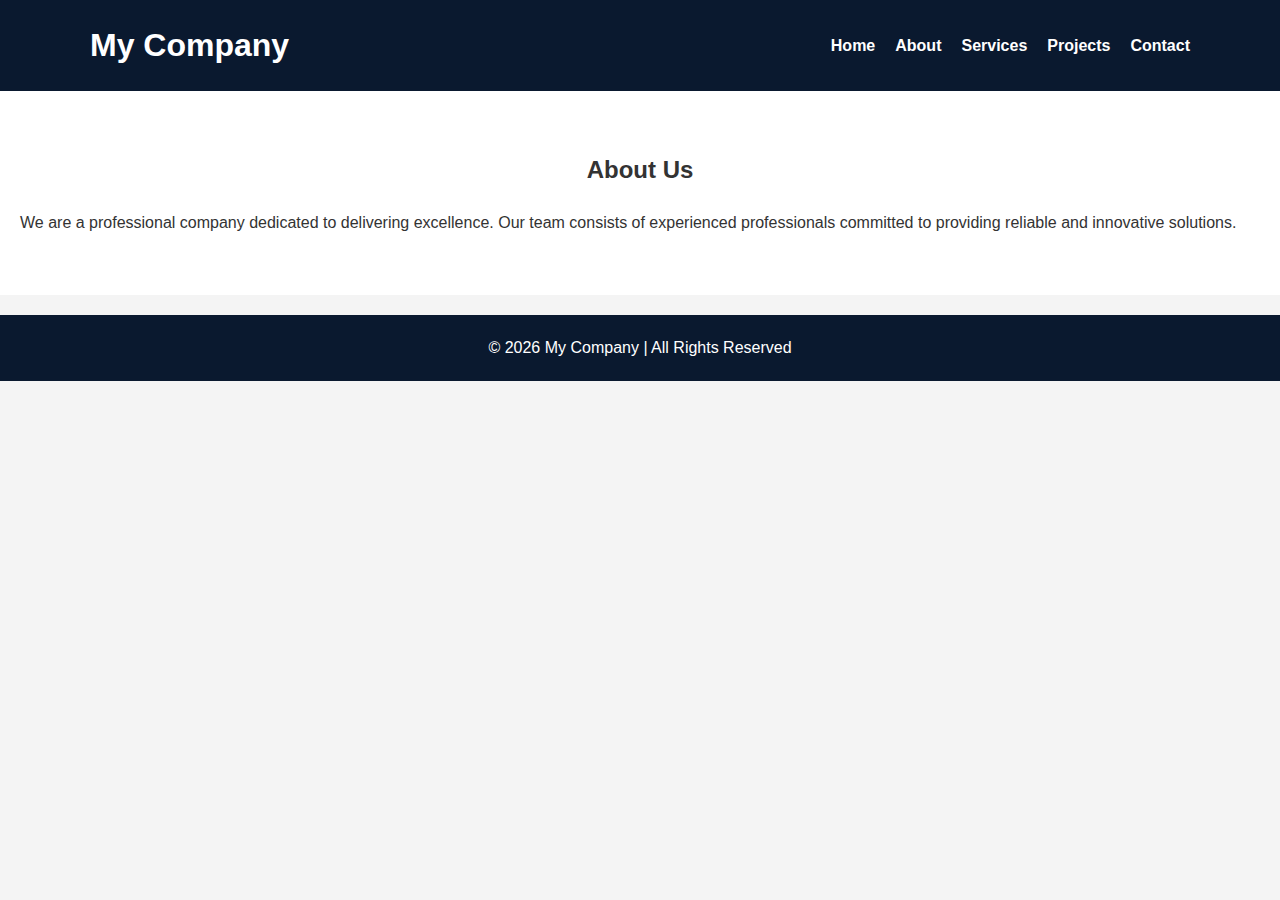
<file: about.html>
<!DOCTYPE html>
<html>
<head>
    <title>About Us</title>
    <link rel="stylesheet" href="style.css">
</head>
<body>

<header>
    <div class="container">
        <nav>
            <h1>My Company</h1>
            <ul>
                <li><a href="index.html">Home</a></li>
                <li><a href="about.html">About</a></li>
                <li><a href="services.html">Services</a></li>
                <li><a href="projects.html">Projects</a></li>
                <li><a href="contact.html">Contact</a></li>
            </ul>
        </nav>
    </div>
</header>

<section class="section">
    <h2>About Us</h2>
    <p>We are a professional company dedicated to delivering excellence. Our team consists of experienced professionals committed to providing reliable and innovative solutions.</p>
</section>

<footer>
    <p>© 2026 My Company | All Rights Reserved</p>
</footer>

</body>
</html>
</file>
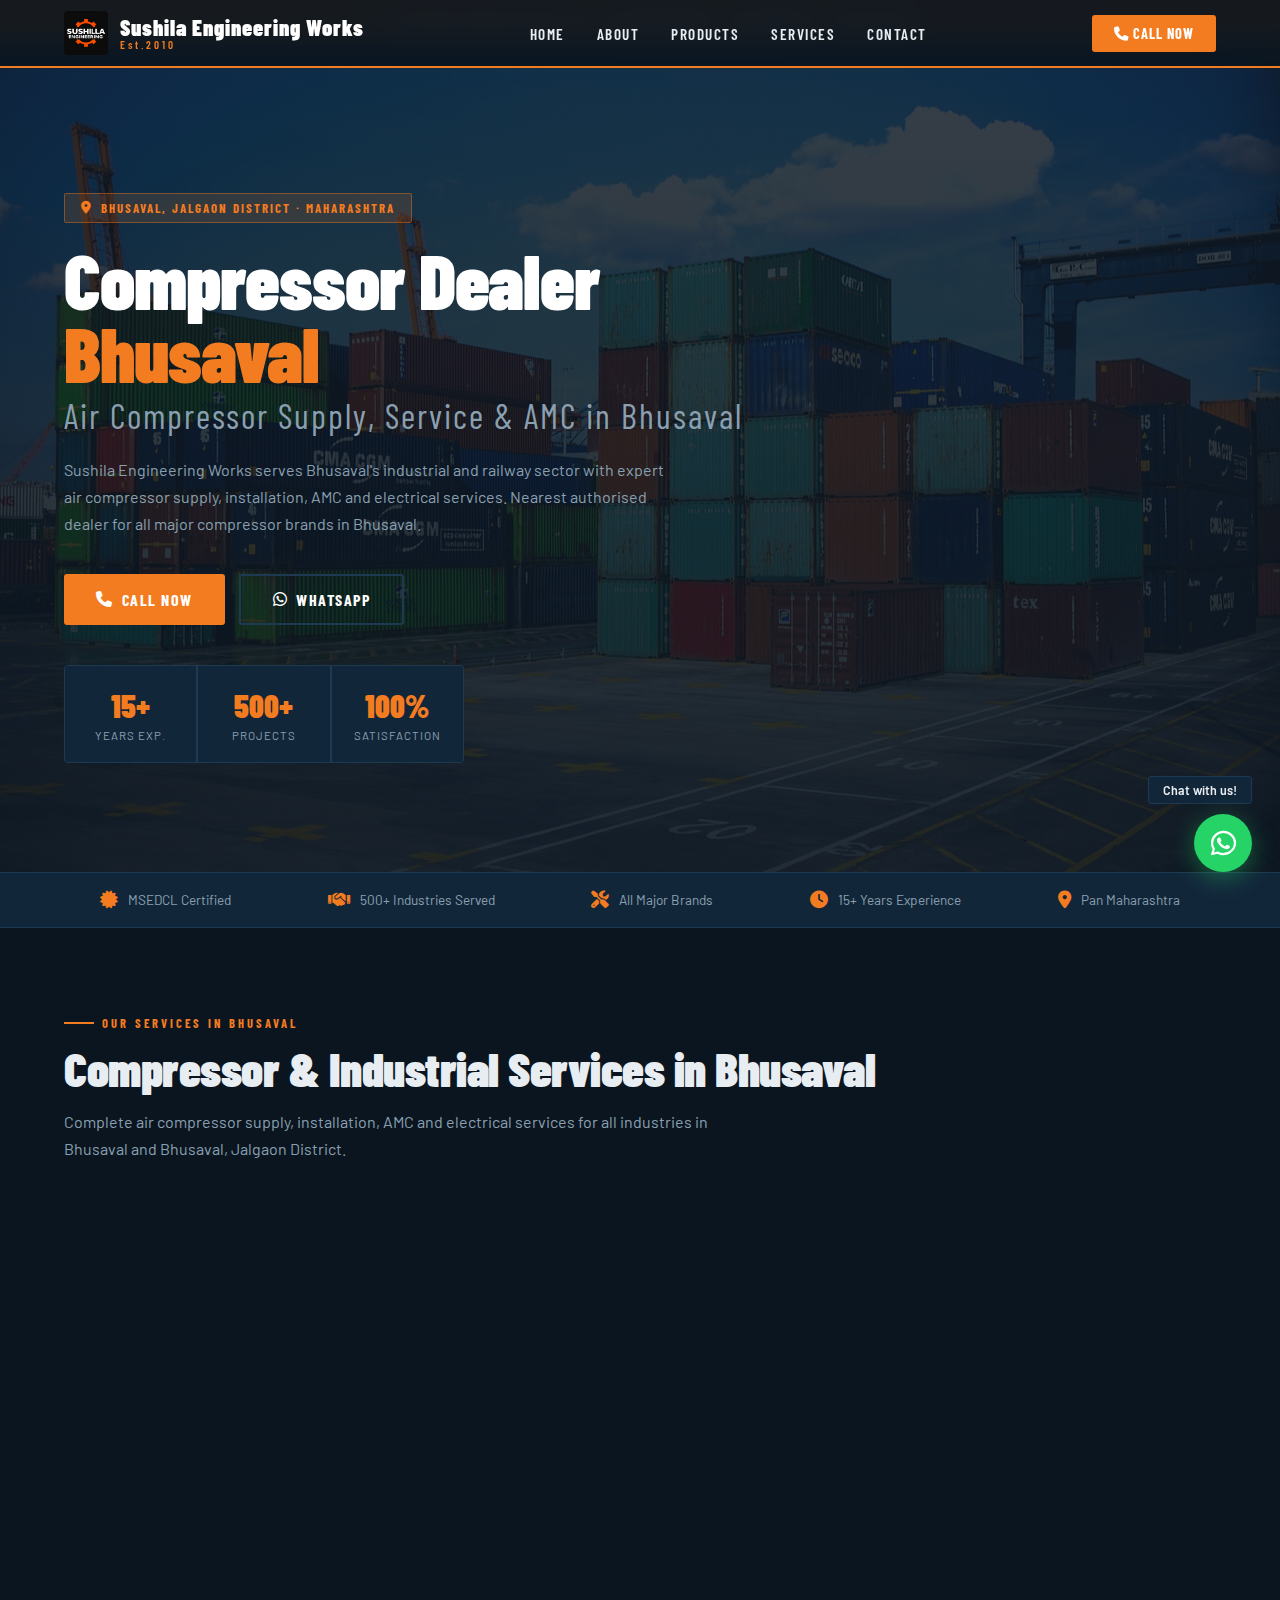
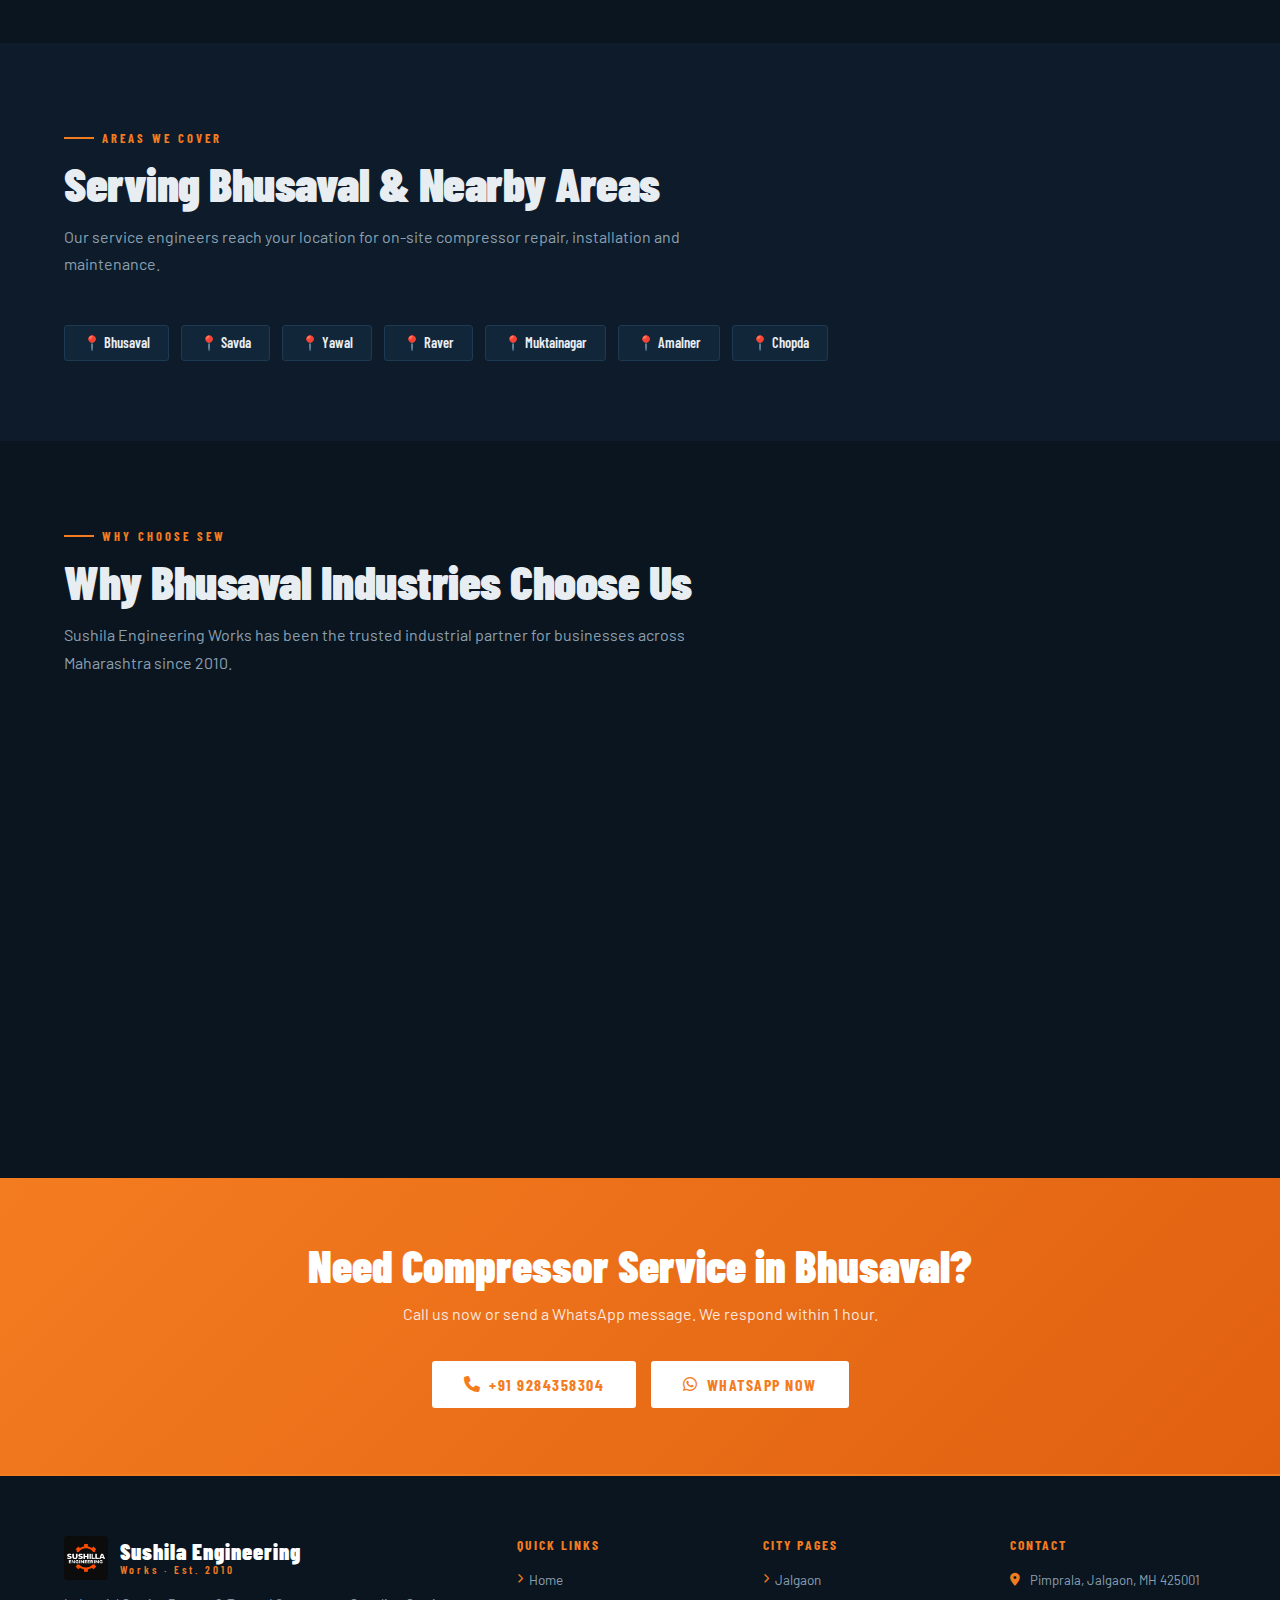
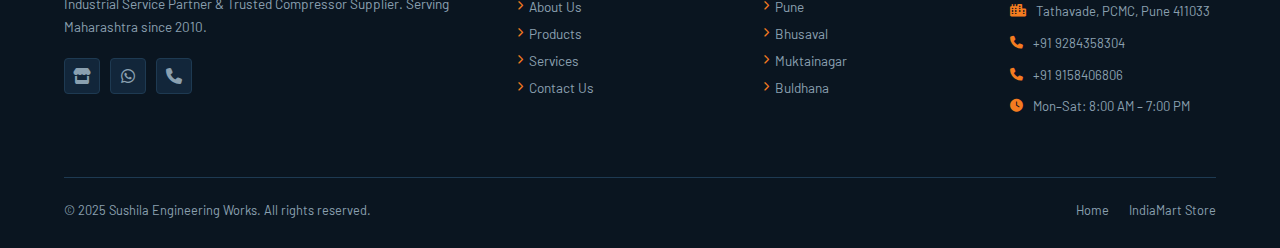
<file: compressor-bhusaval.html>
<!DOCTYPE html>
<html lang="en">
<head>
  <meta charset="UTF-8"/>
  <meta name="viewport" content="width=device-width, initial-scale=1.0"/>
  <link rel="icon" type="image/x-icon" href="favicon.ico">
  <meta name="theme-color" content="#f47c20">
  <title>Air Compressor Dealer & Service in Bhusaval | Sushila Engineering Works</title>
  <meta name="description" content="Sushila Engineering Works – Air compressor dealer, AMC & service in Bhusaval, Jalgaon. All major brands serviced. MSEDCL certified electrical contractor. Call +91 9284358304.">
  <meta name="keywords" content="air compressor dealer Bhusaval, compressor service Bhusaval, compressor AMC Bhusaval, air compressor Maharashtra, compressor dealer Maharashtra, Sushila Engineering Works, MSEDCL contractor, compressor piping, industrial earthing">
  <meta name="robots" content="index, follow">
  <link rel="canonical" href="https://sushilaengineeringworks.in/compressor-bhusaval.html">
  <meta property="og:type" content="website">
  <meta property="og:url" content="https://sushilaengineeringworks.in/compressor-bhusaval.html">
  <meta property="og:title" content="Air Compressor Dealer & Service in Bhusaval | Sushila Engineering Works">
  <meta property="og:description" content="Sushila Engineering Works – Air compressor dealer, AMC & service in Bhusaval, Jalgaon. All major brands serviced. MSEDCL certified electrical contractor. Call +91 9284358304.">
  <meta property="og:image" content="https://sushilaengineeringworks.in/images/logo.jpg">
  <script type="application/ld+json">
  {
    "@context": "https://schema.org",
    "@type": "LocalBusiness",
    "@id": "https://sushilaengineeringworks.in",
    "name": "Sushila Engineering Works",
    "description": "Sushila Engineering Works – Air compressor dealer, AMC & service in Bhusaval, Jalgaon. All major brands serviced. MSEDCL certified electrical contractor. Call +91 9284358304.",
    "url": "https://sushilaengineeringworks.in/compressor-bhusaval.html",
    "logo": "https://sushilaengineeringworks.in/images/logo.jpg",
    "telephone": ["+919284358304","+919158406806"],
    "address": {
      "@type": "PostalAddress",
      "addressLocality": "Bhusaval",
      "addressRegion": "Maharashtra",
      "postalCode": "425201",
      "addressCountry": "IN"
    },
    "openingHoursSpecification": [{
      "@type": "OpeningHoursSpecification",
      "dayOfWeek": ["Monday","Tuesday","Wednesday","Thursday","Friday","Saturday"],
      "opens": "08:00",
      "closes": "19:00"
    }],
    "areaServed": ['Bhusaval', 'Savda', 'Yawal', 'Raver', 'Muktainagar', 'Amalner', 'Chopda'],
    "sameAs": ["https://sushilaengineeringworks.in","https://www.indiamart.com/sushilaengineeringworkspune/"]
  }
  </script>
  <link rel="preconnect" href="https://fonts.googleapis.com">
  <link rel="preconnect" href="https://fonts.gstatic.com" crossorigin>
  <link href="https://fonts.googleapis.com/css2?family=Barlow+Condensed:wght@400;600;700;800;900&family=Barlow:wght@300;400;500;600&display=swap" rel="stylesheet" media="print" onload="this.media='all'">
  <link rel="stylesheet" href="https://cdnjs.cloudflare.com/ajax/libs/font-awesome/6.4.0/css/all.min.css" media="print" onload="this.media='all'">
  <style>
    :root{--steel:#0d1b2a;--deep:#0a1520;--orange:#f47c20;--orange2:#e06010;--blue:#1a6ea0;--light:#e8edf2;--muted:#8aa0b0;--card:#12263a;--border:#1e3a52;}
    *{margin:0;padding:0;box-sizing:border-box;}
    html{scroll-behavior:smooth;}
    body{font-family:'Barlow',sans-serif;background:var(--steel);color:var(--light);overflow-x:hidden;}
    ::-webkit-scrollbar{width:6px;}
    ::-webkit-scrollbar-track{background:var(--deep);}
    ::-webkit-scrollbar-thumb{background:var(--orange);border-radius:3px;}
    /* NAV */
    nav{position:fixed;top:0;left:0;right:0;z-index:1000;background:rgba(10,21,32,0.95);backdrop-filter:blur(12px);border-bottom:2px solid var(--orange);padding:0 5%;}
    .nav-inner{display:flex;align-items:center;justify-content:space-between;height:66px;}
    .logo{display:flex;align-items:center;gap:12px;text-decoration:none;}
    .logo-text{font-family:'Barlow Condensed',sans-serif;font-weight:900;font-size:1.4rem;color:#fff;letter-spacing:1px;line-height:1.1;}
    .logo-text span{color:var(--orange);display:block;font-size:0.7rem;font-weight:600;letter-spacing:3px;}
    .nav-links{display:flex;gap:4px;list-style:none;}
    .nav-links a{color:var(--light);text-decoration:none;font-family:'Barlow Condensed',sans-serif;font-weight:600;font-size:0.95rem;letter-spacing:1.5px;text-transform:uppercase;padding:8px 14px;border-radius:3px;transition:color 0.25s,background 0.25s;}
    .nav-links a:hover{color:var(--orange);background:rgba(244,124,32,0.1);}
    .nav-cta{background:var(--orange);color:#fff;padding:10px 22px;border-radius:3px;text-decoration:none;font-family:'Barlow Condensed',sans-serif;font-weight:700;font-size:0.9rem;letter-spacing:1px;text-transform:uppercase;transition:background 0.25s;white-space:nowrap;}
    .nav-cta:hover{background:var(--orange2);}
    .hamburger{display:none;flex-direction:column;gap:5px;cursor:pointer;padding:4px;}
    .hamburger span{width:26px;height:2px;background:var(--light);border-radius:2px;}
    /* CALL BAR */
    .call-bar{background:linear-gradient(135deg,var(--orange),var(--orange2));padding:12px 5%;text-align:center;}
    .call-bar p{font-family:'Barlow Condensed',sans-serif;font-size:1rem;font-weight:700;letter-spacing:1px;color:#fff;}
    .call-bar a{color:#fff;text-decoration:underline;}
    /* HERO */
    .hero{min-height:92vh;padding-top:100px;padding-bottom:60px;padding-left:5%;padding-right:5%;position:relative;overflow:hidden;display:flex;align-items:center;}
    .hero-bg{position:absolute;inset:0;background:url('images/about.jpg') center/cover no-repeat;filter:brightness(1.3);z-index:0;}
    .hero-overlay{position:absolute;inset:0;background:linear-gradient(rgba(10,21,32,0.82),rgba(10,21,32,0.90));z-index:1;}
    .hero-content{position:relative;z-index:2;max-width:800px;}
    .hero-badge{display:inline-flex;align-items:center;gap:8px;background:rgba(244,124,32,0.15);border:1px solid rgba(244,124,32,0.4);color:var(--orange);padding:6px 16px;border-radius:2px;font-family:'Barlow Condensed',sans-serif;font-size:0.8rem;font-weight:700;letter-spacing:2px;text-transform:uppercase;margin-bottom:20px;}
    .hero-title{font-family:'Barlow Condensed',sans-serif;font-size:clamp(2.8rem,6vw,5rem);font-weight:900;line-height:0.95;letter-spacing:-1px;margin-bottom:24px;}
    .hero-title .line1{display:block;color:#fff;}
    .hero-title .line2{display:block;color:var(--orange);}
    .hero-title .line3{display:block;color:var(--muted);font-weight:400;font-size:0.45em;letter-spacing:2px;margin-top:10px;}
    .hero-desc{color:var(--muted);font-size:1rem;line-height:1.7;margin-bottom:36px;max-width:620px;}
    .hero-btns{display:flex;gap:14px;flex-wrap:wrap;margin-bottom:40px;}
    .btn-primary{background:var(--orange);color:#fff;padding:14px 32px;text-decoration:none;font-family:'Barlow Condensed',sans-serif;font-weight:700;font-size:1rem;letter-spacing:1.5px;text-transform:uppercase;border-radius:3px;transition:all 0.25s;display:inline-flex;align-items:center;gap:8px;}
    .btn-primary:hover{background:var(--orange2);transform:translateY(-2px);}
    .btn-outline{background:transparent;color:#fff;padding:14px 32px;text-decoration:none;font-family:'Barlow Condensed',sans-serif;font-weight:700;font-size:1rem;letter-spacing:1.5px;text-transform:uppercase;border:2px solid var(--border);border-radius:3px;transition:all 0.25s;display:inline-flex;align-items:center;gap:8px;}
    .btn-outline:hover{border-color:var(--orange);color:var(--orange);}
    .hero-stats{display:grid;grid-template-columns:repeat(3,1fr);gap:2px;background:var(--border);border:1px solid var(--border);border-radius:4px;overflow:hidden;max-width:400px;}
    .stat-box{background:var(--card);padding:20px 16px;text-align:center;}
    .stat-num{font-family:'Barlow Condensed',sans-serif;font-size:2rem;font-weight:900;color:var(--orange);}
    .stat-label{font-size:0.72rem;color:var(--muted);letter-spacing:1px;text-transform:uppercase;margin-top:4px;}
    /* SECTIONS */
    section{padding:80px 5%;}
    .section-inner{max-width:1200px;margin:0 auto;}
    .section-tag{display:inline-flex;align-items:center;gap:8px;color:var(--orange);font-family:'Barlow Condensed',sans-serif;font-size:0.78rem;font-weight:700;letter-spacing:3px;text-transform:uppercase;margin-bottom:14px;}
    .section-tag::before{content:'';width:30px;height:2px;background:var(--orange);}
    .section-title{font-family:'Barlow Condensed',sans-serif;font-size:clamp(2rem,4vw,3rem);font-weight:900;line-height:1;letter-spacing:-0.5px;margin-bottom:16px;}
    .section-subtitle{color:var(--muted);font-size:1rem;line-height:1.7;max-width:680px;margin-bottom:48px;}
    /* SERVICES GRID */
    .services-grid{display:grid;grid-template-columns:repeat(auto-fill,minmax(280px,1fr));gap:20px;}
    .ah-item{background:var(--card);border:1px solid var(--border);border-left:3px solid var(--orange);padding:24px;border-radius:3px;transition:border-color 0.3s,transform 0.3s;}
    .ah-item:hover{border-color:var(--orange);transform:translateY(-3px);}
    .ah-item i{color:var(--orange);font-size:1.5rem;margin-bottom:12px;display:block;}
    .ah-item h3{font-family:'Barlow Condensed',sans-serif;font-size:1.05rem;font-weight:700;letter-spacing:0.5px;margin-bottom:8px;}
    .ah-item p{font-size:0.82rem;color:var(--muted);line-height:1.6;}
    /* AREAS */
    .areas-wrap{display:flex;flex-wrap:wrap;gap:12px;margin-top:8px;}
    .area-chip{background:var(--card);border:1px solid var(--border);padding:8px 18px;border-radius:3px;font-family:'Barlow Condensed',sans-serif;font-size:0.9rem;font-weight:600;}
    /* CTA SECTION */
    .cta-section{background:linear-gradient(135deg,var(--orange),var(--orange2));padding:60px 5%;text-align:center;}
    .cta-section h2{font-family:'Barlow Condensed',sans-serif;font-size:clamp(1.8rem,4vw,2.8rem);font-weight:900;color:#fff;margin-bottom:12px;}
    .cta-section p{color:rgba(255,255,255,0.85);font-size:1rem;margin-bottom:32px;}
    .btn-white{background:#fff;color:var(--orange);padding:14px 32px;text-decoration:none;font-family:'Barlow Condensed',sans-serif;font-weight:700;font-size:1rem;letter-spacing:1.5px;text-transform:uppercase;border-radius:3px;display:inline-flex;align-items:center;gap:8px;transition:all 0.25s;margin:6px;}
    .btn-white:hover{background:var(--deep);color:#fff;}
    /* FOOTER */
    footer{background:var(--deep);border-top:2px solid var(--orange);padding:60px 5% 30px;}
    .footer-inner{max-width:1200px;margin:0 auto;}
    .footer-grid{display:grid;grid-template-columns:2fr 1fr 1fr 1fr;gap:40px;margin-bottom:48px;}
    .footer-brand p{font-size:0.85rem;color:var(--muted);line-height:1.7;margin-bottom:20px;margin-top:12px;}
    .social-links{display:flex;gap:10px;}
    .social-links a{width:36px;height:36px;background:var(--card);border:1px solid var(--border);border-radius:4px;display:flex;align-items:center;justify-content:center;color:var(--muted);text-decoration:none;transition:all 0.25s;}
    .social-links a:hover{background:var(--orange);border-color:var(--orange);color:#fff;}
    .footer-col h4{font-family:'Barlow Condensed',sans-serif;font-weight:700;font-size:0.85rem;letter-spacing:2px;text-transform:uppercase;color:var(--orange);margin-bottom:18px;}
    .footer-links{list-style:none;display:flex;flex-direction:column;gap:10px;}
    .footer-links a{color:var(--muted);text-decoration:none;font-size:0.85rem;transition:color 0.25s;display:flex;align-items:center;gap:6px;}
    .footer-links a:hover{color:var(--light);}
    .footer-links a i{font-size:0.6rem;color:var(--orange);}
    .footer-contact-item{display:flex;gap:10px;align-items:flex-start;margin-bottom:12px;}
    .footer-contact-item i{color:var(--orange);font-size:0.8rem;margin-top:3px;flex-shrink:0;}
    .footer-contact-item span,.footer-contact-item a{font-size:0.82rem;color:var(--muted);text-decoration:none;line-height:1.5;}
    .footer-contact-item a:hover{color:var(--light);}
    .footer-bottom{border-top:1px solid var(--border);padding-top:24px;display:flex;justify-content:space-between;align-items:center;flex-wrap:wrap;gap:16px;}
    .footer-bottom p{font-size:0.8rem;color:var(--muted);}
    .footer-legal{display:flex;gap:20px;}
    .footer-legal a{color:var(--muted);text-decoration:none;font-size:0.8rem;}
    /* WHATSAPP */
    .whatsapp-float{position:fixed;bottom:28px;right:28px;z-index:999;display:flex;flex-direction:column;align-items:flex-end;gap:10px;}
    .wa-bubble{background:#25d366;color:#fff;width:58px;height:58px;border-radius:50%;display:flex;align-items:center;justify-content:center;font-size:1.8rem;text-decoration:none;box-shadow:0 6px 24px rgba(37,211,102,0.4);animation:waPulse 2s infinite;}
    .wa-label{background:var(--card);color:var(--light);font-size:0.78rem;font-weight:600;padding:6px 14px;border-radius:3px;border:1px solid var(--border);white-space:nowrap;}
    @keyframes waPulse{0%,100%{box-shadow:0 6px 24px rgba(37,211,102,0.4);}50%{box-shadow:0 6px 36px rgba(37,211,102,0.7);}}
    /* TRUST STRIP */
    .trust-strip{background:var(--card);border-top:1px solid var(--border);border-bottom:1px solid var(--border);padding:18px 5%;}
    .trust-inner{max-width:1200px;margin:0 auto;display:flex;justify-content:space-around;align-items:center;gap:24px;flex-wrap:wrap;}
    .trust-item{display:flex;align-items:center;gap:10px;color:var(--muted);font-size:0.85rem;}
    .trust-item i{color:var(--orange);font-size:1.1rem;}
    /* FADE IN */
    .fade-in{opacity:0;transform:translateY(20px);transition:opacity 0.6s ease,transform 0.6s ease;}
    .fade-in.visible{opacity:1;transform:translateY(0);}
    /* RESPONSIVE */
    @media(max-width:960px){.footer-grid{grid-template-columns:1fr 1fr;}}
    @media(max-width:700px){.nav-links,.nav-cta{display:none;}.hamburger{display:flex;}.footer-grid{grid-template-columns:1fr;}.hero-stats{grid-template-columns:1fr 1fr;}}
    #mobileMenu{display:none;position:fixed;inset:0;background:rgba(10,21,32,0.98);z-index:999;flex-direction:column;align-items:center;justify-content:center;gap:24px;}
    #mobileMenu.open{display:flex;}
    #mobileMenu a{color:#fff;text-decoration:none;font-family:'Barlow Condensed',sans-serif;font-size:2rem;font-weight:700;letter-spacing:2px;text-transform:uppercase;}
    #mobileMenu a:hover{color:var(--orange);}
    .menu-close{position:absolute;top:24px;right:24px;background:none;border:none;color:#fff;font-size:2rem;cursor:pointer;}
  </style>
</head>
<body>

<div class="call-bar">
  <p>&#128222; For Expert Industrial Services: <a href="tel:+919284358304">+91 9284358304</a> &nbsp;|&nbsp; <a href="tel:+919158406806">9158406806</a> &nbsp;|&nbsp; <a href="tel:+917972465550">7972465550</a></p>
</div>

<nav>
  <div class="nav-inner">
    <a class="logo" href="index.html">
      <div style="width:44px;height:44px;"><img src="images/logo.jpg" alt="SEW Logo" style="width:100%;height:100%;object-fit:contain;border-radius:4px;"/></div>
      <div class="logo-text">Sushila Engineering Works <span>Est.2010</span></div>
    </a>
    <ul class="nav-links">
      <li><a href="index.html">Home</a></li>
      <li><a href="index.html#about">About</a></li>
      <li><a href="index.html#products">Products</a></li>
      <li><a href="index.html#services">Services</a></li>
      <li><a href="index.html#contact">Contact</a></li>
    </ul>
    <a class="nav-cta" href="tel:+919284358304"><i class="fas fa-phone"></i> Call Now</a>
    <div class="hamburger" onclick="document.getElementById('mobileMenu').classList.toggle('open')"><span></span><span></span><span></span></div>
  </div>
</nav>

<div id="mobileMenu">
  <button class="menu-close" onclick="document.getElementById('mobileMenu').classList.remove('open')"><i class="fas fa-times"></i></button>
  <a href="index.html">Home</a>
  <a href="index.html">About</a>
  <a href="index.html">Products</a>
  <a href="index.html">Services</a>
  <a href="index.html">Contact</a>
</div>

<!-- HERO -->
<div class="hero">
  <div class="hero-bg"></div>
  <div class="hero-overlay"></div>
  <div class="hero-content">
    <div class="hero-badge"><i class="fas fa-map-marker-alt"></i> Bhusaval, Jalgaon District · Maharashtra</div>
    <h1 class="hero-title">
      <span class="line1">Compressor Dealer</span>
      <span class="line2">Bhusaval</span>
      <span class="line3">Air Compressor Supply, Service & AMC in Bhusaval</span>
    </h1>
    <p class="hero-desc">Sushila Engineering Works serves Bhusaval's industrial and railway sector with expert air compressor supply, installation, AMC and electrical services. Nearest authorised dealer for all major compressor brands in Bhusaval.</p>
    <div class="hero-btns">
      <a href="tel:+919284358304" class="btn-primary"><i class="fas fa-phone"></i> Call Now</a>
      <a href="https://wa.me/919284358304" target="_blank" class="btn-outline"><i class="fab fa-whatsapp"></i> WhatsApp</a>
    </div>
    <div class="hero-stats">
      <div class="stat-box"><div class="stat-num">15+</div><div class="stat-label">Years Exp.</div></div>
      <div class="stat-box"><div class="stat-num">500+</div><div class="stat-label">Projects</div></div>
      <div class="stat-box"><div class="stat-num">100%</div><div class="stat-label">Satisfaction</div></div>
    </div>
  </div>
</div>

<!-- TRUST STRIP -->
<div class="trust-strip">
  <div class="trust-inner">
    <div class="trust-item"><i class="fas fa-certificate"></i><span>MSEDCL Certified</span></div>
    <div class="trust-item"><i class="fas fa-handshake"></i><span>500+ Industries Served</span></div>
    <div class="trust-item"><i class="fas fa-tools"></i><span>All Major Brands</span></div>
    <div class="trust-item"><i class="fas fa-clock"></i><span>15+ Years Experience</span></div>
    <div class="trust-item"><i class="fas fa-map-marker-alt"></i><span>Pan Maharashtra</span></div>
  </div>
</div>

<!-- SERVICES -->
<section style="background:var(--deep);">
  <div class="section-inner">
    <div class="section-tag">Our Services in Bhusaval</div>
    <h2 class="section-title">Compressor &amp; Industrial Services in Bhusaval</h2>
    <p class="section-subtitle">Complete air compressor supply, installation, AMC and electrical services for all industries in Bhusaval and Bhusaval, Jalgaon District.</p>
    <div class="services-grid">
        <div class="ah-item fade-in">
          <i class="fas fa-compress-arrows-alt"></i>
          <h3>Compressor Supply Bhusaval</h3>
          <p>New reciprocating, screw and Magnum compressors supplied and installed at your Bhusaval facility.</p>
        </div>
        <div class="ah-item fade-in">
          <i class="fas fa-tools"></i>
          <h3>Compressor AMC Bhusaval</h3>
          <p>Annual maintenance contracts for all compressor brands serving Bhusaval and surrounding Jalgaon district industries.</p>
        </div>
        <div class="ah-item fade-in">
          <i class="fas fa-wind"></i>
          <h3>Compressor Piping Bhusaval</h3>
          <p>Industrial pneumatic piping in GI, Aluminium and PEX for Bhusaval factories and workshops.</p>
        </div>
        <div class="ah-item fade-in">
          <i class="fas fa-bolt"></i>
          <h3>MSEDCL Contractor Bhusaval</h3>
          <p>MSEDCL certified electrical works for industrial and government projects in Bhusaval.</p>
        </div>
        <div class="ah-item fade-in">
          <i class="fas fa-wrench"></i>
          <h3>Multi-Brand Compressor Repair</h3>
          <p>Atlas Copco, ELGi, Ingersoll Rand and Kaeser compressor servicing at your Bhusaval site.</p>
        </div>
        <div class="ah-item fade-in">
          <i class="fas fa-tools"></i>
          <h3>Industrial Earthing Bhusaval</h3>
          <p>Professional earthing and lightning protection installation for Bhusaval industrial units.</p>
        </div>
    </div>
  </div>
</section>

<!-- AREAS COVERED -->
<section style="background:var(--steel);">
  <div class="section-inner">
    <div class="section-tag">Areas We Cover</div>
    <h2 class="section-title">Serving Bhusaval &amp; Nearby Areas</h2>
    <p class="section-subtitle">Our service engineers reach your location for on-site compressor repair, installation and maintenance.</p>
    <div class="areas-wrap">
        <span class="area-chip">&#128205; Bhusaval</span>
        <span class="area-chip">&#128205; Savda</span>
        <span class="area-chip">&#128205; Yawal</span>
        <span class="area-chip">&#128205; Raver</span>
        <span class="area-chip">&#128205; Muktainagar</span>
        <span class="area-chip">&#128205; Amalner</span>
        <span class="area-chip">&#128205; Chopda</span>
    </div>
  </div>
</section>

<!-- WHY SEW -->
<section style="background:var(--deep);">
  <div class="section-inner">
    <div class="section-tag">Why Choose SEW</div>
    <h2 class="section-title">Why Bhusaval Industries Choose Us</h2>
    <p class="section-subtitle">Sushila Engineering Works has been the trusted industrial partner for businesses across Maharashtra since 2010.</p>
    <div class="services-grid">
      <div class="ah-item fade-in"><i class="fas fa-map-marker-alt"></i><h3>Local Presence in Bhusaval</h3><p>Our team is based near Bhusaval — fast response times, same-day service for emergency breakdowns.</p></div>
      <div class="ah-item fade-in"><i class="fas fa-certificate"></i><h3>MSEDCL Certified</h3><p>Government authorised electrical contractor. Compliant, certified and trusted for both private and government projects.</p></div>
      <div class="ah-item fade-in"><i class="fas fa-tools"></i><h3>All Brands Serviced</h3><p>Atlas Copco, ELGi, Ingersoll Rand, Kaeser, Chicago Pneumatic, Magnum — we service all makes and models.</p></div>
      <div class="ah-item fade-in"><i class="fas fa-handshake"></i><h3>AMC — Zero Downtime</h3><p>Scheduled maintenance contracts ensure your compressor never stops your production. Spare parts always in stock.</p></div>
    </div>
  </div>
</section>

<!-- CTA -->
<div class="cta-section">
  <h2>Need Compressor Service in Bhusaval?</h2>
  <p>Call us now or send a WhatsApp message. We respond within 1 hour.</p>
  <a href="tel:+919284358304" class="btn-white"><i class="fas fa-phone"></i> +91 9284358304</a>
  <a href="https://wa.me/919284358304?text=Hi%2C%20I%20need%20compressor%20service%20in%20Bhusaval" target="_blank" class="btn-white"><i class="fab fa-whatsapp"></i> WhatsApp Now</a>
</div>

<!-- FOOTER -->
<footer>
  <div class="footer-inner">
    <div class="footer-grid">
      <div class="footer-brand">
        <a class="logo" href="index.html">
          <div style="width:44px;height:44px;"><img src="images/logo.jpg" alt="SEW Logo" style="width:100%;height:100%;object-fit:contain;border-radius:4px;"/></div>
          <div class="logo-text">Sushila Engineering <span>Works · Est. 2010</span></div>
        </a>
        <p>Industrial Service Partner &amp; Trusted Compressor Supplier. Serving Maharashtra since 2010.</p>
        <div class="social-links">
          <a href="https://www.indiamart.com/sushilaengineeringworkspune/" target="_blank" title="IndiaMart"><i class="fas fa-store"></i></a>
          <a href="https://wa.me/919284358304" target="_blank" title="WhatsApp"><i class="fab fa-whatsapp"></i></a>
          <a href="tel:+919284358304" title="Call"><i class="fas fa-phone"></i></a>
        </div>
      </div>
      <div class="footer-col">
        <h4>Quick Links</h4>
        <ul class="footer-links">
          <li><a href="index.html"><i class="fas fa-chevron-right"></i> Home</a></li>
          <li><a href="index.html"><i class="fas fa-chevron-right"></i> About Us</a></li>
          <li><a href="index.html"><i class="fas fa-chevron-right"></i> Products</a></li>
          <li><a href="index.html"><i class="fas fa-chevron-right"></i> Services</a></li>
          <li><a href="index.html"><i class="fas fa-chevron-right"></i> Contact Us</a></li>
        </ul>
      </div>
      <div class="footer-col">
        <h4>City Pages</h4>
        <ul class="footer-links">
          <li><a href="compressor-jalgaon.html"><i class="fas fa-chevron-right"></i> Jalgaon</a></li>
          <li><a href="compressor-pune.html"><i class="fas fa-chevron-right"></i> Pune</a></li>
          <li><a href="compressor-bhusaval.html"><i class="fas fa-chevron-right"></i> Bhusaval</a></li>
          <li><a href="compressor-muktainagar.html"><i class="fas fa-chevron-right"></i> Muktainagar</a></li>
          <li><a href="compressor-buldhana.html"><i class="fas fa-chevron-right"></i> Buldhana</a></li>
        </ul>
      </div>
      <div class="footer-col">
        <h4>Contact</h4>
        <div class="footer-contact-item"><i class="fas fa-map-marker-alt"></i><span>Pimprala, Jalgaon, MH 425001</span></div>
        <div class="footer-contact-item"><i class="fas fa-city"></i><span>Tathavade, PCMC, Pune 411033</span></div>
        <div class="footer-contact-item"><i class="fas fa-phone"></i><span><a href="tel:+919284358304">+91 9284358304</a></span></div>
        <div class="footer-contact-item"><i class="fas fa-phone"></i><span><a href="tel:+919158406806">+91 9158406806</a></span></div>
        <div class="footer-contact-item"><i class="fas fa-clock"></i><span>Mon–Sat: 8:00 AM – 7:00 PM</span></div>
      </div>
    </div>
    <div class="footer-bottom">
      <p>© 2025 Sushila Engineering Works. All rights reserved.</p>
      <div class="footer-legal">
        <a href="index.html">Home</a>
        <a href="https://www.indiamart.com/sushilaengineeringworkspune/" target="_blank">IndiaMart Store</a>
      </div>
    </div>
  </div>
</footer>

<div class="whatsapp-float">
  <span class="wa-label">Chat with us!</span>
  <a href="https://wa.me/919284358304" target="_blank" class="wa-bubble" title="WhatsApp"><i class="fab fa-whatsapp"></i></a>
</div>

<script>
  const observer = new IntersectionObserver((entries) => {
    entries.forEach(e => { if(e.isIntersecting){ e.target.classList.add('visible'); observer.unobserve(e.target); } });
  }, {threshold:0.12});
  document.querySelectorAll('.fade-in').forEach(el => observer.observe(el));
</script>
</body>
</html>
</file>
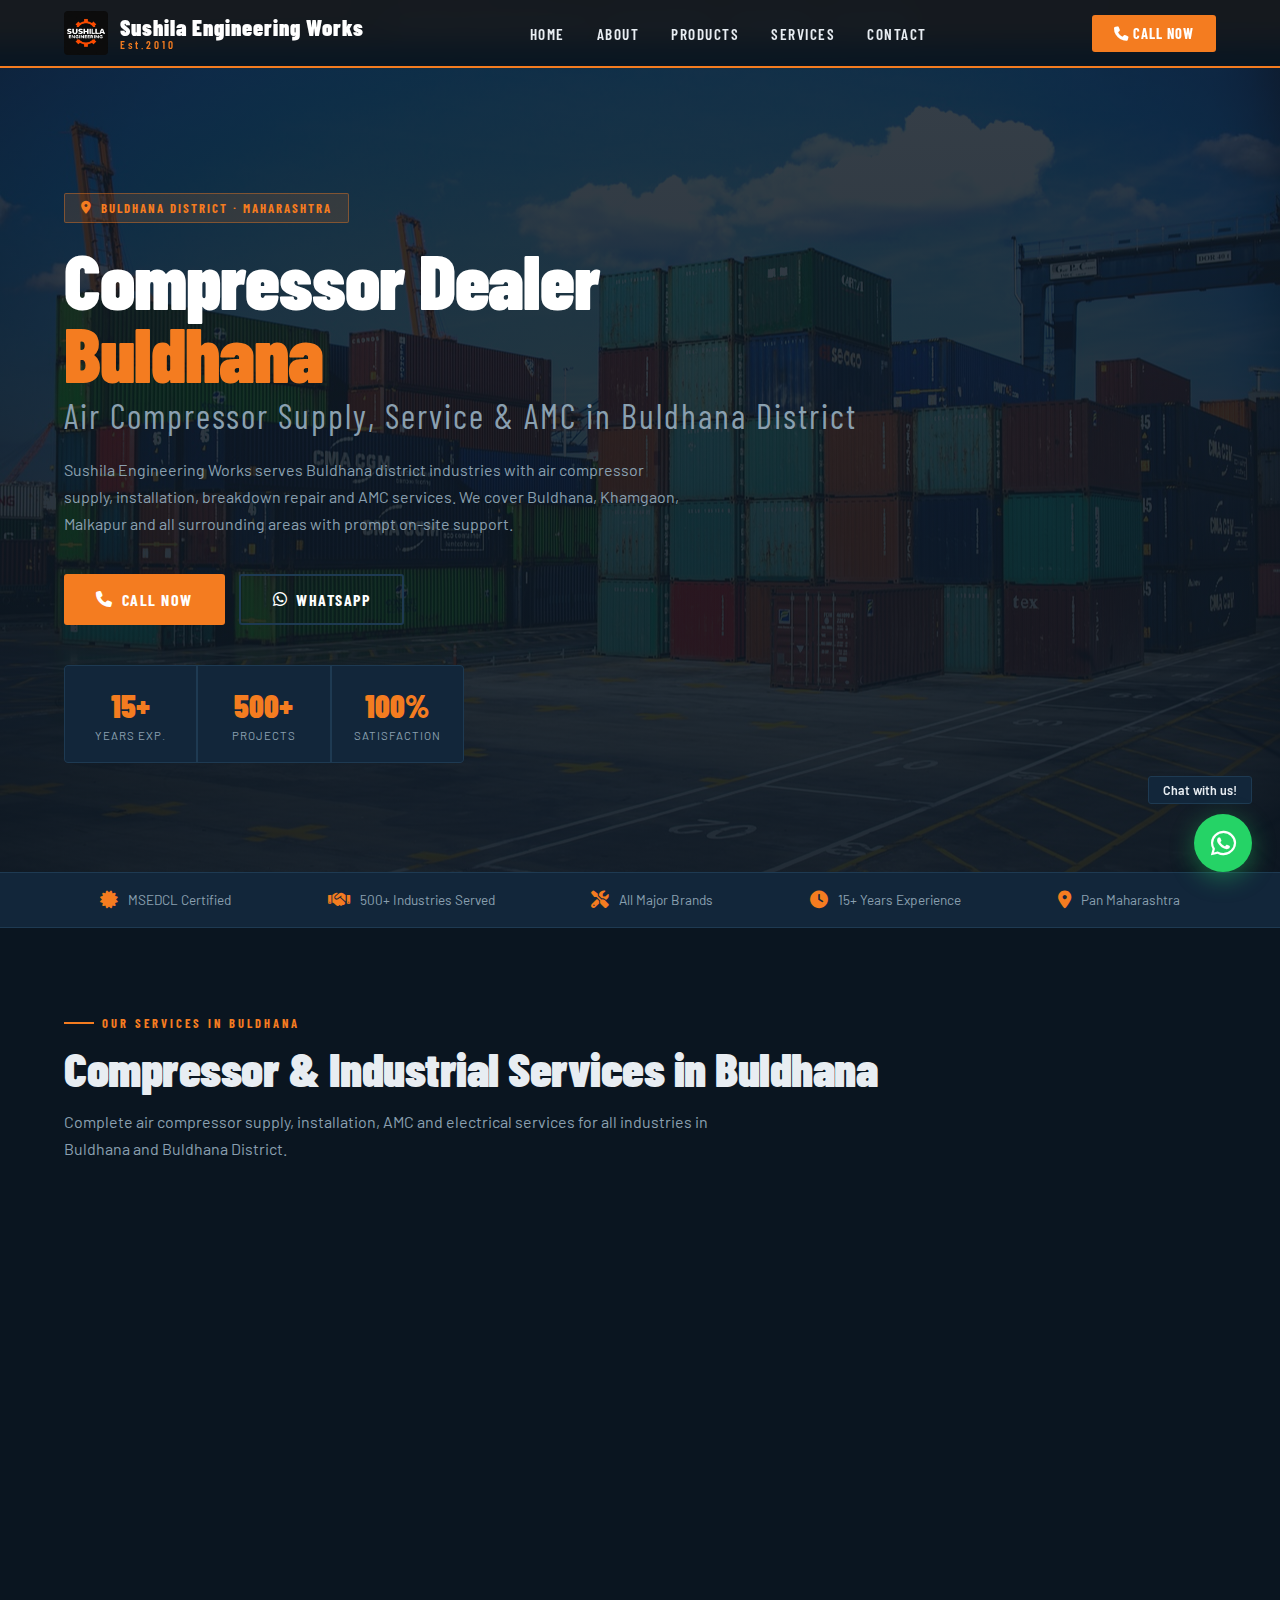
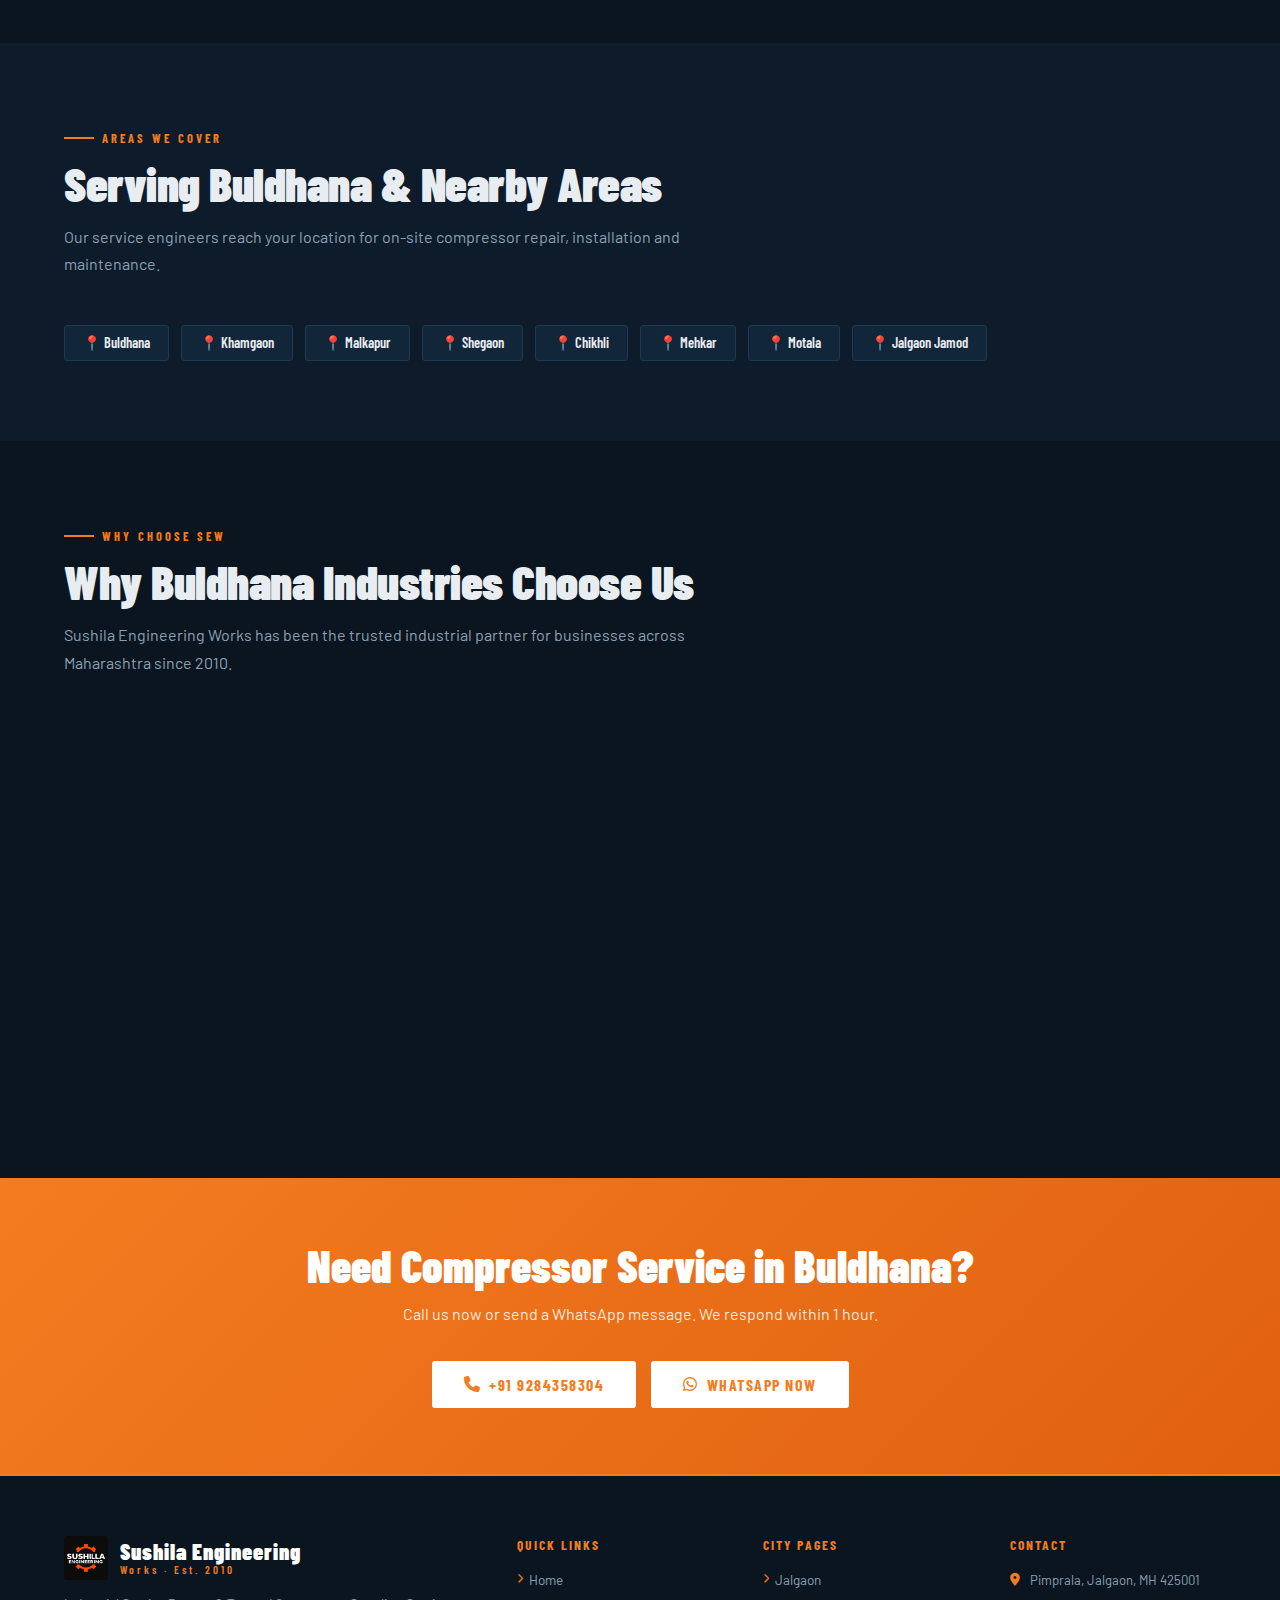
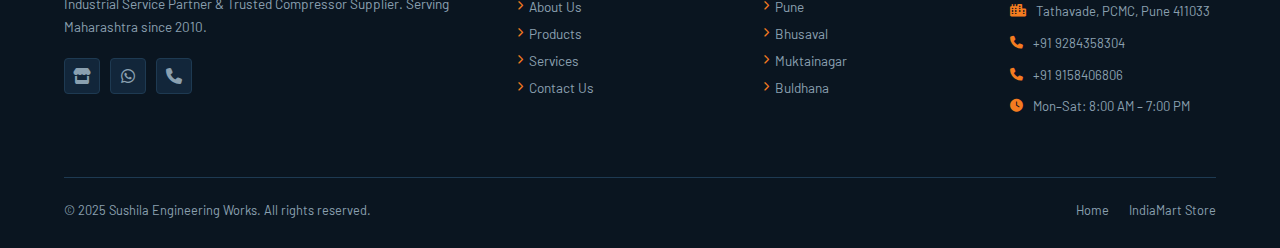
<file: compressor-buldhana.html>
<!DOCTYPE html>
<html lang="en">
<head>
  <meta charset="UTF-8"/>
  <meta name="viewport" content="width=device-width, initial-scale=1.0"/>
  <link rel="icon" type="image/x-icon" href="favicon.ico">
  <meta name="theme-color" content="#f47c20">
  <title>Air Compressor Dealer & Service in Buldhana | Sushila Engineering Works</title>
  <meta name="description" content="Sushila Engineering Works – Air compressor dealer, AMC & service in Buldhana, Khamgaon & Malkapur. All major brands. MSEDCL certified. Call +91 9284358304.">
  <meta name="keywords" content="air compressor dealer Buldhana, compressor service Buldhana, compressor AMC Buldhana Khamgaon, air compressor Maharashtra, compressor dealer Maharashtra, Sushila Engineering Works, MSEDCL contractor, compressor piping, industrial earthing">
  <meta name="robots" content="index, follow">
  <link rel="canonical" href="https://sushilaengineeringworks.in/compressor-buldhana.html">
  <meta property="og:type" content="website">
  <meta property="og:url" content="https://sushilaengineeringworks.in/compressor-buldhana.html">
  <meta property="og:title" content="Air Compressor Dealer & Service in Buldhana | Sushila Engineering Works">
  <meta property="og:description" content="Sushila Engineering Works – Air compressor dealer, AMC & service in Buldhana, Khamgaon & Malkapur. All major brands. MSEDCL certified. Call +91 9284358304.">
  <meta property="og:image" content="https://sushilaengineeringworks.in/images/logo.jpg">
  <script type="application/ld+json">
  {
    "@context": "https://schema.org",
    "@type": "LocalBusiness",
    "@id": "https://sushilaengineeringworks.in",
    "name": "Sushila Engineering Works",
    "description": "Sushila Engineering Works – Air compressor dealer, AMC & service in Buldhana, Khamgaon & Malkapur. All major brands. MSEDCL certified. Call +91 9284358304.",
    "url": "https://sushilaengineeringworks.in/compressor-buldhana.html",
    "logo": "https://sushilaengineeringworks.in/images/logo.jpg",
    "telephone": ["+919284358304","+919158406806"],
    "address": {
      "@type": "PostalAddress",
      "addressLocality": "Buldhana",
      "addressRegion": "Maharashtra",
      "postalCode": "443001",
      "addressCountry": "IN"
    },
    "openingHoursSpecification": [{
      "@type": "OpeningHoursSpecification",
      "dayOfWeek": ["Monday","Tuesday","Wednesday","Thursday","Friday","Saturday"],
      "opens": "08:00",
      "closes": "19:00"
    }],
    "areaServed": ['Buldhana', 'Khamgaon', 'Malkapur', 'Shegaon', 'Chikhli', 'Mehkar', 'Motala', 'Jalgaon Jamod'],
    "sameAs": ["https://sushilaengineeringworks.in","https://www.indiamart.com/sushilaengineeringworkspune/"]
  }
  </script>
  <link rel="preconnect" href="https://fonts.googleapis.com">
  <link rel="preconnect" href="https://fonts.gstatic.com" crossorigin>
  <link href="https://fonts.googleapis.com/css2?family=Barlow+Condensed:wght@400;600;700;800;900&family=Barlow:wght@300;400;500;600&display=swap" rel="stylesheet" media="print" onload="this.media='all'">
  <link rel="stylesheet" href="https://cdnjs.cloudflare.com/ajax/libs/font-awesome/6.4.0/css/all.min.css" media="print" onload="this.media='all'">
  <style>
    :root{--steel:#0d1b2a;--deep:#0a1520;--orange:#f47c20;--orange2:#e06010;--blue:#1a6ea0;--light:#e8edf2;--muted:#8aa0b0;--card:#12263a;--border:#1e3a52;}
    *{margin:0;padding:0;box-sizing:border-box;}
    html{scroll-behavior:smooth;}
    body{font-family:'Barlow',sans-serif;background:var(--steel);color:var(--light);overflow-x:hidden;}
    ::-webkit-scrollbar{width:6px;}
    ::-webkit-scrollbar-track{background:var(--deep);}
    ::-webkit-scrollbar-thumb{background:var(--orange);border-radius:3px;}
    /* NAV */
    nav{position:fixed;top:0;left:0;right:0;z-index:1000;background:rgba(10,21,32,0.95);backdrop-filter:blur(12px);border-bottom:2px solid var(--orange);padding:0 5%;}
    .nav-inner{display:flex;align-items:center;justify-content:space-between;height:66px;}
    .logo{display:flex;align-items:center;gap:12px;text-decoration:none;}
    .logo-text{font-family:'Barlow Condensed',sans-serif;font-weight:900;font-size:1.4rem;color:#fff;letter-spacing:1px;line-height:1.1;}
    .logo-text span{color:var(--orange);display:block;font-size:0.7rem;font-weight:600;letter-spacing:3px;}
    .nav-links{display:flex;gap:4px;list-style:none;}
    .nav-links a{color:var(--light);text-decoration:none;font-family:'Barlow Condensed',sans-serif;font-weight:600;font-size:0.95rem;letter-spacing:1.5px;text-transform:uppercase;padding:8px 14px;border-radius:3px;transition:color 0.25s,background 0.25s;}
    .nav-links a:hover{color:var(--orange);background:rgba(244,124,32,0.1);}
    .nav-cta{background:var(--orange);color:#fff;padding:10px 22px;border-radius:3px;text-decoration:none;font-family:'Barlow Condensed',sans-serif;font-weight:700;font-size:0.9rem;letter-spacing:1px;text-transform:uppercase;transition:background 0.25s;white-space:nowrap;}
    .nav-cta:hover{background:var(--orange2);}
    .hamburger{display:none;flex-direction:column;gap:5px;cursor:pointer;padding:4px;}
    .hamburger span{width:26px;height:2px;background:var(--light);border-radius:2px;}
    /* CALL BAR */
    .call-bar{background:linear-gradient(135deg,var(--orange),var(--orange2));padding:12px 5%;text-align:center;}
    .call-bar p{font-family:'Barlow Condensed',sans-serif;font-size:1rem;font-weight:700;letter-spacing:1px;color:#fff;}
    .call-bar a{color:#fff;text-decoration:underline;}
    /* HERO */
    .hero{min-height:92vh;padding-top:100px;padding-bottom:60px;padding-left:5%;padding-right:5%;position:relative;overflow:hidden;display:flex;align-items:center;}
    .hero-bg{position:absolute;inset:0;background:url('images/about.jpg') center/cover no-repeat;filter:brightness(1.3);z-index:0;}
    .hero-overlay{position:absolute;inset:0;background:linear-gradient(rgba(10,21,32,0.82),rgba(10,21,32,0.90));z-index:1;}
    .hero-content{position:relative;z-index:2;max-width:800px;}
    .hero-badge{display:inline-flex;align-items:center;gap:8px;background:rgba(244,124,32,0.15);border:1px solid rgba(244,124,32,0.4);color:var(--orange);padding:6px 16px;border-radius:2px;font-family:'Barlow Condensed',sans-serif;font-size:0.8rem;font-weight:700;letter-spacing:2px;text-transform:uppercase;margin-bottom:20px;}
    .hero-title{font-family:'Barlow Condensed',sans-serif;font-size:clamp(2.8rem,6vw,5rem);font-weight:900;line-height:0.95;letter-spacing:-1px;margin-bottom:24px;}
    .hero-title .line1{display:block;color:#fff;}
    .hero-title .line2{display:block;color:var(--orange);}
    .hero-title .line3{display:block;color:var(--muted);font-weight:400;font-size:0.45em;letter-spacing:2px;margin-top:10px;}
    .hero-desc{color:var(--muted);font-size:1rem;line-height:1.7;margin-bottom:36px;max-width:620px;}
    .hero-btns{display:flex;gap:14px;flex-wrap:wrap;margin-bottom:40px;}
    .btn-primary{background:var(--orange);color:#fff;padding:14px 32px;text-decoration:none;font-family:'Barlow Condensed',sans-serif;font-weight:700;font-size:1rem;letter-spacing:1.5px;text-transform:uppercase;border-radius:3px;transition:all 0.25s;display:inline-flex;align-items:center;gap:8px;}
    .btn-primary:hover{background:var(--orange2);transform:translateY(-2px);}
    .btn-outline{background:transparent;color:#fff;padding:14px 32px;text-decoration:none;font-family:'Barlow Condensed',sans-serif;font-weight:700;font-size:1rem;letter-spacing:1.5px;text-transform:uppercase;border:2px solid var(--border);border-radius:3px;transition:all 0.25s;display:inline-flex;align-items:center;gap:8px;}
    .btn-outline:hover{border-color:var(--orange);color:var(--orange);}
    .hero-stats{display:grid;grid-template-columns:repeat(3,1fr);gap:2px;background:var(--border);border:1px solid var(--border);border-radius:4px;overflow:hidden;max-width:400px;}
    .stat-box{background:var(--card);padding:20px 16px;text-align:center;}
    .stat-num{font-family:'Barlow Condensed',sans-serif;font-size:2rem;font-weight:900;color:var(--orange);}
    .stat-label{font-size:0.72rem;color:var(--muted);letter-spacing:1px;text-transform:uppercase;margin-top:4px;}
    /* SECTIONS */
    section{padding:80px 5%;}
    .section-inner{max-width:1200px;margin:0 auto;}
    .section-tag{display:inline-flex;align-items:center;gap:8px;color:var(--orange);font-family:'Barlow Condensed',sans-serif;font-size:0.78rem;font-weight:700;letter-spacing:3px;text-transform:uppercase;margin-bottom:14px;}
    .section-tag::before{content:'';width:30px;height:2px;background:var(--orange);}
    .section-title{font-family:'Barlow Condensed',sans-serif;font-size:clamp(2rem,4vw,3rem);font-weight:900;line-height:1;letter-spacing:-0.5px;margin-bottom:16px;}
    .section-subtitle{color:var(--muted);font-size:1rem;line-height:1.7;max-width:680px;margin-bottom:48px;}
    /* SERVICES GRID */
    .services-grid{display:grid;grid-template-columns:repeat(auto-fill,minmax(280px,1fr));gap:20px;}
    .ah-item{background:var(--card);border:1px solid var(--border);border-left:3px solid var(--orange);padding:24px;border-radius:3px;transition:border-color 0.3s,transform 0.3s;}
    .ah-item:hover{border-color:var(--orange);transform:translateY(-3px);}
    .ah-item i{color:var(--orange);font-size:1.5rem;margin-bottom:12px;display:block;}
    .ah-item h3{font-family:'Barlow Condensed',sans-serif;font-size:1.05rem;font-weight:700;letter-spacing:0.5px;margin-bottom:8px;}
    .ah-item p{font-size:0.82rem;color:var(--muted);line-height:1.6;}
    /* AREAS */
    .areas-wrap{display:flex;flex-wrap:wrap;gap:12px;margin-top:8px;}
    .area-chip{background:var(--card);border:1px solid var(--border);padding:8px 18px;border-radius:3px;font-family:'Barlow Condensed',sans-serif;font-size:0.9rem;font-weight:600;}
    /* CTA SECTION */
    .cta-section{background:linear-gradient(135deg,var(--orange),var(--orange2));padding:60px 5%;text-align:center;}
    .cta-section h2{font-family:'Barlow Condensed',sans-serif;font-size:clamp(1.8rem,4vw,2.8rem);font-weight:900;color:#fff;margin-bottom:12px;}
    .cta-section p{color:rgba(255,255,255,0.85);font-size:1rem;margin-bottom:32px;}
    .btn-white{background:#fff;color:var(--orange);padding:14px 32px;text-decoration:none;font-family:'Barlow Condensed',sans-serif;font-weight:700;font-size:1rem;letter-spacing:1.5px;text-transform:uppercase;border-radius:3px;display:inline-flex;align-items:center;gap:8px;transition:all 0.25s;margin:6px;}
    .btn-white:hover{background:var(--deep);color:#fff;}
    /* FOOTER */
    footer{background:var(--deep);border-top:2px solid var(--orange);padding:60px 5% 30px;}
    .footer-inner{max-width:1200px;margin:0 auto;}
    .footer-grid{display:grid;grid-template-columns:2fr 1fr 1fr 1fr;gap:40px;margin-bottom:48px;}
    .footer-brand p{font-size:0.85rem;color:var(--muted);line-height:1.7;margin-bottom:20px;margin-top:12px;}
    .social-links{display:flex;gap:10px;}
    .social-links a{width:36px;height:36px;background:var(--card);border:1px solid var(--border);border-radius:4px;display:flex;align-items:center;justify-content:center;color:var(--muted);text-decoration:none;transition:all 0.25s;}
    .social-links a:hover{background:var(--orange);border-color:var(--orange);color:#fff;}
    .footer-col h4{font-family:'Barlow Condensed',sans-serif;font-weight:700;font-size:0.85rem;letter-spacing:2px;text-transform:uppercase;color:var(--orange);margin-bottom:18px;}
    .footer-links{list-style:none;display:flex;flex-direction:column;gap:10px;}
    .footer-links a{color:var(--muted);text-decoration:none;font-size:0.85rem;transition:color 0.25s;display:flex;align-items:center;gap:6px;}
    .footer-links a:hover{color:var(--light);}
    .footer-links a i{font-size:0.6rem;color:var(--orange);}
    .footer-contact-item{display:flex;gap:10px;align-items:flex-start;margin-bottom:12px;}
    .footer-contact-item i{color:var(--orange);font-size:0.8rem;margin-top:3px;flex-shrink:0;}
    .footer-contact-item span,.footer-contact-item a{font-size:0.82rem;color:var(--muted);text-decoration:none;line-height:1.5;}
    .footer-contact-item a:hover{color:var(--light);}
    .footer-bottom{border-top:1px solid var(--border);padding-top:24px;display:flex;justify-content:space-between;align-items:center;flex-wrap:wrap;gap:16px;}
    .footer-bottom p{font-size:0.8rem;color:var(--muted);}
    .footer-legal{display:flex;gap:20px;}
    .footer-legal a{color:var(--muted);text-decoration:none;font-size:0.8rem;}
    /* WHATSAPP */
    .whatsapp-float{position:fixed;bottom:28px;right:28px;z-index:999;display:flex;flex-direction:column;align-items:flex-end;gap:10px;}
    .wa-bubble{background:#25d366;color:#fff;width:58px;height:58px;border-radius:50%;display:flex;align-items:center;justify-content:center;font-size:1.8rem;text-decoration:none;box-shadow:0 6px 24px rgba(37,211,102,0.4);animation:waPulse 2s infinite;}
    .wa-label{background:var(--card);color:var(--light);font-size:0.78rem;font-weight:600;padding:6px 14px;border-radius:3px;border:1px solid var(--border);white-space:nowrap;}
    @keyframes waPulse{0%,100%{box-shadow:0 6px 24px rgba(37,211,102,0.4);}50%{box-shadow:0 6px 36px rgba(37,211,102,0.7);}}
    /* TRUST STRIP */
    .trust-strip{background:var(--card);border-top:1px solid var(--border);border-bottom:1px solid var(--border);padding:18px 5%;}
    .trust-inner{max-width:1200px;margin:0 auto;display:flex;justify-content:space-around;align-items:center;gap:24px;flex-wrap:wrap;}
    .trust-item{display:flex;align-items:center;gap:10px;color:var(--muted);font-size:0.85rem;}
    .trust-item i{color:var(--orange);font-size:1.1rem;}
    /* FADE IN */
    .fade-in{opacity:0;transform:translateY(20px);transition:opacity 0.6s ease,transform 0.6s ease;}
    .fade-in.visible{opacity:1;transform:translateY(0);}
    /* RESPONSIVE */
    @media(max-width:960px){.footer-grid{grid-template-columns:1fr 1fr;}}
    @media(max-width:700px){.nav-links,.nav-cta{display:none;}.hamburger{display:flex;}.footer-grid{grid-template-columns:1fr;}.hero-stats{grid-template-columns:1fr 1fr;}}
    #mobileMenu{display:none;position:fixed;inset:0;background:rgba(10,21,32,0.98);z-index:999;flex-direction:column;align-items:center;justify-content:center;gap:24px;}
    #mobileMenu.open{display:flex;}
    #mobileMenu a{color:#fff;text-decoration:none;font-family:'Barlow Condensed',sans-serif;font-size:2rem;font-weight:700;letter-spacing:2px;text-transform:uppercase;}
    #mobileMenu a:hover{color:var(--orange);}
    .menu-close{position:absolute;top:24px;right:24px;background:none;border:none;color:#fff;font-size:2rem;cursor:pointer;}
  </style>
</head>
<body>

<div class="call-bar">
  <p>&#128222; For Expert Industrial Services: <a href="tel:+919284358304">+91 9284358304</a> &nbsp;|&nbsp; <a href="tel:+919158406806">9158406806</a> &nbsp;|&nbsp; <a href="tel:+917972465550">7972465550</a></p>
</div>

<nav>
  <div class="nav-inner">
    <a class="logo" href="index.html">
      <div style="width:44px;height:44px;"><img src="images/logo.jpg" alt="SEW Logo" style="width:100%;height:100%;object-fit:contain;border-radius:4px;"/></div>
      <div class="logo-text">Sushila Engineering Works <span>Est.2010</span></div>
    </a>
    <ul class="nav-links">
      <li><a href="index.html">Home</a></li>
      <li><a href="index.html#about">About</a></li>
      <li><a href="index.html#products">Products</a></li>
      <li><a href="index.html#services">Services</a></li>
      <li><a href="index.html#contact">Contact</a></li>
    </ul>
    <a class="nav-cta" href="tel:+919284358304"><i class="fas fa-phone"></i> Call Now</a>
    <div class="hamburger" onclick="document.getElementById('mobileMenu').classList.toggle('open')"><span></span><span></span><span></span></div>
  </div>
</nav>

<div id="mobileMenu">
  <button class="menu-close" onclick="document.getElementById('mobileMenu').classList.remove('open')"><i class="fas fa-times"></i></button>
  <a href="index.html">Home</a>
  <a href="index.html">About</a>
  <a href="index.html">Products</a>
  <a href="index.html">Services</a>
  <a href="index.html">Contact</a>
</div>

<!-- HERO -->
<div class="hero">
  <div class="hero-bg"></div>
  <div class="hero-overlay"></div>
  <div class="hero-content">
    <div class="hero-badge"><i class="fas fa-map-marker-alt"></i> Buldhana District · Maharashtra</div>
    <h1 class="hero-title">
      <span class="line1">Compressor Dealer</span>
      <span class="line2">Buldhana</span>
      <span class="line3">Air Compressor Supply, Service & AMC in Buldhana District</span>
    </h1>
    <p class="hero-desc">Sushila Engineering Works serves Buldhana district industries with air compressor supply, installation, breakdown repair and AMC services. We cover Buldhana, Khamgaon, Malkapur and all surrounding areas with prompt on-site support.</p>
    <div class="hero-btns">
      <a href="tel:+919284358304" class="btn-primary"><i class="fas fa-phone"></i> Call Now</a>
      <a href="https://wa.me/919284358304" target="_blank" class="btn-outline"><i class="fab fa-whatsapp"></i> WhatsApp</a>
    </div>
    <div class="hero-stats">
      <div class="stat-box"><div class="stat-num">15+</div><div class="stat-label">Years Exp.</div></div>
      <div class="stat-box"><div class="stat-num">500+</div><div class="stat-label">Projects</div></div>
      <div class="stat-box"><div class="stat-num">100%</div><div class="stat-label">Satisfaction</div></div>
    </div>
  </div>
</div>

<!-- TRUST STRIP -->
<div class="trust-strip">
  <div class="trust-inner">
    <div class="trust-item"><i class="fas fa-certificate"></i><span>MSEDCL Certified</span></div>
    <div class="trust-item"><i class="fas fa-handshake"></i><span>500+ Industries Served</span></div>
    <div class="trust-item"><i class="fas fa-tools"></i><span>All Major Brands</span></div>
    <div class="trust-item"><i class="fas fa-clock"></i><span>15+ Years Experience</span></div>
    <div class="trust-item"><i class="fas fa-map-marker-alt"></i><span>Pan Maharashtra</span></div>
  </div>
</div>

<!-- SERVICES -->
<section style="background:var(--deep);">
  <div class="section-inner">
    <div class="section-tag">Our Services in Buldhana</div>
    <h2 class="section-title">Compressor &amp; Industrial Services in Buldhana</h2>
    <p class="section-subtitle">Complete air compressor supply, installation, AMC and electrical services for all industries in Buldhana and Buldhana District.</p>
    <div class="services-grid">
        <div class="ah-item fade-in">
          <i class="fas fa-compress-arrows-alt"></i>
          <h3>Compressor Supply Buldhana</h3>
          <p>Reciprocating, screw and Magnum brand compressors supplied and installed in Buldhana, Khamgaon and Malkapur.</p>
        </div>
        <div class="ah-item fade-in">
          <i class="fas fa-tools"></i>
          <h3>Compressor AMC Buldhana</h3>
          <p>Annual Maintenance Contracts for all compressor brands across Buldhana district industries.</p>
        </div>
        <div class="ah-item fade-in">
          <i class="fas fa-wind"></i>
          <h3>Compressor Piping Buldhana</h3>
          <p>Industrial pneumatic piping in GI, Aluminium and PEX for Buldhana factories.</p>
        </div>
        <div class="ah-item fade-in">
          <i class="fas fa-bolt"></i>
          <h3>Electrical Contractor Buldhana</h3>
          <p>MSEDCL certified electrical works including earthing and transformer installation in Buldhana district.</p>
        </div>
        <div class="ah-item fade-in">
          <i class="fas fa-wrench"></i>
          <h3>Multi-Brand Service Buldhana</h3>
          <p>Atlas Copco, ELGi, Ingersoll Rand compressor repair and servicing across Buldhana district.</p>
        </div>
        <div class="ah-item fade-in">
          <i class="fas fa-solar-panel"></i>
          <h3>Solar Installation Buldhana</h3>
          <p>Industrial and agricultural solar installation across Buldhana, Khamgaon, Shegaon and Malkapur.</p>
        </div>
    </div>
  </div>
</section>

<!-- AREAS COVERED -->
<section style="background:var(--steel);">
  <div class="section-inner">
    <div class="section-tag">Areas We Cover</div>
    <h2 class="section-title">Serving Buldhana &amp; Nearby Areas</h2>
    <p class="section-subtitle">Our service engineers reach your location for on-site compressor repair, installation and maintenance.</p>
    <div class="areas-wrap">
        <span class="area-chip">&#128205; Buldhana</span>
        <span class="area-chip">&#128205; Khamgaon</span>
        <span class="area-chip">&#128205; Malkapur</span>
        <span class="area-chip">&#128205; Shegaon</span>
        <span class="area-chip">&#128205; Chikhli</span>
        <span class="area-chip">&#128205; Mehkar</span>
        <span class="area-chip">&#128205; Motala</span>
        <span class="area-chip">&#128205; Jalgaon Jamod</span>
    </div>
  </div>
</section>

<!-- WHY SEW -->
<section style="background:var(--deep);">
  <div class="section-inner">
    <div class="section-tag">Why Choose SEW</div>
    <h2 class="section-title">Why Buldhana Industries Choose Us</h2>
    <p class="section-subtitle">Sushila Engineering Works has been the trusted industrial partner for businesses across Maharashtra since 2010.</p>
    <div class="services-grid">
      <div class="ah-item fade-in"><i class="fas fa-map-marker-alt"></i><h3>Local Presence in Buldhana</h3><p>Our team is based near Buldhana — fast response times, same-day service for emergency breakdowns.</p></div>
      <div class="ah-item fade-in"><i class="fas fa-certificate"></i><h3>MSEDCL Certified</h3><p>Government authorised electrical contractor. Compliant, certified and trusted for both private and government projects.</p></div>
      <div class="ah-item fade-in"><i class="fas fa-tools"></i><h3>All Brands Serviced</h3><p>Atlas Copco, ELGi, Ingersoll Rand, Kaeser, Chicago Pneumatic, Magnum — we service all makes and models.</p></div>
      <div class="ah-item fade-in"><i class="fas fa-handshake"></i><h3>AMC — Zero Downtime</h3><p>Scheduled maintenance contracts ensure your compressor never stops your production. Spare parts always in stock.</p></div>
    </div>
  </div>
</section>

<!-- CTA -->
<div class="cta-section">
  <h2>Need Compressor Service in Buldhana?</h2>
  <p>Call us now or send a WhatsApp message. We respond within 1 hour.</p>
  <a href="tel:+919284358304" class="btn-white"><i class="fas fa-phone"></i> +91 9284358304</a>
  <a href="https://wa.me/919284358304?text=Hi%2C%20I%20need%20compressor%20service%20in%20Buldhana" target="_blank" class="btn-white"><i class="fab fa-whatsapp"></i> WhatsApp Now</a>
</div>

<!-- FOOTER -->
<footer>
  <div class="footer-inner">
    <div class="footer-grid">
      <div class="footer-brand">
        <a class="logo" href="index.html">
          <div style="width:44px;height:44px;"><img src="images/logo.jpg" alt="SEW Logo" style="width:100%;height:100%;object-fit:contain;border-radius:4px;"/></div>
          <div class="logo-text">Sushila Engineering <span>Works · Est. 2010</span></div>
        </a>
        <p>Industrial Service Partner &amp; Trusted Compressor Supplier. Serving Maharashtra since 2010.</p>
        <div class="social-links">
          <a href="https://www.indiamart.com/sushilaengineeringworkspune/" target="_blank" title="IndiaMart"><i class="fas fa-store"></i></a>
          <a href="https://wa.me/919284358304" target="_blank" title="WhatsApp"><i class="fab fa-whatsapp"></i></a>
          <a href="tel:+919284358304" title="Call"><i class="fas fa-phone"></i></a>
        </div>
      </div>
      <div class="footer-col">
        <h4>Quick Links</h4>
        <ul class="footer-links">
          <li><a href="index.html"><i class="fas fa-chevron-right"></i> Home</a></li>
          <li><a href="index.html"><i class="fas fa-chevron-right"></i> About Us</a></li>
          <li><a href="index.html"><i class="fas fa-chevron-right"></i> Products</a></li>
          <li><a href="index.html"><i class="fas fa-chevron-right"></i> Services</a></li>
          <li><a href="index.html"><i class="fas fa-chevron-right"></i> Contact Us</a></li>
        </ul>
      </div>
      <div class="footer-col">
        <h4>City Pages</h4>
        <ul class="footer-links">
          <li><a href="compressor-jalgaon.html"><i class="fas fa-chevron-right"></i> Jalgaon</a></li>
          <li><a href="compressor-pune.html"><i class="fas fa-chevron-right"></i> Pune</a></li>
          <li><a href="compressor-bhusaval.html"><i class="fas fa-chevron-right"></i> Bhusaval</a></li>
          <li><a href="compressor-muktainagar.html"><i class="fas fa-chevron-right"></i> Muktainagar</a></li>
          <li><a href="compressor-buldhana.html"><i class="fas fa-chevron-right"></i> Buldhana</a></li>
        </ul>
      </div>
      <div class="footer-col">
        <h4>Contact</h4>
        <div class="footer-contact-item"><i class="fas fa-map-marker-alt"></i><span>Pimprala, Jalgaon, MH 425001</span></div>
        <div class="footer-contact-item"><i class="fas fa-city"></i><span>Tathavade, PCMC, Pune 411033</span></div>
        <div class="footer-contact-item"><i class="fas fa-phone"></i><span><a href="tel:+919284358304">+91 9284358304</a></span></div>
        <div class="footer-contact-item"><i class="fas fa-phone"></i><span><a href="tel:+919158406806">+91 9158406806</a></span></div>
        <div class="footer-contact-item"><i class="fas fa-clock"></i><span>Mon–Sat: 8:00 AM – 7:00 PM</span></div>
      </div>
    </div>
    <div class="footer-bottom">
      <p>© 2025 Sushila Engineering Works. All rights reserved.</p>
      <div class="footer-legal">
        <a href="index.html">Home</a>
        <a href="https://www.indiamart.com/sushilaengineeringworkspune/" target="_blank">IndiaMart Store</a>
      </div>
    </div>
  </div>
</footer>

<div class="whatsapp-float">
  <span class="wa-label">Chat with us!</span>
  <a href="https://wa.me/919284358304" target="_blank" class="wa-bubble" title="WhatsApp"><i class="fab fa-whatsapp"></i></a>
</div>

<script>
  const observer = new IntersectionObserver((entries) => {
    entries.forEach(e => { if(e.isIntersecting){ e.target.classList.add('visible'); observer.unobserve(e.target); } });
  }, {threshold:0.12});
  document.querySelectorAll('.fade-in').forEach(el => observer.observe(el));
</script>
</body>
</html>
</file>
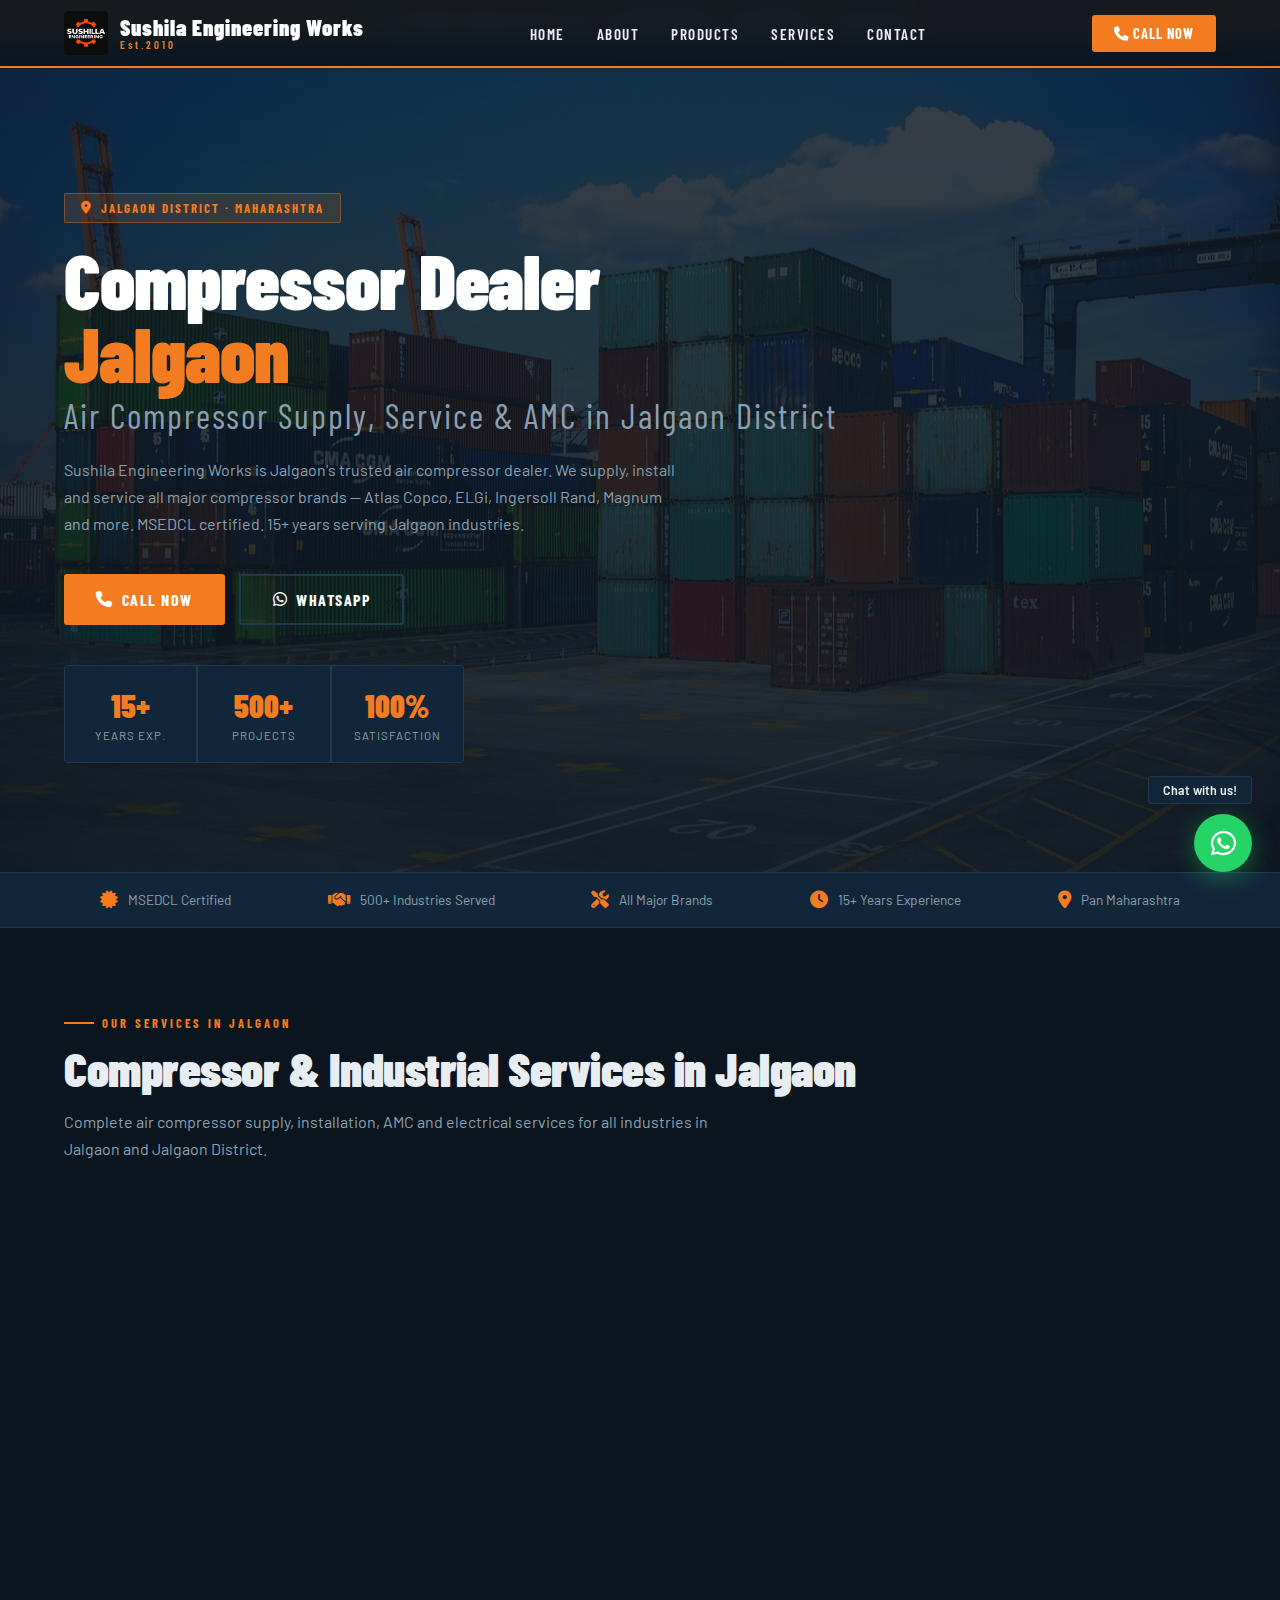
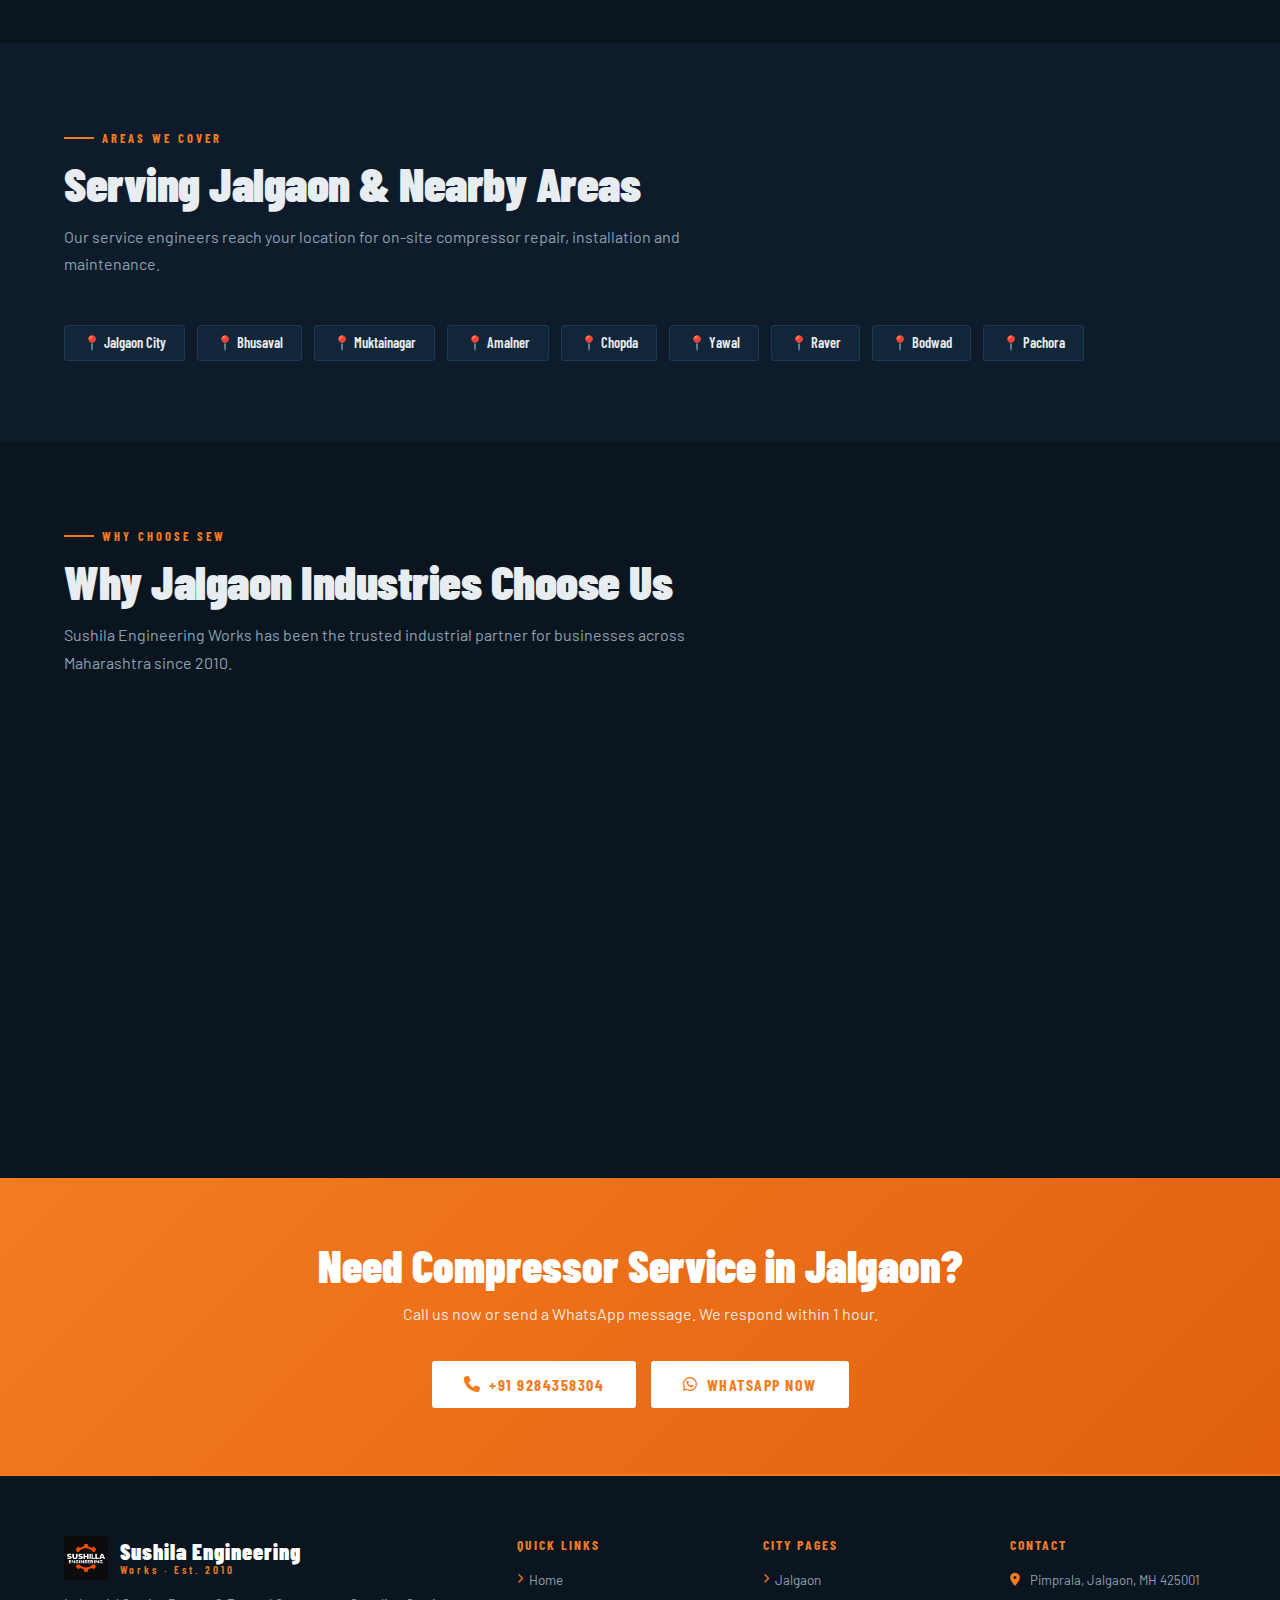
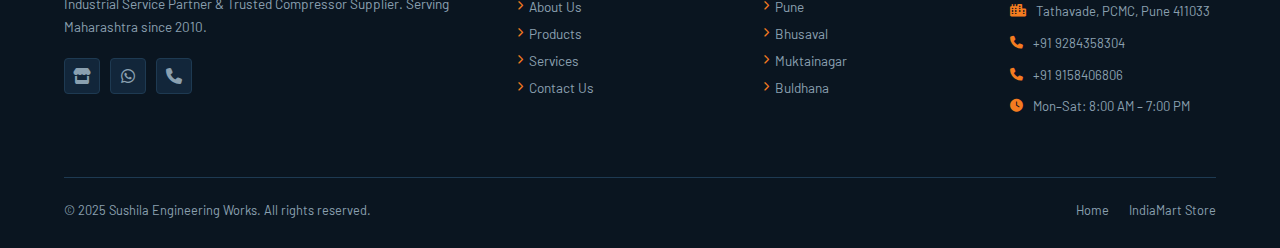
<file: compressor-jalgaon.html>
<!DOCTYPE html>
<html lang="en">
<head>
  <meta charset="UTF-8"/>
  <meta name="viewport" content="width=device-width, initial-scale=1.0"/>
  <link rel="icon" type="image/x-icon" href="favicon.ico">
  <meta name="theme-color" content="#f47c20">
  <title>Air Compressor Dealer & Service in Jalgaon | Sushila Engineering Works</title>
  <meta name="description" content="Sushila Engineering Works – #1 air compressor dealer in Jalgaon. Supply, installation, AMC & multi-brand service for all compressor brands. MSEDCL certified. Call +91 9284358304.">
  <meta name="keywords" content="air compressor dealer Jalgaon, compressor service Jalgaon, compressor AMC Jalgaon, air compressor Maharashtra, compressor dealer Maharashtra, Sushila Engineering Works, MSEDCL contractor, compressor piping, industrial earthing">
  <meta name="robots" content="index, follow">
  <link rel="canonical" href="https://sushilaengineeringworks.in/compressor-jalgaon.html">
  <meta property="og:type" content="website">
  <meta property="og:url" content="https://sushilaengineeringworks.in/compressor-jalgaon.html">
  <meta property="og:title" content="Air Compressor Dealer & Service in Jalgaon | Sushila Engineering Works">
  <meta property="og:description" content="Sushila Engineering Works – #1 air compressor dealer in Jalgaon. Supply, installation, AMC & multi-brand service for all compressor brands. MSEDCL certified. Call +91 9284358304.">
  <meta property="og:image" content="https://sushilaengineeringworks.in/images/logo.jpg">
  <script type="application/ld+json">
  {
    "@context": "https://schema.org",
    "@type": "LocalBusiness",
    "@id": "https://sushilaengineeringworks.in",
    "name": "Sushila Engineering Works",
    "description": "Sushila Engineering Works – #1 air compressor dealer in Jalgaon. Supply, installation, AMC & multi-brand service for all compressor brands. MSEDCL certified. Call +91 9284358304.",
    "url": "https://sushilaengineeringworks.in/compressor-jalgaon.html",
    "logo": "https://sushilaengineeringworks.in/images/logo.jpg",
    "telephone": ["+919284358304","+919158406806"],
    "address": {
      "@type": "PostalAddress",
      "addressLocality": "Jalgaon",
      "addressRegion": "Maharashtra",
      "postalCode": "425001",
      "addressCountry": "IN"
    },
    "openingHoursSpecification": [{
      "@type": "OpeningHoursSpecification",
      "dayOfWeek": ["Monday","Tuesday","Wednesday","Thursday","Friday","Saturday"],
      "opens": "08:00",
      "closes": "19:00"
    }],
    "areaServed": ['Jalgaon City', 'Bhusaval', 'Muktainagar', 'Amalner', 'Chopda', 'Yawal', 'Raver', 'Bodwad', 'Pachora'],
    "sameAs": ["https://sushilaengineeringworks.in","https://www.indiamart.com/sushilaengineeringworkspune/"]
  }
  </script>
  <link rel="preconnect" href="https://fonts.googleapis.com">
  <link rel="preconnect" href="https://fonts.gstatic.com" crossorigin>
  <link href="https://fonts.googleapis.com/css2?family=Barlow+Condensed:wght@400;600;700;800;900&family=Barlow:wght@300;400;500;600&display=swap" rel="stylesheet" media="print" onload="this.media='all'">
  <link rel="stylesheet" href="https://cdnjs.cloudflare.com/ajax/libs/font-awesome/6.4.0/css/all.min.css" media="print" onload="this.media='all'">
  <style>
    :root{--steel:#0d1b2a;--deep:#0a1520;--orange:#f47c20;--orange2:#e06010;--blue:#1a6ea0;--light:#e8edf2;--muted:#8aa0b0;--card:#12263a;--border:#1e3a52;}
    *{margin:0;padding:0;box-sizing:border-box;}
    html{scroll-behavior:smooth;}
    body{font-family:'Barlow',sans-serif;background:var(--steel);color:var(--light);overflow-x:hidden;}
    ::-webkit-scrollbar{width:6px;}
    ::-webkit-scrollbar-track{background:var(--deep);}
    ::-webkit-scrollbar-thumb{background:var(--orange);border-radius:3px;}
    /* NAV */
    nav{position:fixed;top:0;left:0;right:0;z-index:1000;background:rgba(10,21,32,0.95);backdrop-filter:blur(12px);border-bottom:2px solid var(--orange);padding:0 5%;}
    .nav-inner{display:flex;align-items:center;justify-content:space-between;height:66px;}
    .logo{display:flex;align-items:center;gap:12px;text-decoration:none;}
    .logo-text{font-family:'Barlow Condensed',sans-serif;font-weight:900;font-size:1.4rem;color:#fff;letter-spacing:1px;line-height:1.1;}
    .logo-text span{color:var(--orange);display:block;font-size:0.7rem;font-weight:600;letter-spacing:3px;}
    .nav-links{display:flex;gap:4px;list-style:none;}
    .nav-links a{color:var(--light);text-decoration:none;font-family:'Barlow Condensed',sans-serif;font-weight:600;font-size:0.95rem;letter-spacing:1.5px;text-transform:uppercase;padding:8px 14px;border-radius:3px;transition:color 0.25s,background 0.25s;}
    .nav-links a:hover{color:var(--orange);background:rgba(244,124,32,0.1);}
    .nav-cta{background:var(--orange);color:#fff;padding:10px 22px;border-radius:3px;text-decoration:none;font-family:'Barlow Condensed',sans-serif;font-weight:700;font-size:0.9rem;letter-spacing:1px;text-transform:uppercase;transition:background 0.25s;white-space:nowrap;}
    .nav-cta:hover{background:var(--orange2);}
    .hamburger{display:none;flex-direction:column;gap:5px;cursor:pointer;padding:4px;}
    .hamburger span{width:26px;height:2px;background:var(--light);border-radius:2px;}
    /* CALL BAR */
    .call-bar{background:linear-gradient(135deg,var(--orange),var(--orange2));padding:12px 5%;text-align:center;}
    .call-bar p{font-family:'Barlow Condensed',sans-serif;font-size:1rem;font-weight:700;letter-spacing:1px;color:#fff;}
    .call-bar a{color:#fff;text-decoration:underline;}
    /* HERO */
    .hero{min-height:92vh;padding-top:100px;padding-bottom:60px;padding-left:5%;padding-right:5%;position:relative;overflow:hidden;display:flex;align-items:center;}
    .hero-bg{position:absolute;inset:0;background:url('images/about.jpg') center/cover no-repeat;filter:brightness(1.3);z-index:0;}
    .hero-overlay{position:absolute;inset:0;background:linear-gradient(rgba(10,21,32,0.82),rgba(10,21,32,0.90));z-index:1;}
    .hero-content{position:relative;z-index:2;max-width:800px;}
    .hero-badge{display:inline-flex;align-items:center;gap:8px;background:rgba(244,124,32,0.15);border:1px solid rgba(244,124,32,0.4);color:var(--orange);padding:6px 16px;border-radius:2px;font-family:'Barlow Condensed',sans-serif;font-size:0.8rem;font-weight:700;letter-spacing:2px;text-transform:uppercase;margin-bottom:20px;}
    .hero-title{font-family:'Barlow Condensed',sans-serif;font-size:clamp(2.8rem,6vw,5rem);font-weight:900;line-height:0.95;letter-spacing:-1px;margin-bottom:24px;}
    .hero-title .line1{display:block;color:#fff;}
    .hero-title .line2{display:block;color:var(--orange);}
    .hero-title .line3{display:block;color:var(--muted);font-weight:400;font-size:0.45em;letter-spacing:2px;margin-top:10px;}
    .hero-desc{color:var(--muted);font-size:1rem;line-height:1.7;margin-bottom:36px;max-width:620px;}
    .hero-btns{display:flex;gap:14px;flex-wrap:wrap;margin-bottom:40px;}
    .btn-primary{background:var(--orange);color:#fff;padding:14px 32px;text-decoration:none;font-family:'Barlow Condensed',sans-serif;font-weight:700;font-size:1rem;letter-spacing:1.5px;text-transform:uppercase;border-radius:3px;transition:all 0.25s;display:inline-flex;align-items:center;gap:8px;}
    .btn-primary:hover{background:var(--orange2);transform:translateY(-2px);}
    .btn-outline{background:transparent;color:#fff;padding:14px 32px;text-decoration:none;font-family:'Barlow Condensed',sans-serif;font-weight:700;font-size:1rem;letter-spacing:1.5px;text-transform:uppercase;border:2px solid var(--border);border-radius:3px;transition:all 0.25s;display:inline-flex;align-items:center;gap:8px;}
    .btn-outline:hover{border-color:var(--orange);color:var(--orange);}
    .hero-stats{display:grid;grid-template-columns:repeat(3,1fr);gap:2px;background:var(--border);border:1px solid var(--border);border-radius:4px;overflow:hidden;max-width:400px;}
    .stat-box{background:var(--card);padding:20px 16px;text-align:center;}
    .stat-num{font-family:'Barlow Condensed',sans-serif;font-size:2rem;font-weight:900;color:var(--orange);}
    .stat-label{font-size:0.72rem;color:var(--muted);letter-spacing:1px;text-transform:uppercase;margin-top:4px;}
    /* SECTIONS */
    section{padding:80px 5%;}
    .section-inner{max-width:1200px;margin:0 auto;}
    .section-tag{display:inline-flex;align-items:center;gap:8px;color:var(--orange);font-family:'Barlow Condensed',sans-serif;font-size:0.78rem;font-weight:700;letter-spacing:3px;text-transform:uppercase;margin-bottom:14px;}
    .section-tag::before{content:'';width:30px;height:2px;background:var(--orange);}
    .section-title{font-family:'Barlow Condensed',sans-serif;font-size:clamp(2rem,4vw,3rem);font-weight:900;line-height:1;letter-spacing:-0.5px;margin-bottom:16px;}
    .section-subtitle{color:var(--muted);font-size:1rem;line-height:1.7;max-width:680px;margin-bottom:48px;}
    /* SERVICES GRID */
    .services-grid{display:grid;grid-template-columns:repeat(auto-fill,minmax(280px,1fr));gap:20px;}
    .ah-item{background:var(--card);border:1px solid var(--border);border-left:3px solid var(--orange);padding:24px;border-radius:3px;transition:border-color 0.3s,transform 0.3s;}
    .ah-item:hover{border-color:var(--orange);transform:translateY(-3px);}
    .ah-item i{color:var(--orange);font-size:1.5rem;margin-bottom:12px;display:block;}
    .ah-item h3{font-family:'Barlow Condensed',sans-serif;font-size:1.05rem;font-weight:700;letter-spacing:0.5px;margin-bottom:8px;}
    .ah-item p{font-size:0.82rem;color:var(--muted);line-height:1.6;}
    /* AREAS */
    .areas-wrap{display:flex;flex-wrap:wrap;gap:12px;margin-top:8px;}
    .area-chip{background:var(--card);border:1px solid var(--border);padding:8px 18px;border-radius:3px;font-family:'Barlow Condensed',sans-serif;font-size:0.9rem;font-weight:600;}
    /* CTA SECTION */
    .cta-section{background:linear-gradient(135deg,var(--orange),var(--orange2));padding:60px 5%;text-align:center;}
    .cta-section h2{font-family:'Barlow Condensed',sans-serif;font-size:clamp(1.8rem,4vw,2.8rem);font-weight:900;color:#fff;margin-bottom:12px;}
    .cta-section p{color:rgba(255,255,255,0.85);font-size:1rem;margin-bottom:32px;}
    .btn-white{background:#fff;color:var(--orange);padding:14px 32px;text-decoration:none;font-family:'Barlow Condensed',sans-serif;font-weight:700;font-size:1rem;letter-spacing:1.5px;text-transform:uppercase;border-radius:3px;display:inline-flex;align-items:center;gap:8px;transition:all 0.25s;margin:6px;}
    .btn-white:hover{background:var(--deep);color:#fff;}
    /* FOOTER */
    footer{background:var(--deep);border-top:2px solid var(--orange);padding:60px 5% 30px;}
    .footer-inner{max-width:1200px;margin:0 auto;}
    .footer-grid{display:grid;grid-template-columns:2fr 1fr 1fr 1fr;gap:40px;margin-bottom:48px;}
    .footer-brand p{font-size:0.85rem;color:var(--muted);line-height:1.7;margin-bottom:20px;margin-top:12px;}
    .social-links{display:flex;gap:10px;}
    .social-links a{width:36px;height:36px;background:var(--card);border:1px solid var(--border);border-radius:4px;display:flex;align-items:center;justify-content:center;color:var(--muted);text-decoration:none;transition:all 0.25s;}
    .social-links a:hover{background:var(--orange);border-color:var(--orange);color:#fff;}
    .footer-col h4{font-family:'Barlow Condensed',sans-serif;font-weight:700;font-size:0.85rem;letter-spacing:2px;text-transform:uppercase;color:var(--orange);margin-bottom:18px;}
    .footer-links{list-style:none;display:flex;flex-direction:column;gap:10px;}
    .footer-links a{color:var(--muted);text-decoration:none;font-size:0.85rem;transition:color 0.25s;display:flex;align-items:center;gap:6px;}
    .footer-links a:hover{color:var(--light);}
    .footer-links a i{font-size:0.6rem;color:var(--orange);}
    .footer-contact-item{display:flex;gap:10px;align-items:flex-start;margin-bottom:12px;}
    .footer-contact-item i{color:var(--orange);font-size:0.8rem;margin-top:3px;flex-shrink:0;}
    .footer-contact-item span,.footer-contact-item a{font-size:0.82rem;color:var(--muted);text-decoration:none;line-height:1.5;}
    .footer-contact-item a:hover{color:var(--light);}
    .footer-bottom{border-top:1px solid var(--border);padding-top:24px;display:flex;justify-content:space-between;align-items:center;flex-wrap:wrap;gap:16px;}
    .footer-bottom p{font-size:0.8rem;color:var(--muted);}
    .footer-legal{display:flex;gap:20px;}
    .footer-legal a{color:var(--muted);text-decoration:none;font-size:0.8rem;}
    /* WHATSAPP */
    .whatsapp-float{position:fixed;bottom:28px;right:28px;z-index:999;display:flex;flex-direction:column;align-items:flex-end;gap:10px;}
    .wa-bubble{background:#25d366;color:#fff;width:58px;height:58px;border-radius:50%;display:flex;align-items:center;justify-content:center;font-size:1.8rem;text-decoration:none;box-shadow:0 6px 24px rgba(37,211,102,0.4);animation:waPulse 2s infinite;}
    .wa-label{background:var(--card);color:var(--light);font-size:0.78rem;font-weight:600;padding:6px 14px;border-radius:3px;border:1px solid var(--border);white-space:nowrap;}
    @keyframes waPulse{0%,100%{box-shadow:0 6px 24px rgba(37,211,102,0.4);}50%{box-shadow:0 6px 36px rgba(37,211,102,0.7);}}
    /* TRUST STRIP */
    .trust-strip{background:var(--card);border-top:1px solid var(--border);border-bottom:1px solid var(--border);padding:18px 5%;}
    .trust-inner{max-width:1200px;margin:0 auto;display:flex;justify-content:space-around;align-items:center;gap:24px;flex-wrap:wrap;}
    .trust-item{display:flex;align-items:center;gap:10px;color:var(--muted);font-size:0.85rem;}
    .trust-item i{color:var(--orange);font-size:1.1rem;}
    /* FADE IN */
    .fade-in{opacity:0;transform:translateY(20px);transition:opacity 0.6s ease,transform 0.6s ease;}
    .fade-in.visible{opacity:1;transform:translateY(0);}
    /* RESPONSIVE */
    @media(max-width:960px){.footer-grid{grid-template-columns:1fr 1fr;}}
    @media(max-width:700px){.nav-links,.nav-cta{display:none;}.hamburger{display:flex;}.footer-grid{grid-template-columns:1fr;}.hero-stats{grid-template-columns:1fr 1fr;}}
    #mobileMenu{display:none;position:fixed;inset:0;background:rgba(10,21,32,0.98);z-index:999;flex-direction:column;align-items:center;justify-content:center;gap:24px;}
    #mobileMenu.open{display:flex;}
    #mobileMenu a{color:#fff;text-decoration:none;font-family:'Barlow Condensed',sans-serif;font-size:2rem;font-weight:700;letter-spacing:2px;text-transform:uppercase;}
    #mobileMenu a:hover{color:var(--orange);}
    .menu-close{position:absolute;top:24px;right:24px;background:none;border:none;color:#fff;font-size:2rem;cursor:pointer;}
  </style>
</head>
<body>

<div class="call-bar">
  <p>&#128222; For Expert Industrial Services: <a href="tel:+919284358304">+91 9284358304</a> &nbsp;|&nbsp; <a href="tel:+919158406806">9158406806</a> &nbsp;|&nbsp; <a href="tel:+917972465550">7972465550</a></p>
</div>

<nav>
  <div class="nav-inner">
    <a class="logo" href="index.html">
      <div style="width:44px;height:44px;"><img src="images/logo.jpg" alt="SEW Logo" style="width:100%;height:100%;object-fit:contain;border-radius:4px;"/></div>
      <div class="logo-text">Sushila Engineering Works <span>Est.2010</span></div>
    </a>
    <ul class="nav-links">
      <li><a href="index.html">Home</a></li>
      <li><a href="index.html#about">About</a></li>
      <li><a href="index.html#products">Products</a></li>
      <li><a href="index.html#services">Services</a></li>
      <li><a href="index.html#contact">Contact</a></li>
    </ul>
    <a class="nav-cta" href="tel:+919284358304"><i class="fas fa-phone"></i> Call Now</a>
    <div class="hamburger" onclick="document.getElementById('mobileMenu').classList.toggle('open')"><span></span><span></span><span></span></div>
  </div>
</nav>

<div id="mobileMenu">
  <button class="menu-close" onclick="document.getElementById('mobileMenu').classList.remove('open')"><i class="fas fa-times"></i></button>
  <a href="index.html">Home</a>
  <a href="index.html">About</a>
  <a href="index.html">Products</a>
  <a href="index.html">Services</a>
  <a href="index.html">Contact</a>
</div>

<!-- HERO -->
<div class="hero">
  <div class="hero-bg"></div>
  <div class="hero-overlay"></div>
  <div class="hero-content">
    <div class="hero-badge"><i class="fas fa-map-marker-alt"></i> Jalgaon District · Maharashtra</div>
    <h1 class="hero-title">
      <span class="line1">Compressor Dealer</span>
      <span class="line2">Jalgaon</span>
      <span class="line3">Air Compressor Supply, Service & AMC in Jalgaon District</span>
    </h1>
    <p class="hero-desc">Sushila Engineering Works is Jalgaon's trusted air compressor dealer. We supply, install and service all major compressor brands — Atlas Copco, ELGi, Ingersoll Rand, Magnum and more. MSEDCL certified. 15+ years serving Jalgaon industries.</p>
    <div class="hero-btns">
      <a href="tel:+919284358304" class="btn-primary"><i class="fas fa-phone"></i> Call Now</a>
      <a href="https://wa.me/919284358304" target="_blank" class="btn-outline"><i class="fab fa-whatsapp"></i> WhatsApp</a>
    </div>
    <div class="hero-stats">
      <div class="stat-box"><div class="stat-num">15+</div><div class="stat-label">Years Exp.</div></div>
      <div class="stat-box"><div class="stat-num">500+</div><div class="stat-label">Projects</div></div>
      <div class="stat-box"><div class="stat-num">100%</div><div class="stat-label">Satisfaction</div></div>
    </div>
  </div>
</div>

<!-- TRUST STRIP -->
<div class="trust-strip">
  <div class="trust-inner">
    <div class="trust-item"><i class="fas fa-certificate"></i><span>MSEDCL Certified</span></div>
    <div class="trust-item"><i class="fas fa-handshake"></i><span>500+ Industries Served</span></div>
    <div class="trust-item"><i class="fas fa-tools"></i><span>All Major Brands</span></div>
    <div class="trust-item"><i class="fas fa-clock"></i><span>15+ Years Experience</span></div>
    <div class="trust-item"><i class="fas fa-map-marker-alt"></i><span>Pan Maharashtra</span></div>
  </div>
</div>

<!-- SERVICES -->
<section style="background:var(--deep);">
  <div class="section-inner">
    <div class="section-tag">Our Services in Jalgaon</div>
    <h2 class="section-title">Compressor &amp; Industrial Services in Jalgaon</h2>
    <p class="section-subtitle">Complete air compressor supply, installation, AMC and electrical services for all industries in Jalgaon and Jalgaon District.</p>
    <div class="services-grid">
        <div class="ah-item fade-in">
          <i class="fas fa-compress-arrows-alt"></i>
          <h3>Compressor Supply Jalgaon</h3>
          <p>New reciprocating, screw, diesel and Magnum brand compressors supplied and installed at your Jalgaon facility.</p>
        </div>
        <div class="ah-item fade-in">
          <i class="fas fa-tools"></i>
          <h3>Compressor AMC Jalgaon</h3>
          <p>Annual Maintenance Contracts for all compressor brands in Jalgaon. Scheduled service, breakdown support, spare parts.</p>
        </div>
        <div class="ah-item fade-in">
          <i class="fas fa-wind"></i>
          <h3>Compressor Piping Jalgaon</h3>
          <p>Complete pneumatic piping using GI, Aluminium, MS, SS and PEX pipes for industrial air distribution in Jalgaon.</p>
        </div>
        <div class="ah-item fade-in">
          <i class="fas fa-bolt"></i>
          <h3>MSEDCL Contractor Jalgaon</h3>
          <p>MSEDCL certified electrical contractor for government and industrial electrical projects in Jalgaon district.</p>
        </div>
        <div class="ah-item fade-in">
          <i class="fas fa-wrench"></i>
          <h3>Multi-Brand Service Jalgaon</h3>
          <p>Atlas Copco, ELGi, Ingersoll Rand, Kaeser compressor repair and servicing in Jalgaon.</p>
        </div>
        <div class="ah-item fade-in">
          <i class="fas fa-solar-panel"></i>
          <h3>Solar & VFD Installation</h3>
          <p>Solar panel installation and VFD fitting for industrial energy saving in Jalgaon and Jalgaon district.</p>
        </div>
    </div>
  </div>
</section>

<!-- AREAS COVERED -->
<section style="background:var(--steel);">
  <div class="section-inner">
    <div class="section-tag">Areas We Cover</div>
    <h2 class="section-title">Serving Jalgaon &amp; Nearby Areas</h2>
    <p class="section-subtitle">Our service engineers reach your location for on-site compressor repair, installation and maintenance.</p>
    <div class="areas-wrap">
        <span class="area-chip">&#128205; Jalgaon City</span>
        <span class="area-chip">&#128205; Bhusaval</span>
        <span class="area-chip">&#128205; Muktainagar</span>
        <span class="area-chip">&#128205; Amalner</span>
        <span class="area-chip">&#128205; Chopda</span>
        <span class="area-chip">&#128205; Yawal</span>
        <span class="area-chip">&#128205; Raver</span>
        <span class="area-chip">&#128205; Bodwad</span>
        <span class="area-chip">&#128205; Pachora</span>
    </div>
  </div>
</section>

<!-- WHY SEW -->
<section style="background:var(--deep);">
  <div class="section-inner">
    <div class="section-tag">Why Choose SEW</div>
    <h2 class="section-title">Why Jalgaon Industries Choose Us</h2>
    <p class="section-subtitle">Sushila Engineering Works has been the trusted industrial partner for businesses across Maharashtra since 2010.</p>
    <div class="services-grid">
      <div class="ah-item fade-in"><i class="fas fa-map-marker-alt"></i><h3>Local Presence in Jalgaon</h3><p>Our team is based near Jalgaon — fast response times, same-day service for emergency breakdowns.</p></div>
      <div class="ah-item fade-in"><i class="fas fa-certificate"></i><h3>MSEDCL Certified</h3><p>Government authorised electrical contractor. Compliant, certified and trusted for both private and government projects.</p></div>
      <div class="ah-item fade-in"><i class="fas fa-tools"></i><h3>All Brands Serviced</h3><p>Atlas Copco, ELGi, Ingersoll Rand, Kaeser, Chicago Pneumatic, Magnum — we service all makes and models.</p></div>
      <div class="ah-item fade-in"><i class="fas fa-handshake"></i><h3>AMC — Zero Downtime</h3><p>Scheduled maintenance contracts ensure your compressor never stops your production. Spare parts always in stock.</p></div>
    </div>
  </div>
</section>

<!-- CTA -->
<div class="cta-section">
  <h2>Need Compressor Service in Jalgaon?</h2>
  <p>Call us now or send a WhatsApp message. We respond within 1 hour.</p>
  <a href="tel:+919284358304" class="btn-white"><i class="fas fa-phone"></i> +91 9284358304</a>
  <a href="https://wa.me/919284358304?text=Hi%2C%20I%20need%20compressor%20service%20in%20Jalgaon" target="_blank" class="btn-white"><i class="fab fa-whatsapp"></i> WhatsApp Now</a>
</div>

<!-- FOOTER -->
<footer>
  <div class="footer-inner">
    <div class="footer-grid">
      <div class="footer-brand">
        <a class="logo" href="index.html">
          <div style="width:44px;height:44px;"><img src="images/logo.jpg" alt="SEW Logo" style="width:100%;height:100%;object-fit:contain;border-radius:4px;"/></div>
          <div class="logo-text">Sushila Engineering <span>Works · Est. 2010</span></div>
        </a>
        <p>Industrial Service Partner &amp; Trusted Compressor Supplier. Serving Maharashtra since 2010.</p>
        <div class="social-links">
          <a href="https://www.indiamart.com/sushilaengineeringworkspune/" target="_blank" title="IndiaMart"><i class="fas fa-store"></i></a>
          <a href="https://wa.me/919284358304" target="_blank" title="WhatsApp"><i class="fab fa-whatsapp"></i></a>
          <a href="tel:+919284358304" title="Call"><i class="fas fa-phone"></i></a>
        </div>
      </div>
      <div class="footer-col">
        <h4>Quick Links</h4>
        <ul class="footer-links">
          <li><a href="index.html"><i class="fas fa-chevron-right"></i> Home</a></li>
          <li><a href="index.html"><i class="fas fa-chevron-right"></i> About Us</a></li>
          <li><a href="index.html"><i class="fas fa-chevron-right"></i> Products</a></li>
          <li><a href="index.html"><i class="fas fa-chevron-right"></i> Services</a></li>
          <li><a href="index.html"><i class="fas fa-chevron-right"></i> Contact Us</a></li>
        </ul>
      </div>
      <div class="footer-col">
        <h4>City Pages</h4>
        <ul class="footer-links">
          <li><a href="compressor-jalgaon.html"><i class="fas fa-chevron-right"></i> Jalgaon</a></li>
          <li><a href="compressor-pune.html"><i class="fas fa-chevron-right"></i> Pune</a></li>
          <li><a href="compressor-bhusaval.html"><i class="fas fa-chevron-right"></i> Bhusaval</a></li>
          <li><a href="compressor-muktainagar.html"><i class="fas fa-chevron-right"></i> Muktainagar</a></li>
          <li><a href="compressor-buldhana.html"><i class="fas fa-chevron-right"></i> Buldhana</a></li>
        </ul>
      </div>
      <div class="footer-col">
        <h4>Contact</h4>
        <div class="footer-contact-item"><i class="fas fa-map-marker-alt"></i><span>Pimprala, Jalgaon, MH 425001</span></div>
        <div class="footer-contact-item"><i class="fas fa-city"></i><span>Tathavade, PCMC, Pune 411033</span></div>
        <div class="footer-contact-item"><i class="fas fa-phone"></i><span><a href="tel:+919284358304">+91 9284358304</a></span></div>
        <div class="footer-contact-item"><i class="fas fa-phone"></i><span><a href="tel:+919158406806">+91 9158406806</a></span></div>
        <div class="footer-contact-item"><i class="fas fa-clock"></i><span>Mon–Sat: 8:00 AM – 7:00 PM</span></div>
      </div>
    </div>
    <div class="footer-bottom">
      <p>© 2025 Sushila Engineering Works. All rights reserved.</p>
      <div class="footer-legal">
        <a href="index.html">Home</a>
        <a href="https://www.indiamart.com/sushilaengineeringworkspune/" target="_blank">IndiaMart Store</a>
      </div>
    </div>
  </div>
</footer>

<div class="whatsapp-float">
  <span class="wa-label">Chat with us!</span>
  <a href="https://wa.me/919284358304" target="_blank" class="wa-bubble" title="WhatsApp"><i class="fab fa-whatsapp"></i></a>
</div>

<script>
  const observer = new IntersectionObserver((entries) => {
    entries.forEach(e => { if(e.isIntersecting){ e.target.classList.add('visible'); observer.unobserve(e.target); } });
  }, {threshold:0.12});
  document.querySelectorAll('.fade-in').forEach(el => observer.observe(el));
</script>
</body>
</html>
</file>
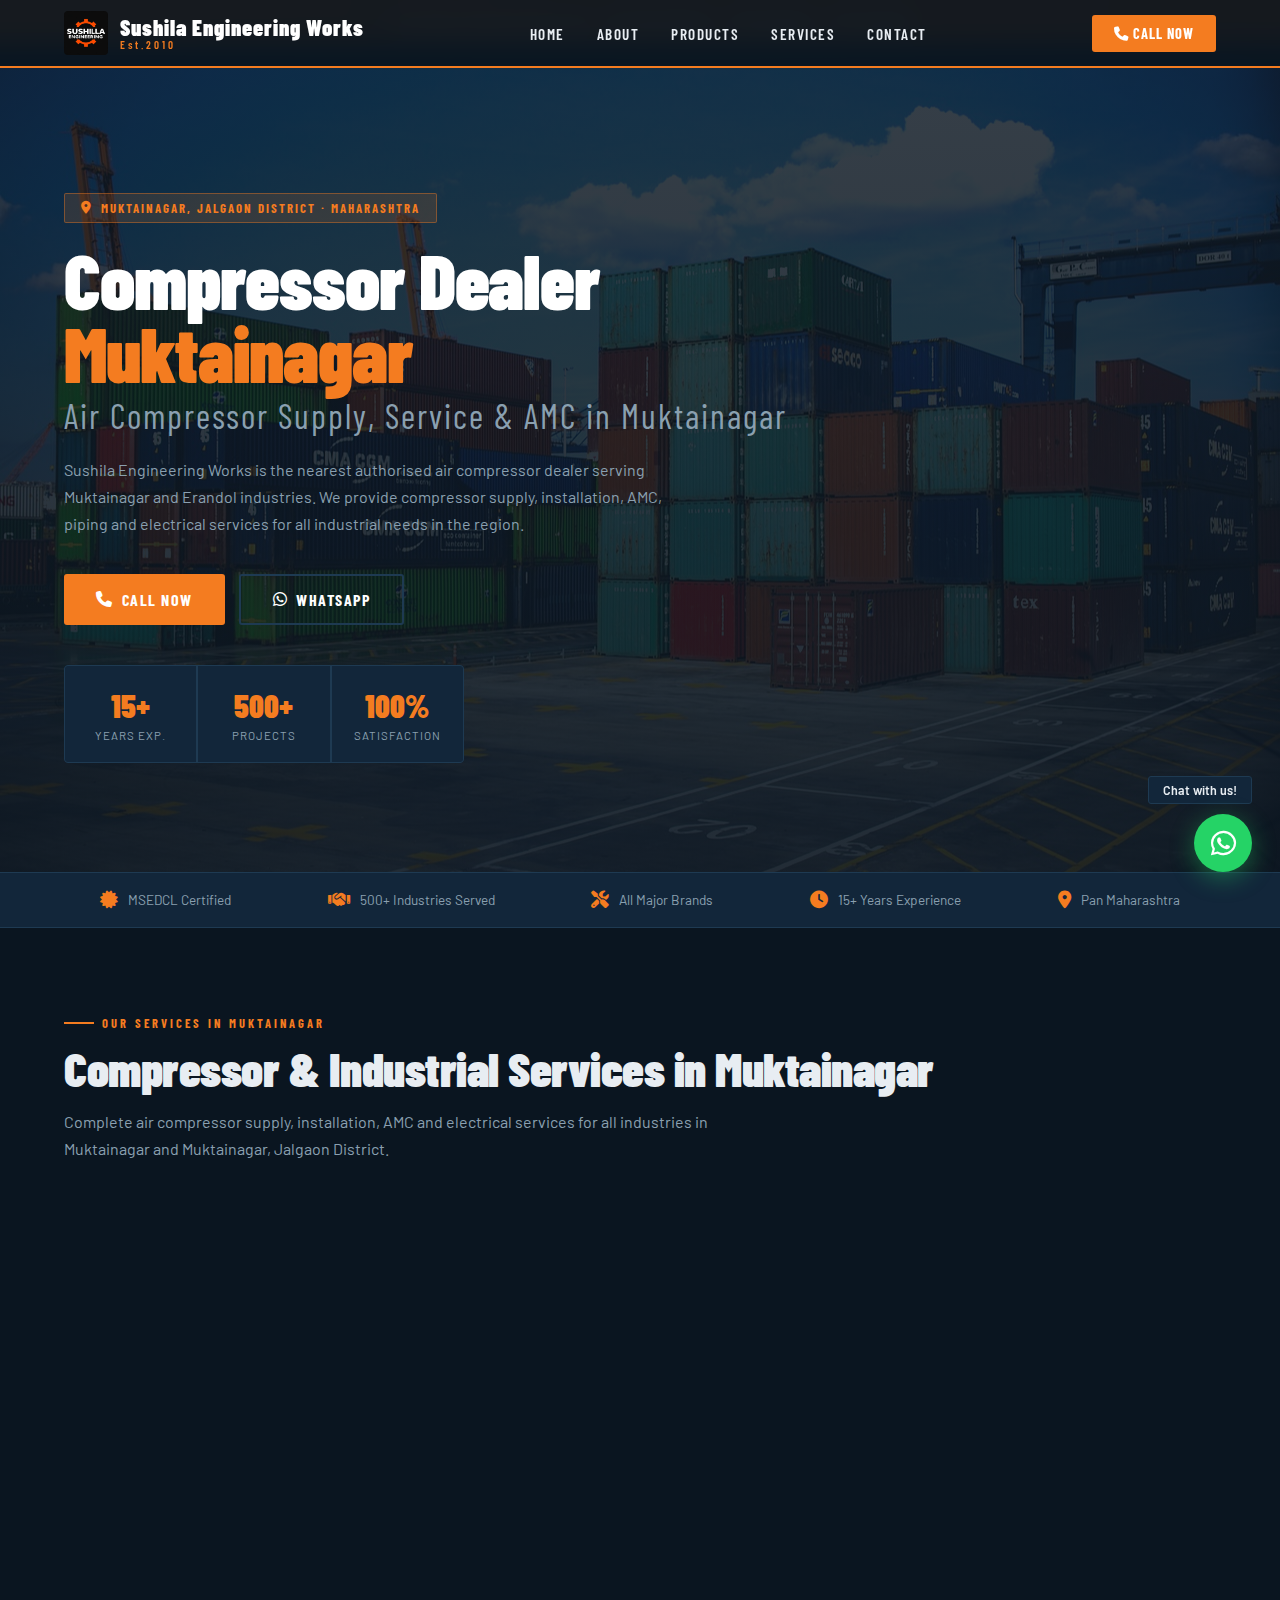
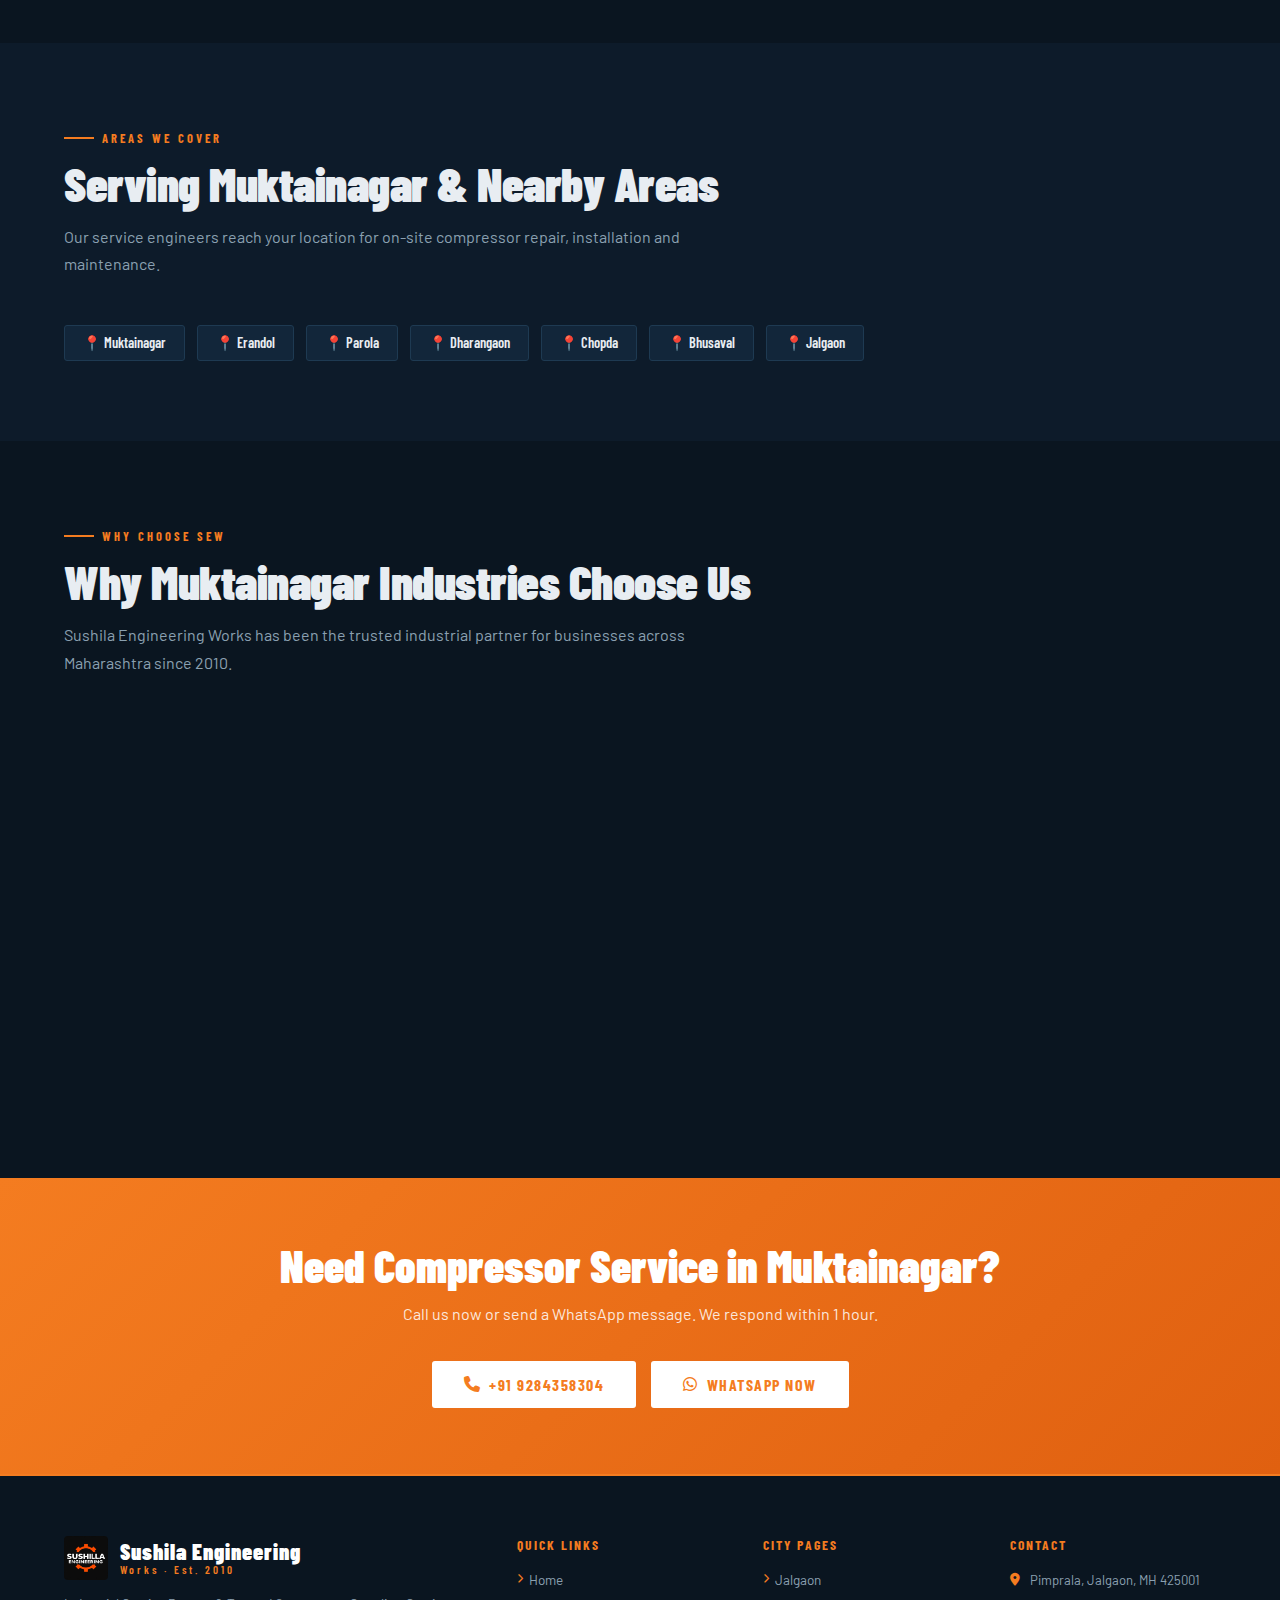
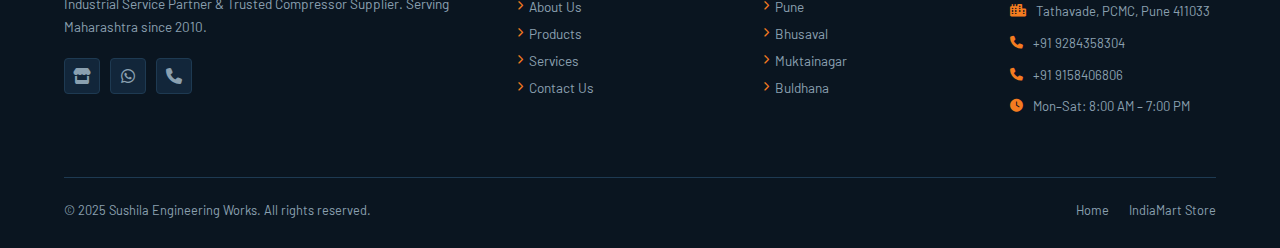
<file: compressor-muktainagar.html>
<!DOCTYPE html>
<html lang="en">
<head>
  <meta charset="UTF-8"/>
  <meta name="viewport" content="width=device-width, initial-scale=1.0"/>
  <link rel="icon" type="image/x-icon" href="favicon.ico">
  <meta name="theme-color" content="#f47c20">
  <title>Air Compressor Dealer & Service in Muktainagar | Sushila Engineering Works</title>
  <meta name="description" content="Sushila Engineering Works – Air compressor dealer & service in Muktainagar, Erandol, Jalgaon. Supply, AMC & electrical contractor services. Call +91 9284358304.">
  <meta name="keywords" content="air compressor dealer Muktainagar, compressor service Muktainagar, compressor AMC Muktainagar Erandol, air compressor Maharashtra, compressor dealer Maharashtra, Sushila Engineering Works, MSEDCL contractor, compressor piping, industrial earthing">
  <meta name="robots" content="index, follow">
  <link rel="canonical" href="https://sushilaengineeringworks.in/compressor-muktainagar.html">
  <meta property="og:type" content="website">
  <meta property="og:url" content="https://sushilaengineeringworks.in/compressor-muktainagar.html">
  <meta property="og:title" content="Air Compressor Dealer & Service in Muktainagar | Sushila Engineering Works">
  <meta property="og:description" content="Sushila Engineering Works – Air compressor dealer & service in Muktainagar, Erandol, Jalgaon. Supply, AMC & electrical contractor services. Call +91 9284358304.">
  <meta property="og:image" content="https://sushilaengineeringworks.in/images/logo.jpg">
  <script type="application/ld+json">
  {
    "@context": "https://schema.org",
    "@type": "LocalBusiness",
    "@id": "https://sushilaengineeringworks.in",
    "name": "Sushila Engineering Works",
    "description": "Sushila Engineering Works – Air compressor dealer & service in Muktainagar, Erandol, Jalgaon. Supply, AMC & electrical contractor services. Call +91 9284358304.",
    "url": "https://sushilaengineeringworks.in/compressor-muktainagar.html",
    "logo": "https://sushilaengineeringworks.in/images/logo.jpg",
    "telephone": ["+919284358304","+919158406806"],
    "address": {
      "@type": "PostalAddress",
      "addressLocality": "Muktainagar",
      "addressRegion": "Maharashtra",
      "postalCode": "425306",
      "addressCountry": "IN"
    },
    "openingHoursSpecification": [{
      "@type": "OpeningHoursSpecification",
      "dayOfWeek": ["Monday","Tuesday","Wednesday","Thursday","Friday","Saturday"],
      "opens": "08:00",
      "closes": "19:00"
    }],
    "areaServed": ['Muktainagar', 'Erandol', 'Parola', 'Dharangaon', 'Chopda', 'Bhusaval', 'Jalgaon'],
    "sameAs": ["https://sushilaengineeringworks.in","https://www.indiamart.com/sushilaengineeringworkspune/"]
  }
  </script>
  <link rel="preconnect" href="https://fonts.googleapis.com">
  <link rel="preconnect" href="https://fonts.gstatic.com" crossorigin>
  <link href="https://fonts.googleapis.com/css2?family=Barlow+Condensed:wght@400;600;700;800;900&family=Barlow:wght@300;400;500;600&display=swap" rel="stylesheet" media="print" onload="this.media='all'">
  <link rel="stylesheet" href="https://cdnjs.cloudflare.com/ajax/libs/font-awesome/6.4.0/css/all.min.css" media="print" onload="this.media='all'">
  <style>
    :root{--steel:#0d1b2a;--deep:#0a1520;--orange:#f47c20;--orange2:#e06010;--blue:#1a6ea0;--light:#e8edf2;--muted:#8aa0b0;--card:#12263a;--border:#1e3a52;}
    *{margin:0;padding:0;box-sizing:border-box;}
    html{scroll-behavior:smooth;}
    body{font-family:'Barlow',sans-serif;background:var(--steel);color:var(--light);overflow-x:hidden;}
    ::-webkit-scrollbar{width:6px;}
    ::-webkit-scrollbar-track{background:var(--deep);}
    ::-webkit-scrollbar-thumb{background:var(--orange);border-radius:3px;}
    /* NAV */
    nav{position:fixed;top:0;left:0;right:0;z-index:1000;background:rgba(10,21,32,0.95);backdrop-filter:blur(12px);border-bottom:2px solid var(--orange);padding:0 5%;}
    .nav-inner{display:flex;align-items:center;justify-content:space-between;height:66px;}
    .logo{display:flex;align-items:center;gap:12px;text-decoration:none;}
    .logo-text{font-family:'Barlow Condensed',sans-serif;font-weight:900;font-size:1.4rem;color:#fff;letter-spacing:1px;line-height:1.1;}
    .logo-text span{color:var(--orange);display:block;font-size:0.7rem;font-weight:600;letter-spacing:3px;}
    .nav-links{display:flex;gap:4px;list-style:none;}
    .nav-links a{color:var(--light);text-decoration:none;font-family:'Barlow Condensed',sans-serif;font-weight:600;font-size:0.95rem;letter-spacing:1.5px;text-transform:uppercase;padding:8px 14px;border-radius:3px;transition:color 0.25s,background 0.25s;}
    .nav-links a:hover{color:var(--orange);background:rgba(244,124,32,0.1);}
    .nav-cta{background:var(--orange);color:#fff;padding:10px 22px;border-radius:3px;text-decoration:none;font-family:'Barlow Condensed',sans-serif;font-weight:700;font-size:0.9rem;letter-spacing:1px;text-transform:uppercase;transition:background 0.25s;white-space:nowrap;}
    .nav-cta:hover{background:var(--orange2);}
    .hamburger{display:none;flex-direction:column;gap:5px;cursor:pointer;padding:4px;}
    .hamburger span{width:26px;height:2px;background:var(--light);border-radius:2px;}
    /* CALL BAR */
    .call-bar{background:linear-gradient(135deg,var(--orange),var(--orange2));padding:12px 5%;text-align:center;}
    .call-bar p{font-family:'Barlow Condensed',sans-serif;font-size:1rem;font-weight:700;letter-spacing:1px;color:#fff;}
    .call-bar a{color:#fff;text-decoration:underline;}
    /* HERO */
    .hero{min-height:92vh;padding-top:100px;padding-bottom:60px;padding-left:5%;padding-right:5%;position:relative;overflow:hidden;display:flex;align-items:center;}
    .hero-bg{position:absolute;inset:0;background:url('images/about.jpg') center/cover no-repeat;filter:brightness(1.3);z-index:0;}
    .hero-overlay{position:absolute;inset:0;background:linear-gradient(rgba(10,21,32,0.82),rgba(10,21,32,0.90));z-index:1;}
    .hero-content{position:relative;z-index:2;max-width:800px;}
    .hero-badge{display:inline-flex;align-items:center;gap:8px;background:rgba(244,124,32,0.15);border:1px solid rgba(244,124,32,0.4);color:var(--orange);padding:6px 16px;border-radius:2px;font-family:'Barlow Condensed',sans-serif;font-size:0.8rem;font-weight:700;letter-spacing:2px;text-transform:uppercase;margin-bottom:20px;}
    .hero-title{font-family:'Barlow Condensed',sans-serif;font-size:clamp(2.8rem,6vw,5rem);font-weight:900;line-height:0.95;letter-spacing:-1px;margin-bottom:24px;}
    .hero-title .line1{display:block;color:#fff;}
    .hero-title .line2{display:block;color:var(--orange);}
    .hero-title .line3{display:block;color:var(--muted);font-weight:400;font-size:0.45em;letter-spacing:2px;margin-top:10px;}
    .hero-desc{color:var(--muted);font-size:1rem;line-height:1.7;margin-bottom:36px;max-width:620px;}
    .hero-btns{display:flex;gap:14px;flex-wrap:wrap;margin-bottom:40px;}
    .btn-primary{background:var(--orange);color:#fff;padding:14px 32px;text-decoration:none;font-family:'Barlow Condensed',sans-serif;font-weight:700;font-size:1rem;letter-spacing:1.5px;text-transform:uppercase;border-radius:3px;transition:all 0.25s;display:inline-flex;align-items:center;gap:8px;}
    .btn-primary:hover{background:var(--orange2);transform:translateY(-2px);}
    .btn-outline{background:transparent;color:#fff;padding:14px 32px;text-decoration:none;font-family:'Barlow Condensed',sans-serif;font-weight:700;font-size:1rem;letter-spacing:1.5px;text-transform:uppercase;border:2px solid var(--border);border-radius:3px;transition:all 0.25s;display:inline-flex;align-items:center;gap:8px;}
    .btn-outline:hover{border-color:var(--orange);color:var(--orange);}
    .hero-stats{display:grid;grid-template-columns:repeat(3,1fr);gap:2px;background:var(--border);border:1px solid var(--border);border-radius:4px;overflow:hidden;max-width:400px;}
    .stat-box{background:var(--card);padding:20px 16px;text-align:center;}
    .stat-num{font-family:'Barlow Condensed',sans-serif;font-size:2rem;font-weight:900;color:var(--orange);}
    .stat-label{font-size:0.72rem;color:var(--muted);letter-spacing:1px;text-transform:uppercase;margin-top:4px;}
    /* SECTIONS */
    section{padding:80px 5%;}
    .section-inner{max-width:1200px;margin:0 auto;}
    .section-tag{display:inline-flex;align-items:center;gap:8px;color:var(--orange);font-family:'Barlow Condensed',sans-serif;font-size:0.78rem;font-weight:700;letter-spacing:3px;text-transform:uppercase;margin-bottom:14px;}
    .section-tag::before{content:'';width:30px;height:2px;background:var(--orange);}
    .section-title{font-family:'Barlow Condensed',sans-serif;font-size:clamp(2rem,4vw,3rem);font-weight:900;line-height:1;letter-spacing:-0.5px;margin-bottom:16px;}
    .section-subtitle{color:var(--muted);font-size:1rem;line-height:1.7;max-width:680px;margin-bottom:48px;}
    /* SERVICES GRID */
    .services-grid{display:grid;grid-template-columns:repeat(auto-fill,minmax(280px,1fr));gap:20px;}
    .ah-item{background:var(--card);border:1px solid var(--border);border-left:3px solid var(--orange);padding:24px;border-radius:3px;transition:border-color 0.3s,transform 0.3s;}
    .ah-item:hover{border-color:var(--orange);transform:translateY(-3px);}
    .ah-item i{color:var(--orange);font-size:1.5rem;margin-bottom:12px;display:block;}
    .ah-item h3{font-family:'Barlow Condensed',sans-serif;font-size:1.05rem;font-weight:700;letter-spacing:0.5px;margin-bottom:8px;}
    .ah-item p{font-size:0.82rem;color:var(--muted);line-height:1.6;}
    /* AREAS */
    .areas-wrap{display:flex;flex-wrap:wrap;gap:12px;margin-top:8px;}
    .area-chip{background:var(--card);border:1px solid var(--border);padding:8px 18px;border-radius:3px;font-family:'Barlow Condensed',sans-serif;font-size:0.9rem;font-weight:600;}
    /* CTA SECTION */
    .cta-section{background:linear-gradient(135deg,var(--orange),var(--orange2));padding:60px 5%;text-align:center;}
    .cta-section h2{font-family:'Barlow Condensed',sans-serif;font-size:clamp(1.8rem,4vw,2.8rem);font-weight:900;color:#fff;margin-bottom:12px;}
    .cta-section p{color:rgba(255,255,255,0.85);font-size:1rem;margin-bottom:32px;}
    .btn-white{background:#fff;color:var(--orange);padding:14px 32px;text-decoration:none;font-family:'Barlow Condensed',sans-serif;font-weight:700;font-size:1rem;letter-spacing:1.5px;text-transform:uppercase;border-radius:3px;display:inline-flex;align-items:center;gap:8px;transition:all 0.25s;margin:6px;}
    .btn-white:hover{background:var(--deep);color:#fff;}
    /* FOOTER */
    footer{background:var(--deep);border-top:2px solid var(--orange);padding:60px 5% 30px;}
    .footer-inner{max-width:1200px;margin:0 auto;}
    .footer-grid{display:grid;grid-template-columns:2fr 1fr 1fr 1fr;gap:40px;margin-bottom:48px;}
    .footer-brand p{font-size:0.85rem;color:var(--muted);line-height:1.7;margin-bottom:20px;margin-top:12px;}
    .social-links{display:flex;gap:10px;}
    .social-links a{width:36px;height:36px;background:var(--card);border:1px solid var(--border);border-radius:4px;display:flex;align-items:center;justify-content:center;color:var(--muted);text-decoration:none;transition:all 0.25s;}
    .social-links a:hover{background:var(--orange);border-color:var(--orange);color:#fff;}
    .footer-col h4{font-family:'Barlow Condensed',sans-serif;font-weight:700;font-size:0.85rem;letter-spacing:2px;text-transform:uppercase;color:var(--orange);margin-bottom:18px;}
    .footer-links{list-style:none;display:flex;flex-direction:column;gap:10px;}
    .footer-links a{color:var(--muted);text-decoration:none;font-size:0.85rem;transition:color 0.25s;display:flex;align-items:center;gap:6px;}
    .footer-links a:hover{color:var(--light);}
    .footer-links a i{font-size:0.6rem;color:var(--orange);}
    .footer-contact-item{display:flex;gap:10px;align-items:flex-start;margin-bottom:12px;}
    .footer-contact-item i{color:var(--orange);font-size:0.8rem;margin-top:3px;flex-shrink:0;}
    .footer-contact-item span,.footer-contact-item a{font-size:0.82rem;color:var(--muted);text-decoration:none;line-height:1.5;}
    .footer-contact-item a:hover{color:var(--light);}
    .footer-bottom{border-top:1px solid var(--border);padding-top:24px;display:flex;justify-content:space-between;align-items:center;flex-wrap:wrap;gap:16px;}
    .footer-bottom p{font-size:0.8rem;color:var(--muted);}
    .footer-legal{display:flex;gap:20px;}
    .footer-legal a{color:var(--muted);text-decoration:none;font-size:0.8rem;}
    /* WHATSAPP */
    .whatsapp-float{position:fixed;bottom:28px;right:28px;z-index:999;display:flex;flex-direction:column;align-items:flex-end;gap:10px;}
    .wa-bubble{background:#25d366;color:#fff;width:58px;height:58px;border-radius:50%;display:flex;align-items:center;justify-content:center;font-size:1.8rem;text-decoration:none;box-shadow:0 6px 24px rgba(37,211,102,0.4);animation:waPulse 2s infinite;}
    .wa-label{background:var(--card);color:var(--light);font-size:0.78rem;font-weight:600;padding:6px 14px;border-radius:3px;border:1px solid var(--border);white-space:nowrap;}
    @keyframes waPulse{0%,100%{box-shadow:0 6px 24px rgba(37,211,102,0.4);}50%{box-shadow:0 6px 36px rgba(37,211,102,0.7);}}
    /* TRUST STRIP */
    .trust-strip{background:var(--card);border-top:1px solid var(--border);border-bottom:1px solid var(--border);padding:18px 5%;}
    .trust-inner{max-width:1200px;margin:0 auto;display:flex;justify-content:space-around;align-items:center;gap:24px;flex-wrap:wrap;}
    .trust-item{display:flex;align-items:center;gap:10px;color:var(--muted);font-size:0.85rem;}
    .trust-item i{color:var(--orange);font-size:1.1rem;}
    /* FADE IN */
    .fade-in{opacity:0;transform:translateY(20px);transition:opacity 0.6s ease,transform 0.6s ease;}
    .fade-in.visible{opacity:1;transform:translateY(0);}
    /* RESPONSIVE */
    @media(max-width:960px){.footer-grid{grid-template-columns:1fr 1fr;}}
    @media(max-width:700px){.nav-links,.nav-cta{display:none;}.hamburger{display:flex;}.footer-grid{grid-template-columns:1fr;}.hero-stats{grid-template-columns:1fr 1fr;}}
    #mobileMenu{display:none;position:fixed;inset:0;background:rgba(10,21,32,0.98);z-index:999;flex-direction:column;align-items:center;justify-content:center;gap:24px;}
    #mobileMenu.open{display:flex;}
    #mobileMenu a{color:#fff;text-decoration:none;font-family:'Barlow Condensed',sans-serif;font-size:2rem;font-weight:700;letter-spacing:2px;text-transform:uppercase;}
    #mobileMenu a:hover{color:var(--orange);}
    .menu-close{position:absolute;top:24px;right:24px;background:none;border:none;color:#fff;font-size:2rem;cursor:pointer;}
  </style>
</head>
<body>

<div class="call-bar">
  <p>&#128222; For Expert Industrial Services: <a href="tel:+919284358304">+91 9284358304</a> &nbsp;|&nbsp; <a href="tel:+919158406806">9158406806</a> &nbsp;|&nbsp; <a href="tel:+917972465550">7972465550</a></p>
</div>

<nav>
  <div class="nav-inner">
    <a class="logo" href="index.html">
      <div style="width:44px;height:44px;"><img src="images/logo.jpg" alt="SEW Logo" style="width:100%;height:100%;object-fit:contain;border-radius:4px;"/></div>
      <div class="logo-text">Sushila Engineering Works <span>Est.2010</span></div>
    </a>
    <ul class="nav-links">
      <li><a href="index.html">Home</a></li>
      <li><a href="index.html#about">About</a></li>
      <li><a href="index.html#products">Products</a></li>
      <li><a href="index.html#services">Services</a></li>
      <li><a href="index.html#contact">Contact</a></li>
    </ul>
    <a class="nav-cta" href="tel:+919284358304"><i class="fas fa-phone"></i> Call Now</a>
    <div class="hamburger" onclick="document.getElementById('mobileMenu').classList.toggle('open')"><span></span><span></span><span></span></div>
  </div>
</nav>

<div id="mobileMenu">
  <button class="menu-close" onclick="document.getElementById('mobileMenu').classList.remove('open')"><i class="fas fa-times"></i></button>
  <a href="index.html">Home</a>
  <a href="index.html">About</a>
  <a href="index.html">Products</a>
  <a href="index.html">Services</a>
  <a href="index.html">Contact</a>
</div>

<!-- HERO -->
<div class="hero">
  <div class="hero-bg"></div>
  <div class="hero-overlay"></div>
  <div class="hero-content">
    <div class="hero-badge"><i class="fas fa-map-marker-alt"></i> Muktainagar, Jalgaon District · Maharashtra</div>
    <h1 class="hero-title">
      <span class="line1">Compressor Dealer</span>
      <span class="line2">Muktainagar</span>
      <span class="line3">Air Compressor Supply, Service & AMC in Muktainagar</span>
    </h1>
    <p class="hero-desc">Sushila Engineering Works is the nearest authorised air compressor dealer serving Muktainagar and Erandol industries. We provide compressor supply, installation, AMC, piping and electrical services for all industrial needs in the region.</p>
    <div class="hero-btns">
      <a href="tel:+919284358304" class="btn-primary"><i class="fas fa-phone"></i> Call Now</a>
      <a href="https://wa.me/919284358304" target="_blank" class="btn-outline"><i class="fab fa-whatsapp"></i> WhatsApp</a>
    </div>
    <div class="hero-stats">
      <div class="stat-box"><div class="stat-num">15+</div><div class="stat-label">Years Exp.</div></div>
      <div class="stat-box"><div class="stat-num">500+</div><div class="stat-label">Projects</div></div>
      <div class="stat-box"><div class="stat-num">100%</div><div class="stat-label">Satisfaction</div></div>
    </div>
  </div>
</div>

<!-- TRUST STRIP -->
<div class="trust-strip">
  <div class="trust-inner">
    <div class="trust-item"><i class="fas fa-certificate"></i><span>MSEDCL Certified</span></div>
    <div class="trust-item"><i class="fas fa-handshake"></i><span>500+ Industries Served</span></div>
    <div class="trust-item"><i class="fas fa-tools"></i><span>All Major Brands</span></div>
    <div class="trust-item"><i class="fas fa-clock"></i><span>15+ Years Experience</span></div>
    <div class="trust-item"><i class="fas fa-map-marker-alt"></i><span>Pan Maharashtra</span></div>
  </div>
</div>

<!-- SERVICES -->
<section style="background:var(--deep);">
  <div class="section-inner">
    <div class="section-tag">Our Services in Muktainagar</div>
    <h2 class="section-title">Compressor &amp; Industrial Services in Muktainagar</h2>
    <p class="section-subtitle">Complete air compressor supply, installation, AMC and electrical services for all industries in Muktainagar and Muktainagar, Jalgaon District.</p>
    <div class="services-grid">
        <div class="ah-item fade-in">
          <i class="fas fa-compress-arrows-alt"></i>
          <h3>Compressor Supply Muktainagar</h3>
          <p>New air compressors supplied and installed for Muktainagar and Erandol area industries and workshops.</p>
        </div>
        <div class="ah-item fade-in">
          <i class="fas fa-tools"></i>
          <h3>Compressor AMC Muktainagar</h3>
          <p>Scheduled maintenance and AMC contracts for all compressor brands in Muktainagar, Erandol and nearby areas.</p>
        </div>
        <div class="ah-item fade-in">
          <i class="fas fa-wind"></i>
          <h3>Compressor Piping</h3>
          <p>Industrial pneumatic piping services for Muktainagar factories using GI, Aluminium, MS, SS and PEX pipes.</p>
        </div>
        <div class="ah-item fade-in">
          <i class="fas fa-bolt"></i>
          <h3>Electrical Contractor Muktainagar</h3>
          <p>MSEDCL certified electrical works, earthing and transformer installation in Muktainagar area.</p>
        </div>
        <div class="ah-item fade-in">
          <i class="fas fa-wrench"></i>
          <h3>Compressor Breakdown Service</h3>
          <p>Emergency compressor repair and breakdown support for Muktainagar and surrounding Jalgaon district.</p>
        </div>
        <div class="ah-item fade-in">
          <i class="fas fa-solar-panel"></i>
          <h3>Solar Installation Muktainagar</h3>
          <p>Solar panel installation for agricultural and industrial use in Muktainagar and Erandol taluka.</p>
        </div>
    </div>
  </div>
</section>

<!-- AREAS COVERED -->
<section style="background:var(--steel);">
  <div class="section-inner">
    <div class="section-tag">Areas We Cover</div>
    <h2 class="section-title">Serving Muktainagar &amp; Nearby Areas</h2>
    <p class="section-subtitle">Our service engineers reach your location for on-site compressor repair, installation and maintenance.</p>
    <div class="areas-wrap">
        <span class="area-chip">&#128205; Muktainagar</span>
        <span class="area-chip">&#128205; Erandol</span>
        <span class="area-chip">&#128205; Parola</span>
        <span class="area-chip">&#128205; Dharangaon</span>
        <span class="area-chip">&#128205; Chopda</span>
        <span class="area-chip">&#128205; Bhusaval</span>
        <span class="area-chip">&#128205; Jalgaon</span>
    </div>
  </div>
</section>

<!-- WHY SEW -->
<section style="background:var(--deep);">
  <div class="section-inner">
    <div class="section-tag">Why Choose SEW</div>
    <h2 class="section-title">Why Muktainagar Industries Choose Us</h2>
    <p class="section-subtitle">Sushila Engineering Works has been the trusted industrial partner for businesses across Maharashtra since 2010.</p>
    <div class="services-grid">
      <div class="ah-item fade-in"><i class="fas fa-map-marker-alt"></i><h3>Local Presence in Muktainagar</h3><p>Our team is based near Muktainagar — fast response times, same-day service for emergency breakdowns.</p></div>
      <div class="ah-item fade-in"><i class="fas fa-certificate"></i><h3>MSEDCL Certified</h3><p>Government authorised electrical contractor. Compliant, certified and trusted for both private and government projects.</p></div>
      <div class="ah-item fade-in"><i class="fas fa-tools"></i><h3>All Brands Serviced</h3><p>Atlas Copco, ELGi, Ingersoll Rand, Kaeser, Chicago Pneumatic, Magnum — we service all makes and models.</p></div>
      <div class="ah-item fade-in"><i class="fas fa-handshake"></i><h3>AMC — Zero Downtime</h3><p>Scheduled maintenance contracts ensure your compressor never stops your production. Spare parts always in stock.</p></div>
    </div>
  </div>
</section>

<!-- CTA -->
<div class="cta-section">
  <h2>Need Compressor Service in Muktainagar?</h2>
  <p>Call us now or send a WhatsApp message. We respond within 1 hour.</p>
  <a href="tel:+919284358304" class="btn-white"><i class="fas fa-phone"></i> +91 9284358304</a>
  <a href="https://wa.me/919284358304?text=Hi%2C%20I%20need%20compressor%20service%20in%20Muktainagar" target="_blank" class="btn-white"><i class="fab fa-whatsapp"></i> WhatsApp Now</a>
</div>

<!-- FOOTER -->
<footer>
  <div class="footer-inner">
    <div class="footer-grid">
      <div class="footer-brand">
        <a class="logo" href="index.html">
          <div style="width:44px;height:44px;"><img src="images/logo.jpg" alt="SEW Logo" style="width:100%;height:100%;object-fit:contain;border-radius:4px;"/></div>
          <div class="logo-text">Sushila Engineering <span>Works · Est. 2010</span></div>
        </a>
        <p>Industrial Service Partner &amp; Trusted Compressor Supplier. Serving Maharashtra since 2010.</p>
        <div class="social-links">
          <a href="https://www.indiamart.com/sushilaengineeringworkspune/" target="_blank" title="IndiaMart"><i class="fas fa-store"></i></a>
          <a href="https://wa.me/919284358304" target="_blank" title="WhatsApp"><i class="fab fa-whatsapp"></i></a>
          <a href="tel:+919284358304" title="Call"><i class="fas fa-phone"></i></a>
        </div>
      </div>
      <div class="footer-col">
        <h4>Quick Links</h4>
        <ul class="footer-links">
          <li><a href="index.html"><i class="fas fa-chevron-right"></i> Home</a></li>
          <li><a href="index.html"><i class="fas fa-chevron-right"></i> About Us</a></li>
          <li><a href="index.html"><i class="fas fa-chevron-right"></i> Products</a></li>
          <li><a href="index.html"><i class="fas fa-chevron-right"></i> Services</a></li>
          <li><a href="index.html"><i class="fas fa-chevron-right"></i> Contact Us</a></li>
        </ul>
      </div>
      <div class="footer-col">
        <h4>City Pages</h4>
        <ul class="footer-links">
          <li><a href="compressor-jalgaon.html"><i class="fas fa-chevron-right"></i> Jalgaon</a></li>
          <li><a href="compressor-pune.html"><i class="fas fa-chevron-right"></i> Pune</a></li>
          <li><a href="compressor-bhusaval.html"><i class="fas fa-chevron-right"></i> Bhusaval</a></li>
          <li><a href="compressor-muktainagar.html"><i class="fas fa-chevron-right"></i> Muktainagar</a></li>
          <li><a href="compressor-buldhana.html"><i class="fas fa-chevron-right"></i> Buldhana</a></li>
        </ul>
      </div>
      <div class="footer-col">
        <h4>Contact</h4>
        <div class="footer-contact-item"><i class="fas fa-map-marker-alt"></i><span>Pimprala, Jalgaon, MH 425001</span></div>
        <div class="footer-contact-item"><i class="fas fa-city"></i><span>Tathavade, PCMC, Pune 411033</span></div>
        <div class="footer-contact-item"><i class="fas fa-phone"></i><span><a href="tel:+919284358304">+91 9284358304</a></span></div>
        <div class="footer-contact-item"><i class="fas fa-phone"></i><span><a href="tel:+919158406806">+91 9158406806</a></span></div>
        <div class="footer-contact-item"><i class="fas fa-clock"></i><span>Mon–Sat: 8:00 AM – 7:00 PM</span></div>
      </div>
    </div>
    <div class="footer-bottom">
      <p>© 2025 Sushila Engineering Works. All rights reserved.</p>
      <div class="footer-legal">
        <a href="index.html">Home</a>
        <a href="https://www.indiamart.com/sushilaengineeringworkspune/" target="_blank">IndiaMart Store</a>
      </div>
    </div>
  </div>
</footer>

<div class="whatsapp-float">
  <span class="wa-label">Chat with us!</span>
  <a href="https://wa.me/919284358304" target="_blank" class="wa-bubble" title="WhatsApp"><i class="fab fa-whatsapp"></i></a>
</div>

<script>
  const observer = new IntersectionObserver((entries) => {
    entries.forEach(e => { if(e.isIntersecting){ e.target.classList.add('visible'); observer.unobserve(e.target); } });
  }, {threshold:0.12});
  document.querySelectorAll('.fade-in').forEach(el => observer.observe(el));
</script>
</body>
</html>
</file>
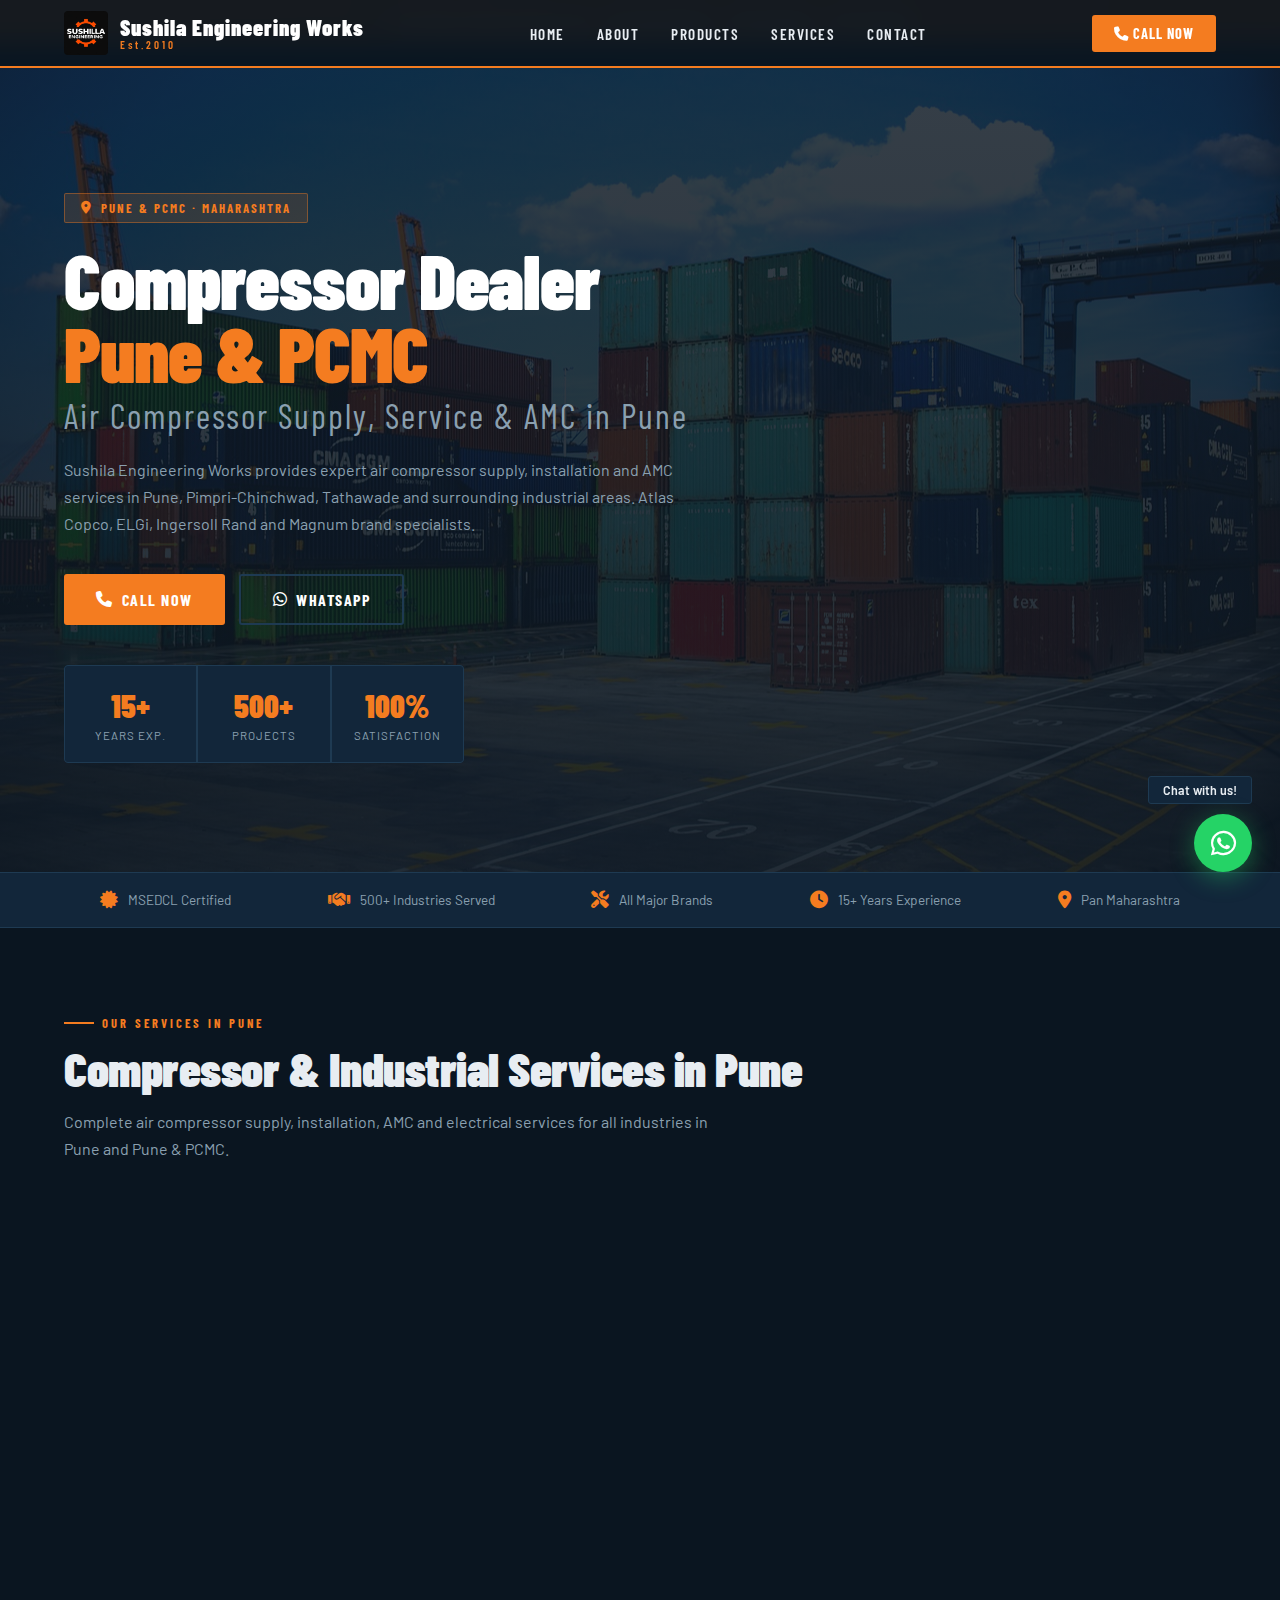
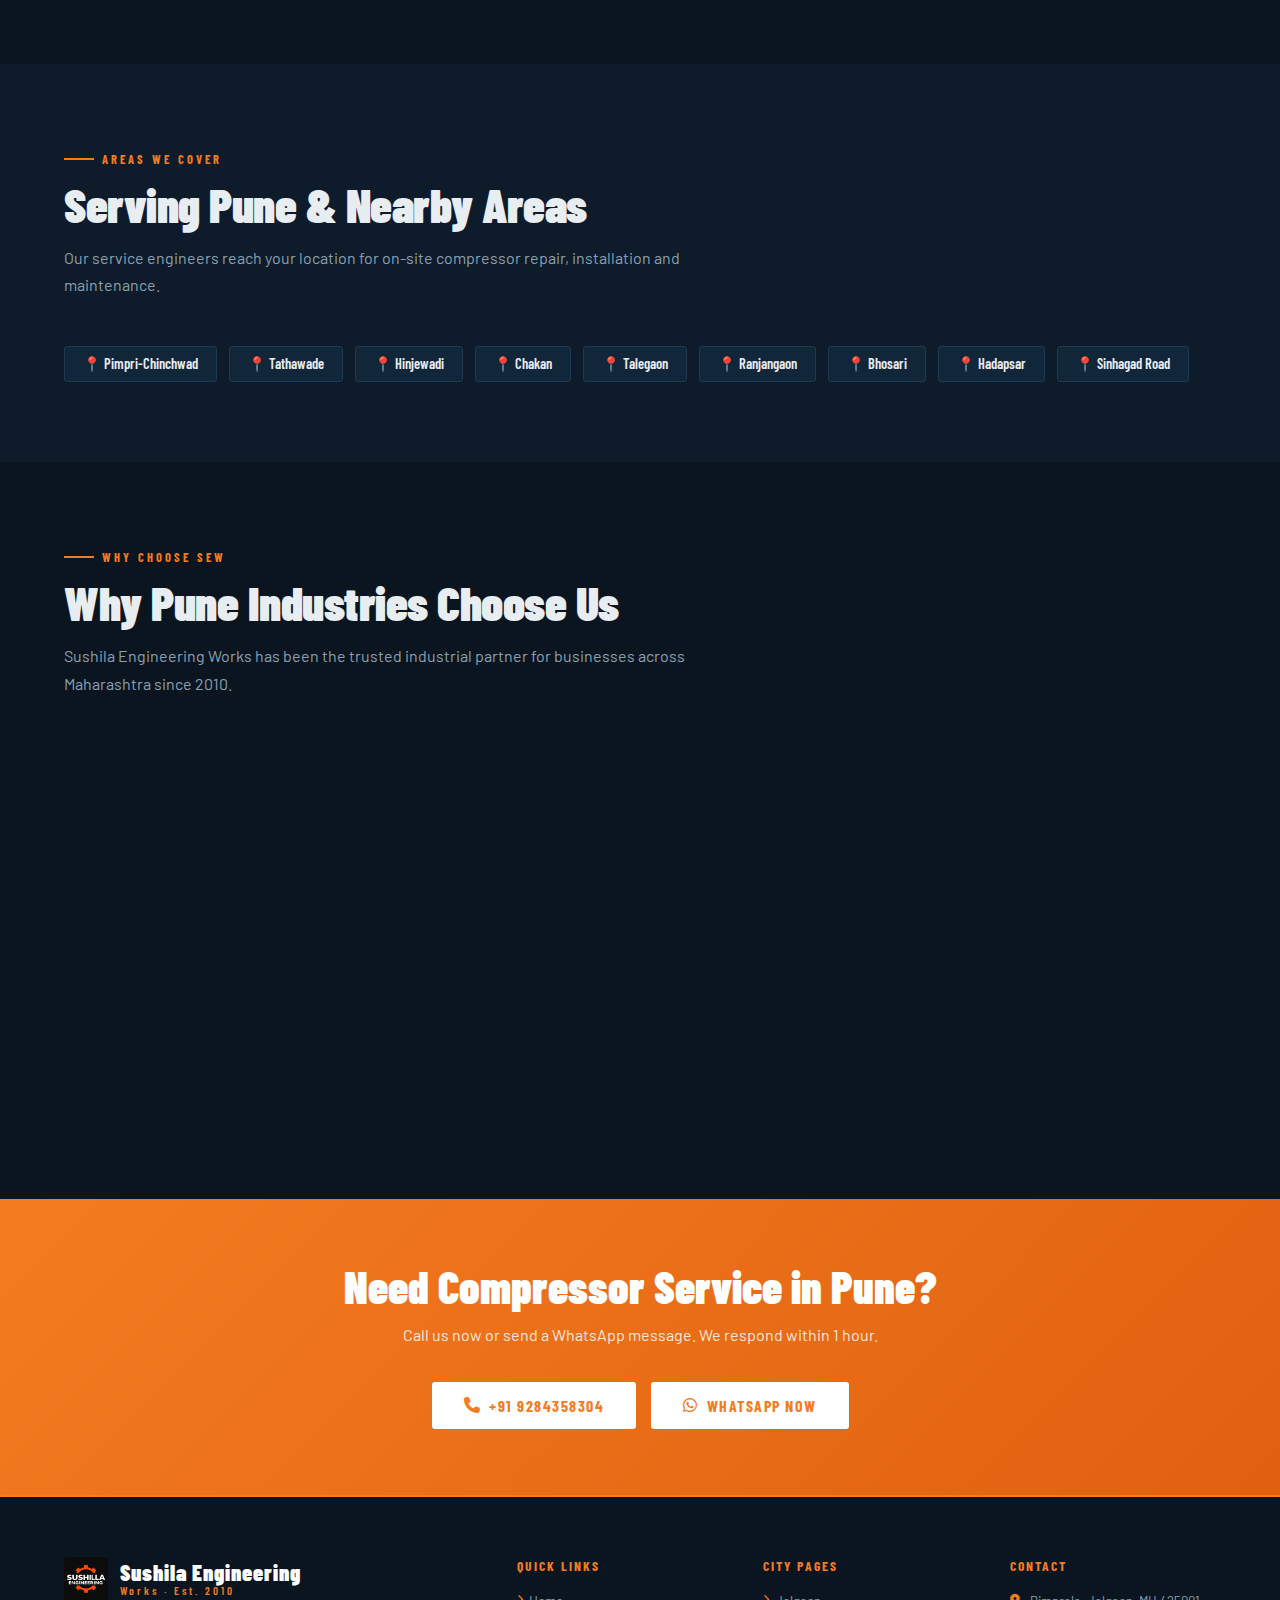
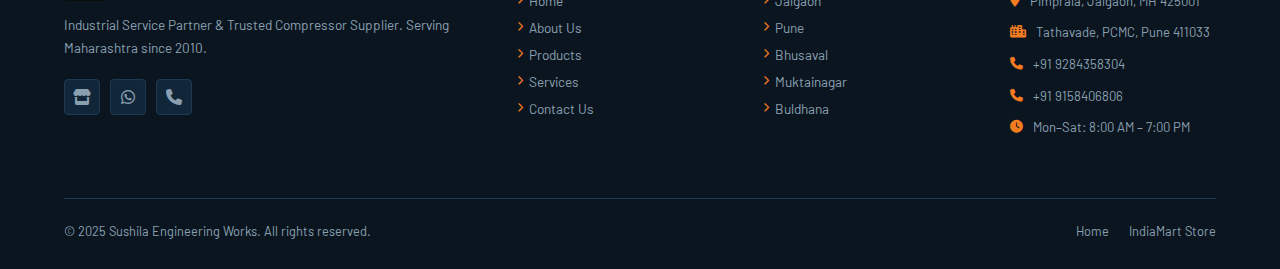
<file: compressor-pune.html>
<!DOCTYPE html>
<html lang="en">
<head>
  <meta charset="UTF-8"/>
  <meta name="viewport" content="width=device-width, initial-scale=1.0"/>
  <link rel="icon" type="image/x-icon" href="favicon.ico">
  <meta name="theme-color" content="#f47c20">
  <title>Air Compressor Dealer & Service in Pune | Sushila Engineering Works</title>
  <meta name="description" content="Sushila Engineering Works – Authorised air compressor dealer in Pune & PCMC. Supply, AMC & multi-brand compressor service. MSEDCL certified contractor. Call +91 9284358304.">
  <meta name="keywords" content="air compressor dealer Pune, compressor service Pune, compressor AMC Pune PCMC, air compressor Maharashtra, compressor dealer Maharashtra, Sushila Engineering Works, MSEDCL contractor, compressor piping, industrial earthing">
  <meta name="robots" content="index, follow">
  <link rel="canonical" href="https://sushilaengineeringworks.in/compressor-pune.html">
  <meta property="og:type" content="website">
  <meta property="og:url" content="https://sushilaengineeringworks.in/compressor-pune.html">
  <meta property="og:title" content="Air Compressor Dealer & Service in Pune | Sushila Engineering Works">
  <meta property="og:description" content="Sushila Engineering Works – Authorised air compressor dealer in Pune & PCMC. Supply, AMC & multi-brand compressor service. MSEDCL certified contractor. Call +91 9284358304.">
  <meta property="og:image" content="https://sushilaengineeringworks.in/images/logo.jpg">
  <script type="application/ld+json">
  {
    "@context": "https://schema.org",
    "@type": "LocalBusiness",
    "@id": "https://sushilaengineeringworks.in",
    "name": "Sushila Engineering Works",
    "description": "Sushila Engineering Works – Authorised air compressor dealer in Pune & PCMC. Supply, AMC & multi-brand compressor service. MSEDCL certified contractor. Call +91 9284358304.",
    "url": "https://sushilaengineeringworks.in/compressor-pune.html",
    "logo": "https://sushilaengineeringworks.in/images/logo.jpg",
    "telephone": ["+919284358304","+919158406806"],
    "address": {
      "@type": "PostalAddress",
      "addressLocality": "Pune",
      "addressRegion": "Maharashtra",
      "postalCode": "411033",
      "addressCountry": "IN"
    },
    "openingHoursSpecification": [{
      "@type": "OpeningHoursSpecification",
      "dayOfWeek": ["Monday","Tuesday","Wednesday","Thursday","Friday","Saturday"],
      "opens": "08:00",
      "closes": "19:00"
    }],
    "areaServed": [
  { "@type": "City", "name": "Pimpri-Chinchwad" },
  { "@type": "City", "name": "Tathawade" },
  { "@type": "City", "name": "Hinjewadi" },
  { "@type": "City", "name": "Chakan" },
  { "@type": "City", "name": "Talegaon" },
  { "@type": "City", "name": "Ranjangaon" },
  { "@type": "City", "name": "Bhosari" },
  { "@type": "City", "name": "Hadapsar" },
  { "@type": "City", "name": "Sinhagad Road" }
],
    "sameAs": ["https://sushilaengineeringworks.in","https://www.indiamart.com/sushilaengineeringworkspune/"]
  }
  </script>
  <link rel="preconnect" href="https://fonts.googleapis.com">
  <link rel="preconnect" href="https://fonts.gstatic.com" crossorigin>
  <link href="https://fonts.googleapis.com/css2?family=Barlow+Condensed:wght@400;600;700;800;900&family=Barlow:wght@300;400;500;600&display=swap" rel="stylesheet" media="print" onload="this.media='all'">
  <link rel="stylesheet" href="https://cdnjs.cloudflare.com/ajax/libs/font-awesome/6.4.0/css/all.min.css" media="print" onload="this.media='all'">
  <style>
    :root{--steel:#0d1b2a;--deep:#0a1520;--orange:#f47c20;--orange2:#e06010;--blue:#1a6ea0;--light:#e8edf2;--muted:#8aa0b0;--card:#12263a;--border:#1e3a52;}
    *{margin:0;padding:0;box-sizing:border-box;}
    html{scroll-behavior:smooth;}
    body{font-family:'Barlow',sans-serif;background:var(--steel);color:var(--light);overflow-x:hidden;}
    ::-webkit-scrollbar{width:6px;}
    ::-webkit-scrollbar-track{background:var(--deep);}
    ::-webkit-scrollbar-thumb{background:var(--orange);border-radius:3px;}
    /* NAV */
    nav{position:fixed;top:0;left:0;right:0;z-index:1000;background:rgba(10,21,32,0.95);backdrop-filter:blur(12px);border-bottom:2px solid var(--orange);padding:0 5%;}
    .nav-inner{display:flex;align-items:center;justify-content:space-between;height:66px;}
    .logo{display:flex;align-items:center;gap:12px;text-decoration:none;}
    .logo-text{font-family:'Barlow Condensed',sans-serif;font-weight:900;font-size:1.4rem;color:#fff;letter-spacing:1px;line-height:1.1;}
    .logo-text span{color:var(--orange);display:block;font-size:0.7rem;font-weight:600;letter-spacing:3px;}
    .nav-links{display:flex;gap:4px;list-style:none;}
    .nav-links a{color:var(--light);text-decoration:none;font-family:'Barlow Condensed',sans-serif;font-weight:600;font-size:0.95rem;letter-spacing:1.5px;text-transform:uppercase;padding:8px 14px;border-radius:3px;transition:color 0.25s,background 0.25s;}
    .nav-links a:hover{color:var(--orange);background:rgba(244,124,32,0.1);}
    .nav-cta{background:var(--orange);color:#fff;padding:10px 22px;border-radius:3px;text-decoration:none;font-family:'Barlow Condensed',sans-serif;font-weight:700;font-size:0.9rem;letter-spacing:1px;text-transform:uppercase;transition:background 0.25s;white-space:nowrap;}
    .nav-cta:hover{background:var(--orange2);}
    .hamburger{display:none;flex-direction:column;gap:5px;cursor:pointer;padding:4px;}
    .hamburger span{width:26px;height:2px;background:var(--light);border-radius:2px;}
    /* CALL BAR */
    .call-bar{background:linear-gradient(135deg,var(--orange),var(--orange2));padding:12px 5%;text-align:center;}
    .call-bar p{font-family:'Barlow Condensed',sans-serif;font-size:1rem;font-weight:700;letter-spacing:1px;color:#fff;}
    .call-bar a{color:#fff;text-decoration:underline;}
    /* HERO */
    .hero{min-height:92vh;padding-top:100px;padding-bottom:60px;padding-left:5%;padding-right:5%;position:relative;overflow:hidden;display:flex;align-items:center;}
    .hero-bg{position:absolute;inset:0;background:url('images/about.jpg') center/cover no-repeat;filter:brightness(1.3);z-index:0;}
    .hero-overlay{position:absolute;inset:0;background:linear-gradient(rgba(10,21,32,0.82),rgba(10,21,32,0.90));z-index:1;}
    .hero-content{position:relative;z-index:2;max-width:800px;}
    .hero-badge{display:inline-flex;align-items:center;gap:8px;background:rgba(244,124,32,0.15);border:1px solid rgba(244,124,32,0.4);color:var(--orange);padding:6px 16px;border-radius:2px;font-family:'Barlow Condensed',sans-serif;font-size:0.8rem;font-weight:700;letter-spacing:2px;text-transform:uppercase;margin-bottom:20px;}
    .hero-title{font-family:'Barlow Condensed',sans-serif;font-size:clamp(2.8rem,6vw,5rem);font-weight:900;line-height:0.95;letter-spacing:-1px;margin-bottom:24px;}
    .hero-title .line1{display:block;color:#fff;}
    .hero-title .line2{display:block;color:var(--orange);}
    .hero-title .line3{display:block;color:var(--muted);font-weight:400;font-size:0.45em;letter-spacing:2px;margin-top:10px;}
    .hero-desc{color:var(--muted);font-size:1rem;line-height:1.7;margin-bottom:36px;max-width:620px;}
    .hero-btns{display:flex;gap:14px;flex-wrap:wrap;margin-bottom:40px;}
    .btn-primary{background:var(--orange);color:#fff;padding:14px 32px;text-decoration:none;font-family:'Barlow Condensed',sans-serif;font-weight:700;font-size:1rem;letter-spacing:1.5px;text-transform:uppercase;border-radius:3px;transition:all 0.25s;display:inline-flex;align-items:center;gap:8px;}
    .btn-primary:hover{background:var(--orange2);transform:translateY(-2px);}
    .btn-outline{background:transparent;color:#fff;padding:14px 32px;text-decoration:none;font-family:'Barlow Condensed',sans-serif;font-weight:700;font-size:1rem;letter-spacing:1.5px;text-transform:uppercase;border:2px solid var(--border);border-radius:3px;transition:all 0.25s;display:inline-flex;align-items:center;gap:8px;}
    .btn-outline:hover{border-color:var(--orange);color:var(--orange);}
    .hero-stats{display:grid;grid-template-columns:repeat(3,1fr);gap:2px;background:var(--border);border:1px solid var(--border);border-radius:4px;overflow:hidden;max-width:400px;}
    .stat-box{background:var(--card);padding:20px 16px;text-align:center;}
    .stat-num{font-family:'Barlow Condensed',sans-serif;font-size:2rem;font-weight:900;color:var(--orange);}
    .stat-label{font-size:0.72rem;color:var(--muted);letter-spacing:1px;text-transform:uppercase;margin-top:4px;}
    /* SECTIONS */
    section{padding:80px 5%;}
    .section-inner{max-width:1200px;margin:0 auto;}
    .section-tag{display:inline-flex;align-items:center;gap:8px;color:var(--orange);font-family:'Barlow Condensed',sans-serif;font-size:0.78rem;font-weight:700;letter-spacing:3px;text-transform:uppercase;margin-bottom:14px;}
    .section-tag::before{content:'';width:30px;height:2px;background:var(--orange);}
    .section-title{font-family:'Barlow Condensed',sans-serif;font-size:clamp(2rem,4vw,3rem);font-weight:900;line-height:1;letter-spacing:-0.5px;margin-bottom:16px;}
    .section-subtitle{color:var(--muted);font-size:1rem;line-height:1.7;max-width:680px;margin-bottom:48px;}
    /* SERVICES GRID */
    .services-grid{display:grid;grid-template-columns:repeat(auto-fill,minmax(280px,1fr));gap:20px;}
    .ah-item{background:var(--card);border:1px solid var(--border);border-left:3px solid var(--orange);padding:24px;border-radius:3px;transition:border-color 0.3s,transform 0.3s;}
    .ah-item:hover{border-color:var(--orange);transform:translateY(-3px);}
    .ah-item i{color:var(--orange);font-size:1.5rem;margin-bottom:12px;display:block;}
    .ah-item h3{font-family:'Barlow Condensed',sans-serif;font-size:1.05rem;font-weight:700;letter-spacing:0.5px;margin-bottom:8px;}
    .ah-item p{font-size:0.82rem;color:var(--muted);line-height:1.6;}
    /* AREAS */
    .areas-wrap{display:flex;flex-wrap:wrap;gap:12px;margin-top:8px;}
    .area-chip{background:var(--card);border:1px solid var(--border);padding:8px 18px;border-radius:3px;font-family:'Barlow Condensed',sans-serif;font-size:0.9rem;font-weight:600;}
    /* CTA SECTION */
    .cta-section{background:linear-gradient(135deg,var(--orange),var(--orange2));padding:60px 5%;text-align:center;}
    .cta-section h2{font-family:'Barlow Condensed',sans-serif;font-size:clamp(1.8rem,4vw,2.8rem);font-weight:900;color:#fff;margin-bottom:12px;}
    .cta-section p{color:rgba(255,255,255,0.85);font-size:1rem;margin-bottom:32px;}
    .btn-white{background:#fff;color:var(--orange);padding:14px 32px;text-decoration:none;font-family:'Barlow Condensed',sans-serif;font-weight:700;font-size:1rem;letter-spacing:1.5px;text-transform:uppercase;border-radius:3px;display:inline-flex;align-items:center;gap:8px;transition:all 0.25s;margin:6px;}
    .btn-white:hover{background:var(--deep);color:#fff;}
    /* FOOTER */
    footer{background:var(--deep);border-top:2px solid var(--orange);padding:60px 5% 30px;}
    .footer-inner{max-width:1200px;margin:0 auto;}
    .footer-grid{display:grid;grid-template-columns:2fr 1fr 1fr 1fr;gap:40px;margin-bottom:48px;}
    .footer-brand p{font-size:0.85rem;color:var(--muted);line-height:1.7;margin-bottom:20px;margin-top:12px;}
    .social-links{display:flex;gap:10px;}
    .social-links a{width:36px;height:36px;background:var(--card);border:1px solid var(--border);border-radius:4px;display:flex;align-items:center;justify-content:center;color:var(--muted);text-decoration:none;transition:all 0.25s;}
    .social-links a:hover{background:var(--orange);border-color:var(--orange);color:#fff;}
    .footer-col h4{font-family:'Barlow Condensed',sans-serif;font-weight:700;font-size:0.85rem;letter-spacing:2px;text-transform:uppercase;color:var(--orange);margin-bottom:18px;}
    .footer-links{list-style:none;display:flex;flex-direction:column;gap:10px;}
    .footer-links a{color:var(--muted);text-decoration:none;font-size:0.85rem;transition:color 0.25s;display:flex;align-items:center;gap:6px;}
    .footer-links a:hover{color:var(--light);}
    .footer-links a i{font-size:0.6rem;color:var(--orange);}
    .footer-contact-item{display:flex;gap:10px;align-items:flex-start;margin-bottom:12px;}
    .footer-contact-item i{color:var(--orange);font-size:0.8rem;margin-top:3px;flex-shrink:0;}
    .footer-contact-item span,.footer-contact-item a{font-size:0.82rem;color:var(--muted);text-decoration:none;line-height:1.5;}
    .footer-contact-item a:hover{color:var(--light);}
    .footer-bottom{border-top:1px solid var(--border);padding-top:24px;display:flex;justify-content:space-between;align-items:center;flex-wrap:wrap;gap:16px;}
    .footer-bottom p{font-size:0.8rem;color:var(--muted);}
    .footer-legal{display:flex;gap:20px;}
    .footer-legal a{color:var(--muted);text-decoration:none;font-size:0.8rem;}
    /* WHATSAPP */
    .whatsapp-float{position:fixed;bottom:28px;right:28px;z-index:999;display:flex;flex-direction:column;align-items:flex-end;gap:10px;}
    .wa-bubble{background:#25d366;color:#fff;width:58px;height:58px;border-radius:50%;display:flex;align-items:center;justify-content:center;font-size:1.8rem;text-decoration:none;box-shadow:0 6px 24px rgba(37,211,102,0.4);animation:waPulse 2s infinite;}
    .wa-label{background:var(--card);color:var(--light);font-size:0.78rem;font-weight:600;padding:6px 14px;border-radius:3px;border:1px solid var(--border);white-space:nowrap;}
    @keyframes waPulse{0%,100%{box-shadow:0 6px 24px rgba(37,211,102,0.4);}50%{box-shadow:0 6px 36px rgba(37,211,102,0.7);}}
    /* TRUST STRIP */
    .trust-strip{background:var(--card);border-top:1px solid var(--border);border-bottom:1px solid var(--border);padding:18px 5%;}
    .trust-inner{max-width:1200px;margin:0 auto;display:flex;justify-content:space-around;align-items:center;gap:24px;flex-wrap:wrap;}
    .trust-item{display:flex;align-items:center;gap:10px;color:var(--muted);font-size:0.85rem;}
    .trust-item i{color:var(--orange);font-size:1.1rem;}
    /* FADE IN */
    .fade-in{opacity:0;transform:translateY(20px);transition:opacity 0.6s ease,transform 0.6s ease;}
    .fade-in.visible{opacity:1;transform:translateY(0);}
    /* RESPONSIVE */
    @media(max-width:960px){.footer-grid{grid-template-columns:1fr 1fr;}}
    @media(max-width:700px){.nav-links,.nav-cta{display:none;}.hamburger{display:flex;}.footer-grid{grid-template-columns:1fr;}.hero-stats{grid-template-columns:1fr 1fr;}}
    #mobileMenu{display:none;position:fixed;inset:0;background:rgba(10,21,32,0.98);z-index:999;flex-direction:column;align-items:center;justify-content:center;gap:24px;}
    #mobileMenu.open{display:flex;}
    #mobileMenu a{color:#fff;text-decoration:none;font-family:'Barlow Condensed',sans-serif;font-size:2rem;font-weight:700;letter-spacing:2px;text-transform:uppercase;}
    #mobileMenu a:hover{color:var(--orange);}
    .menu-close{position:absolute;top:24px;right:24px;background:none;border:none;color:#fff;font-size:2rem;cursor:pointer;}
  </style>
</head>
<body>

<div class="call-bar">
  <p>&#128222; For Expert Industrial Services: <a href="tel:+919284358304">+91 9284358304</a> &nbsp;|&nbsp; <a href="tel:+919158406806">9158406806</a> &nbsp;|&nbsp; <a href="tel:+917972465550">7972465550</a></p>
</div>

<nav>
  <div class="nav-inner">
    <a class="logo" href="index.html">
      <div style="width:44px;height:44px;"><img src="images/logo.jpg" alt="SEW Logo" style="width:100%;height:100%;object-fit:contain;border-radius:4px;"/></div>
      <div class="logo-text">Sushila Engineering Works <span>Est.2010</span></div>
    </a>
    <ul class="nav-links">
      <li><a href="index.html">Home</a></li>
      <li><a href="index.html#about">About</a></li>
      <li><a href="index.html#products">Products</a></li>
      <li><a href="index.html#services">Services</a></li>
      <li><a href="index.html#contact">Contact</a></li>
    </ul>
    <a class="nav-cta" href="tel:+919284358304"><i class="fas fa-phone"></i> Call Now</a>
    <div class="hamburger" onclick="document.getElementById('mobileMenu').classList.toggle('open')"><span></span><span></span><span></span></div>
  </div>
</nav>

<div id="mobileMenu">
  <button class="menu-close" onclick="document.getElementById('mobileMenu').classList.remove('open')"><i class="fas fa-times"></i></button>
  <a href="index.html">Home</a>
  <a href="index.html">About</a>
  <a href="index.html">Products</a>
  <a href="index.html">Services</a>
  <a href="index.html">Contact</a>
</div>

<!-- HERO -->
<div class="hero">
  <div class="hero-bg"></div>
  <div class="hero-overlay"></div>
  <div class="hero-content">
    <div class="hero-badge"><i class="fas fa-map-marker-alt"></i> Pune & PCMC · Maharashtra</div>
    <h1 class="hero-title">
      <span class="line1">Compressor Dealer</span>
      <span class="line2">Pune & PCMC</span>
      <span class="line3">Air Compressor Supply, Service & AMC in Pune</span>
    </h1>
    <p class="hero-desc">Sushila Engineering Works provides expert air compressor supply, installation and AMC services in Pune, Pimpri-Chinchwad, Tathawade and surrounding industrial areas. Atlas Copco, ELGi, Ingersoll Rand and Magnum brand specialists.</p>
    <div class="hero-btns">
      <a href="tel:+919284358304" class="btn-primary"><i class="fas fa-phone"></i> Call Now</a>
      <a href="https://wa.me/919284358304" target="_blank" class="btn-outline"><i class="fab fa-whatsapp"></i> WhatsApp</a>
    </div>
    <div class="hero-stats">
      <div class="stat-box"><div class="stat-num">15+</div><div class="stat-label">Years Exp.</div></div>
      <div class="stat-box"><div class="stat-num">500+</div><div class="stat-label">Projects</div></div>
      <div class="stat-box"><div class="stat-num">100%</div><div class="stat-label">Satisfaction</div></div>
    </div>
  </div>
</div>

<!-- TRUST STRIP -->
<div class="trust-strip">
  <div class="trust-inner">
    <div class="trust-item"><i class="fas fa-certificate"></i><span>MSEDCL Certified</span></div>
    <div class="trust-item"><i class="fas fa-handshake"></i><span>500+ Industries Served</span></div>
    <div class="trust-item"><i class="fas fa-tools"></i><span>All Major Brands</span></div>
    <div class="trust-item"><i class="fas fa-clock"></i><span>15+ Years Experience</span></div>
    <div class="trust-item"><i class="fas fa-map-marker-alt"></i><span>Pan Maharashtra</span></div>
  </div>
</div>

<!-- SERVICES -->
<section style="background:var(--deep);">
  <div class="section-inner">
    <div class="section-tag">Our Services in Pune</div>
    <h2 class="section-title">Compressor &amp; Industrial Services in Pune</h2>
    <p class="section-subtitle">Complete air compressor supply, installation, AMC and electrical services for all industries in Pune and Pune & PCMC.</p>
    <div class="services-grid">
        <div class="ah-item fade-in">
          <i class="fas fa-compress-arrows-alt"></i>
          <h3>Compressor Supply Pune</h3>
          <p>Reciprocating, screw and Magnum brand compressors supplied and installed at your Pune factory or workshop.</p>
        </div>
        <div class="ah-item fade-in">
          <i class="fas fa-tools"></i>
          <h3>Compressor AMC Pune</h3>
          <p>Annual Maintenance Contracts for all compressor brands across Pune, PCMC, Tathawade and Hinjewadi industrial areas.</p>
        </div>
        <div class="ah-item fade-in">
          <i class="fas fa-wind"></i>
          <h3>Compressor Piping Pune</h3>
          <p>Industrial pneumatic piping services using GI, Aluminium, MS, SS and PEX pipes across Pune.</p>
        </div>
        <div class="ah-item fade-in">
          <i class="fas fa-wrench"></i>
          <h3>Atlas Copco Service Pune</h3>
          <p>Authorised multi-brand service for Atlas Copco, ELGi and Ingersoll Rand compressors in Pune and PCMC area.</p>
        </div>
        <div class="ah-item fade-in">
          <i class="fas fa-bolt"></i>
          <h3>VFD Installation Pune</h3>
          <p>Variable Frequency Drive installation for energy efficiency in Pune industrial establishments.</p>
        </div>
        <div class="ah-item fade-in">
          <i class="fas fa-solar-panel"></i>
          <h3>Solar Installation Pune</h3>
          <p>Industrial solar panel installation for Pune factories and commercial premises.</p>
        </div>
    </div>
  </div>
</section>

<!-- AREAS COVERED -->
<section style="background:var(--steel);">
  <div class="section-inner">
    <div class="section-tag">Areas We Cover</div>
    <h2 class="section-title">Serving Pune &amp; Nearby Areas</h2>
    <p class="section-subtitle">Our service engineers reach your location for on-site compressor repair, installation and maintenance.</p>
    <div class="areas-wrap">
        <span class="area-chip">&#128205; Pimpri-Chinchwad</span>
        <span class="area-chip">&#128205; Tathawade</span>
        <span class="area-chip">&#128205; Hinjewadi</span>
        <span class="area-chip">&#128205; Chakan</span>
        <span class="area-chip">&#128205; Talegaon</span>
        <span class="area-chip">&#128205; Ranjangaon</span>
        <span class="area-chip">&#128205; Bhosari</span>
        <span class="area-chip">&#128205; Hadapsar</span>
        <span class="area-chip">&#128205; Sinhagad Road</span>
    </div>
  </div>
</section>

<!-- WHY SEW -->
<section style="background:var(--deep);">
  <div class="section-inner">
    <div class="section-tag">Why Choose SEW</div>
    <h2 class="section-title">Why Pune Industries Choose Us</h2>
    <p class="section-subtitle">Sushila Engineering Works has been the trusted industrial partner for businesses across Maharashtra since 2010.</p>
    <div class="services-grid">
      <div class="ah-item fade-in"><i class="fas fa-map-marker-alt"></i><h3>Local Presence in Pune</h3><p>Our team is based near Pune — fast response times, same-day service for emergency breakdowns.</p></div>
      <div class="ah-item fade-in"><i class="fas fa-certificate"></i><h3>MSEDCL Certified</h3><p>Government authorised electrical contractor. Compliant, certified and trusted for both private and government projects.</p></div>
      <div class="ah-item fade-in"><i class="fas fa-tools"></i><h3>All Brands Serviced</h3><p>Atlas Copco, ELGi, Ingersoll Rand, Kaeser, Chicago Pneumatic, Magnum — we service all makes and models.</p></div>
      <div class="ah-item fade-in"><i class="fas fa-handshake"></i><h3>AMC — Zero Downtime</h3><p>Scheduled maintenance contracts ensure your compressor never stops your production. Spare parts always in stock.</p></div>
    </div>
  </div>
</section>

<!-- CTA -->
<div class="cta-section">
  <h2>Need Compressor Service in Pune?</h2>
  <p>Call us now or send a WhatsApp message. We respond within 1 hour.</p>
  <a href="tel:+919284358304" class="btn-white"><i class="fas fa-phone"></i> +91 9284358304</a>
  <a href="https://wa.me/919284358304?text=Hi%2C%20I%20need%20compressor%20service%20in%20Pune" target="_blank" class="btn-white"><i class="fab fa-whatsapp"></i> WhatsApp Now</a>
</div>

<!-- FOOTER -->
<footer>
  <div class="footer-inner">
    <div class="footer-grid">
      <div class="footer-brand">
        <a class="logo" href="index.html">
          <div style="width:44px;height:44px;"><img src="images/logo.jpg" alt="SEW Logo" style="width:100%;height:100%;object-fit:contain;border-radius:4px;"/></div>
          <div class="logo-text">Sushila Engineering <span>Works · Est. 2010</span></div>
        </a>
        <p>Industrial Service Partner &amp; Trusted Compressor Supplier. Serving Maharashtra since 2010.</p>
        <div class="social-links">
          <a href="https://www.indiamart.com/sushilaengineeringworkspune/" target="_blank" title="IndiaMart"><i class="fas fa-store"></i></a>
          <a href="https://wa.me/919284358304" target="_blank" title="WhatsApp"><i class="fab fa-whatsapp"></i></a>
          <a href="tel:+919284358304" title="Call"><i class="fas fa-phone"></i></a>
        </div>
      </div>
      <div class="footer-col">
        <h4>Quick Links</h4>
        <ul class="footer-links">
          <li><a href="index.html"><i class="fas fa-chevron-right"></i> Home</a></li>
          <li><a href="index.html"><i class="fas fa-chevron-right"></i> About Us</a></li>
          <li><a href="index.html"><i class="fas fa-chevron-right"></i> Products</a></li>
          <li><a href="index.html"><i class="fas fa-chevron-right"></i> Services</a></li>
          <li><a href="index.html"><i class="fas fa-chevron-right"></i> Contact Us</a></li>
        </ul>
      </div>
      <div class="footer-col">
        <h4>City Pages</h4>
        <ul class="footer-links">
          <li><a href="compressor-jalgaon.html"><i class="fas fa-chevron-right"></i> Jalgaon</a></li>
          <li><a href="compressor-pune.html"><i class="fas fa-chevron-right"></i> Pune</a></li>
          <li><a href="compressor-bhusaval.html"><i class="fas fa-chevron-right"></i> Bhusaval</a></li>
          <li><a href="compressor-muktainagar.html"><i class="fas fa-chevron-right"></i> Muktainagar</a></li>
          <li><a href="compressor-buldhana.html"><i class="fas fa-chevron-right"></i> Buldhana</a></li>
        </ul>
      </div>
      <div class="footer-col">
        <h4>Contact</h4>
        <div class="footer-contact-item"><i class="fas fa-map-marker-alt"></i><span>Pimprala, Jalgaon, MH 425001</span></div>
        <div class="footer-contact-item"><i class="fas fa-city"></i><span>Tathavade, PCMC, Pune 411033</span></div>
        <div class="footer-contact-item"><i class="fas fa-phone"></i><span><a href="tel:+919284358304">+91 9284358304</a></span></div>
        <div class="footer-contact-item"><i class="fas fa-phone"></i><span><a href="tel:+919158406806">+91 9158406806</a></span></div>
        <div class="footer-contact-item"><i class="fas fa-clock"></i><span>Mon–Sat: 8:00 AM – 7:00 PM</span></div>
      </div>
    </div>
    <div class="footer-bottom">
      <p>© 2025 Sushila Engineering Works. All rights reserved.</p>
      <div class="footer-legal">
        <a href="index.html">Home</a>
        <a href="https://www.indiamart.com/sushilaengineeringworkspune/" target="_blank">IndiaMart Store</a>
      </div>
    </div>
  </div>
</footer>

<div class="whatsapp-float">
  <span class="wa-label">Chat with us!</span>
  <a href="https://wa.me/919284358304" target="_blank" class="wa-bubble" title="WhatsApp"><i class="fab fa-whatsapp"></i></a>
</div>

<script>
  const observer = new IntersectionObserver((entries) => {
    entries.forEach(e => { if(e.isIntersecting){ e.target.classList.add('visible'); observer.unobserve(e.target); } });
  }, {threshold:0.12});
  document.querySelectorAll('.fade-in').forEach(el => observer.observe(el));
</script>
</body>
</html>
</file>
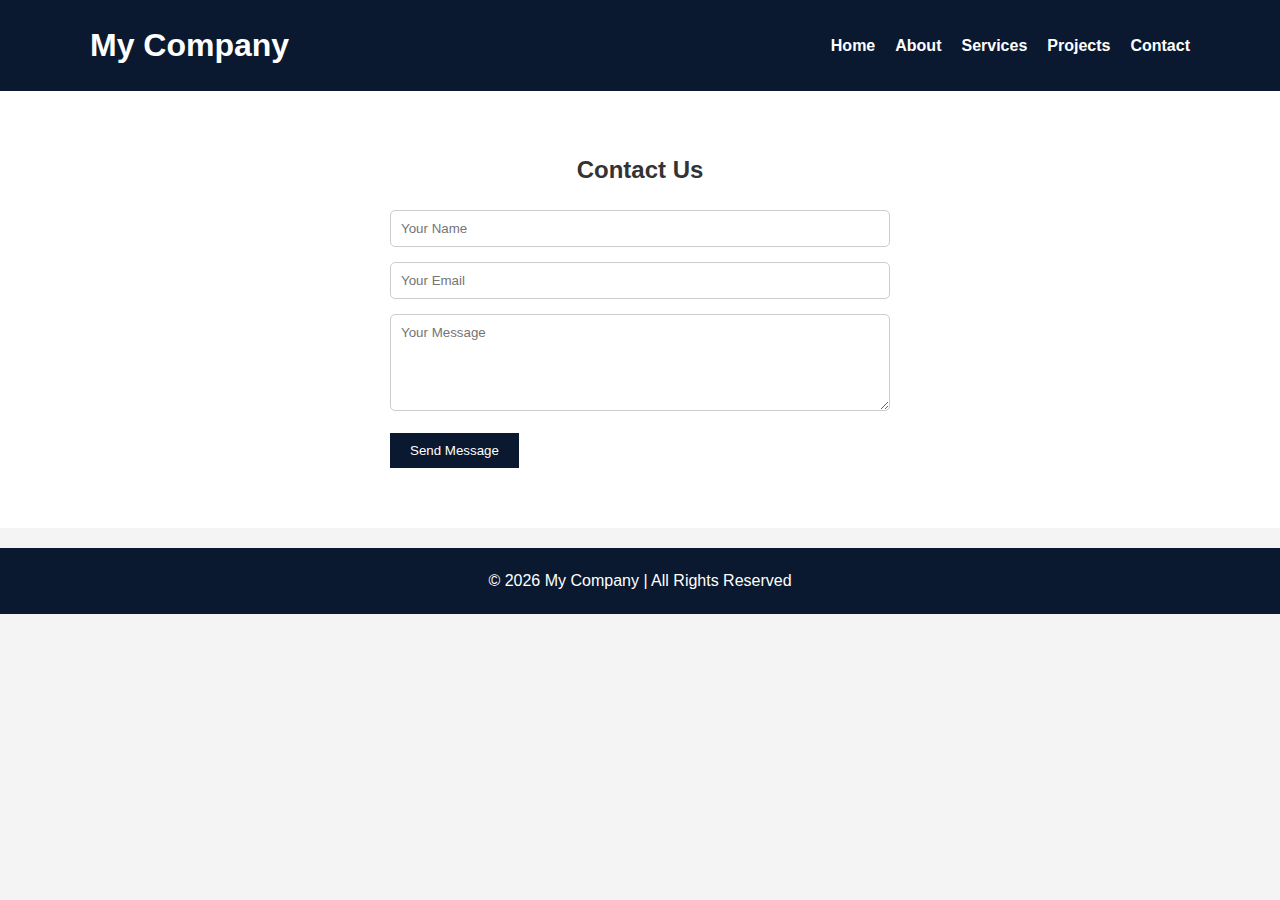
<file: contact.html>
<!DOCTYPE html>
<html>
<head>
    <title>Contact Us</title>
    <link rel="stylesheet" href="style.css">
</head>
<body>

<header>
    <div class="container">
        <nav>
            <h1>My Company</h1>
            <ul>
                <li><a href="index.html">Home</a></li>
                <li><a href="about.html">About</a></li>
                <li><a href="services.html">Services</a></li>
                <li><a href="projects.html">Projects</a></li>
                <li><a href="contact.html">Contact</a></li>
            </ul>
        </nav>
    </div>
</header>

<section class="section">
    <h2>Contact Us</h2>
    <form>
        <input type="text" placeholder="Your Name" required>
        <input type="email" placeholder="Your Email" required>
        <textarea rows="5" placeholder="Your Message"></textarea>
        <button type="submit">Send Message</button>
    </form>
</section>

<footer>
    <p>© 2026 My Company | All Rights Reserved</p>
</footer>

</body>
</html>
</file>
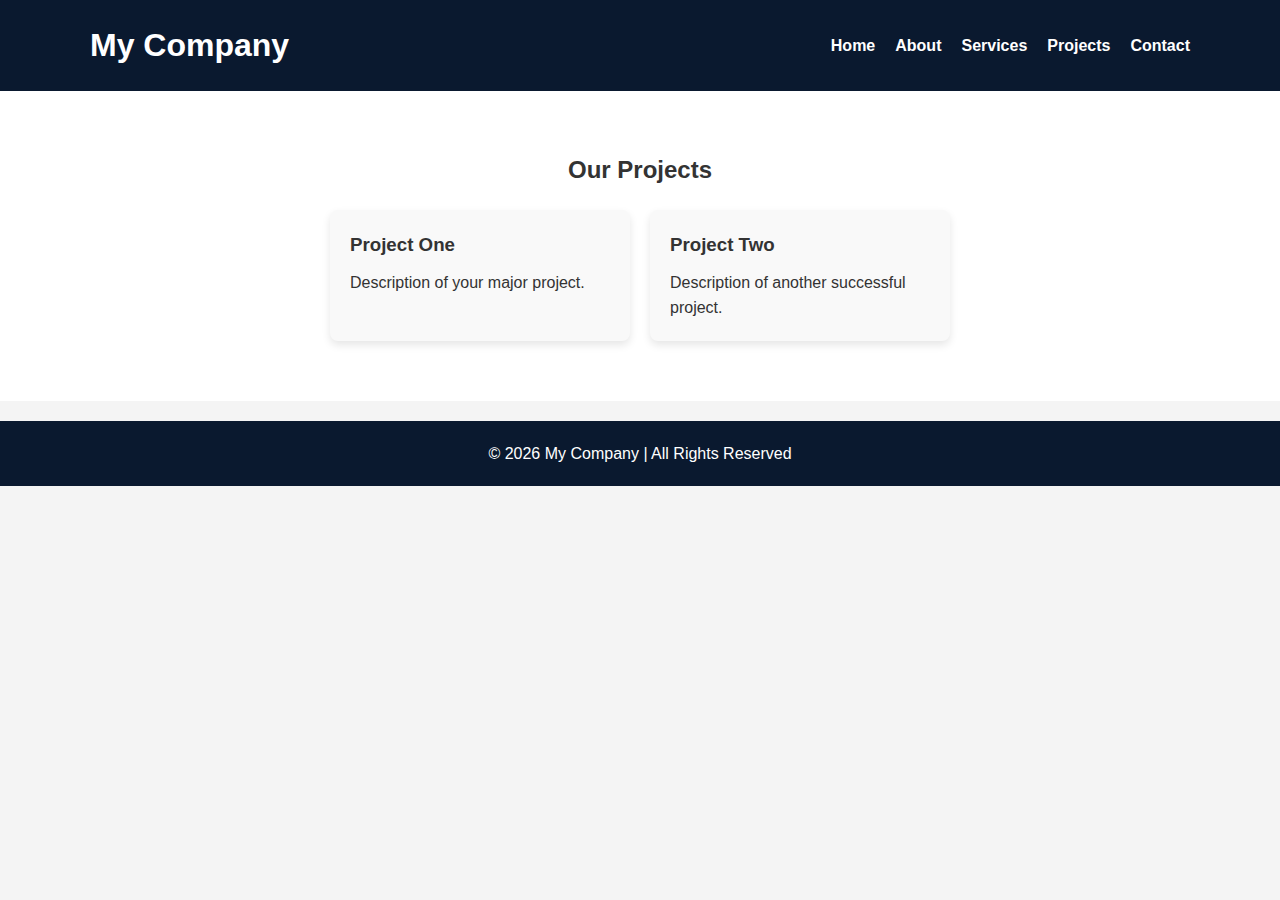
<file: projects.html>
<!DOCTYPE html>
<html>
<head>
    <title>Projects</title>
    <link rel="stylesheet" href="style.css">
</head>
<body>

<header>
    <div class="container">
        <nav>
            <h1>My Company</h1>
            <ul>
                <li><a href="index.html">Home</a></li>
                <li><a href="about.html">About</a></li>
                <li><a href="services.html">Services</a></li>
                <li><a href="projects.html">Projects</a></li>
                <li><a href="contact.html">Contact</a></li>
            </ul>
        </nav>
    </div>
</header>

<section class="section">
    <h2>Our Projects</h2>
    <div class="card-container">
        <div class="card">
            <h3>Project One</h3>
            <p>Description of your major project.</p>
        </div>
        <div class="card">
            <h3>Project Two</h3>
            <p>Description of another successful project.</p>
        </div>
    </div>
</section>

<footer>
    <p>© 2026 My Company | All Rights Reserved</p>
</footer>

</body>
</html>
</file>
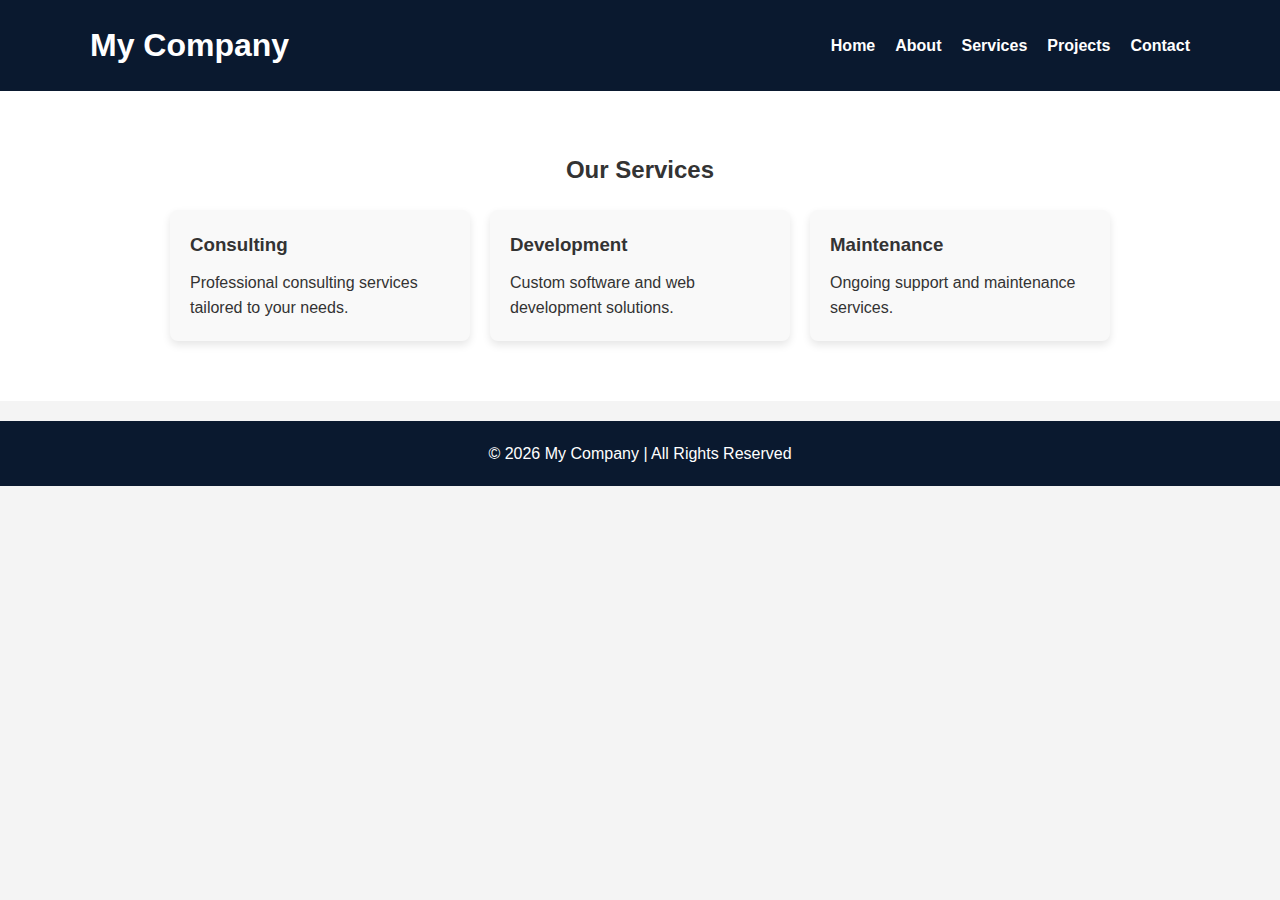
<file: services.html>
<!DOCTYPE html>
<html>
<head>
    <title>Services</title>
    <link rel="stylesheet" href="style.css">
</head>
<body>

<header>
    <div class="container">
        <nav>
            <h1>My Company</h1>
            <ul>
                <li><a href="index.html">Home</a></li>
                <li><a href="about.html">About</a></li>
                <li><a href="services.html">Services</a></li>
                <li><a href="projects.html">Projects</a></li>
                <li><a href="contact.html">Contact</a></li>
            </ul>
        </nav>
    </div>
</header>

<section class="section">
    <h2>Our Services</h2>
    <div class="card-container">
        <div class="card">
            <h3>Consulting</h3>
            <p>Professional consulting services tailored to your needs.</p>
        </div>
        <div class="card">
            <h3>Development</h3>
            <p>Custom software and web development solutions.</p>
        </div>
        <div class="card">
            <h3>Maintenance</h3>
            <p>Ongoing support and maintenance services.</p>
        </div>
    </div>
</section>

<footer>
    <p>© 2026 My Company | All Rights Reserved</p>
</footer>

</body>
</html>
</file>
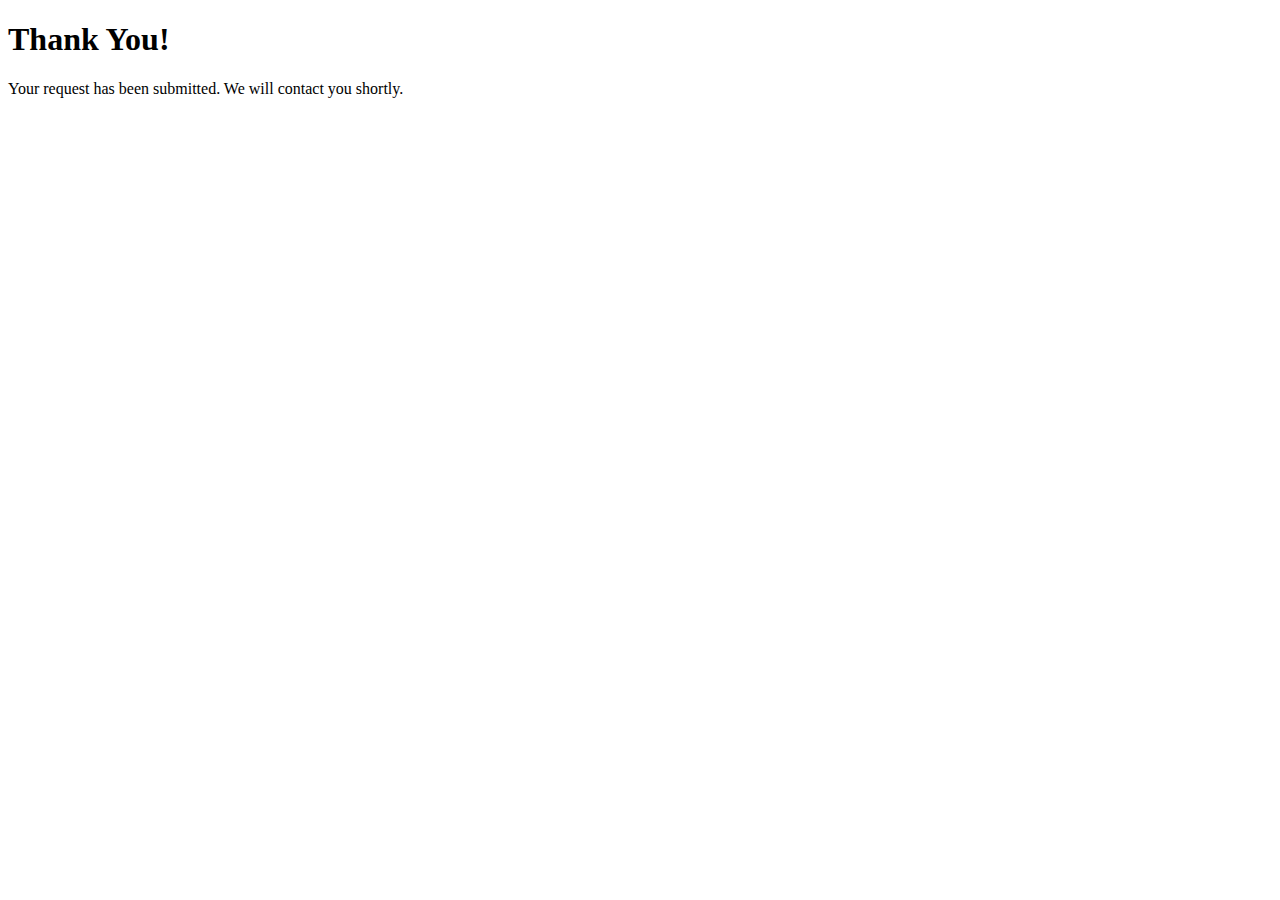
<file: thank-you.html>
<!DOCTYPE html>
<html>
<head>
<title>Thank You</title>

<!-- Google Tag -->
<script async src="https://www.googletagmanager.com/gtag/js?id=AW-17679331525"></script>
<script>
window.dataLayer = window.dataLayer || [];
function gtag(){dataLayer.push(arguments);}
gtag('js', new Date());

gtag('config', 'AW-17679331525');

gtag('event', 'conversion', {
  'send_to': 'AW-17679331525/9RggCK2BkZwcEMXhlO5B'
});
</script>

</head>
<body>
<h1>Thank You!</h1>
<p>Your request has been submitted. We will contact you shortly.</p>
</body>
</html>
</file>
<file: style.css>
* {
    margin: 0;
    padding: 0;
    box-sizing: border-box;
    font-family: Arial, Helvetica, sans-serif;
}

body {
    line-height: 1.6;
    background: #f4f4f4;
    color: #333;
}

header {
    background: #0a192f;
    color: #fff;
    padding: 20px 0;
}

.container {
    width: 90%;
    max-width: 1100px;
    margin: auto;
}

nav {
    display: flex;
    justify-content: space-between;
    align-items: center;
}

nav ul {
    list-style: none;
    display: flex;
}

nav ul li {
    margin-left: 20px;
}

nav ul li a {
    text-decoration: none;
    color: white;
    font-weight: bold;
}

nav ul li a:hover {
    color: #64ffda;
}

.hero {
    background: #112240;
    color: white;
    padding: 80px 20px;
    text-align: center;
}

.section {
    padding: 60px 20px;
    background: white;
    margin-bottom: 20px;
}

.section h2 {
    margin-bottom: 20px;
    text-align: center;
}

.card-container {
    display: flex;
    flex-wrap: wrap;
    gap: 20px;
    justify-content: center;
}

.card {
    background: #f9f9f9;
    padding: 20px;
    border-radius: 8px;
    width: 300px;
    box-shadow: 0 4px 8px rgba(0,0,0,0.1);
}

.card h3 {
    margin-bottom: 10px;
}

footer {
    background: #0a192f;
    color: white;
    text-align: center;
    padding: 20px 0;
}

form {
    max-width: 500px;
    margin: auto;
}

form input, form textarea {
    width: 100%;
    padding: 10px;
    margin-bottom: 15px;
    border-radius: 5px;
    border: 1px solid #ccc;
}

form button {
    background: #0a192f;
    color: white;
    padding: 10px 20px;
    border: none;
    cursor: pointer;
}

form button:hover {
    background: #64ffda;
    color: black;
}

@media(max-width: 768px) {
    nav ul {
        flex-direction: column;
    }
}
</file>
